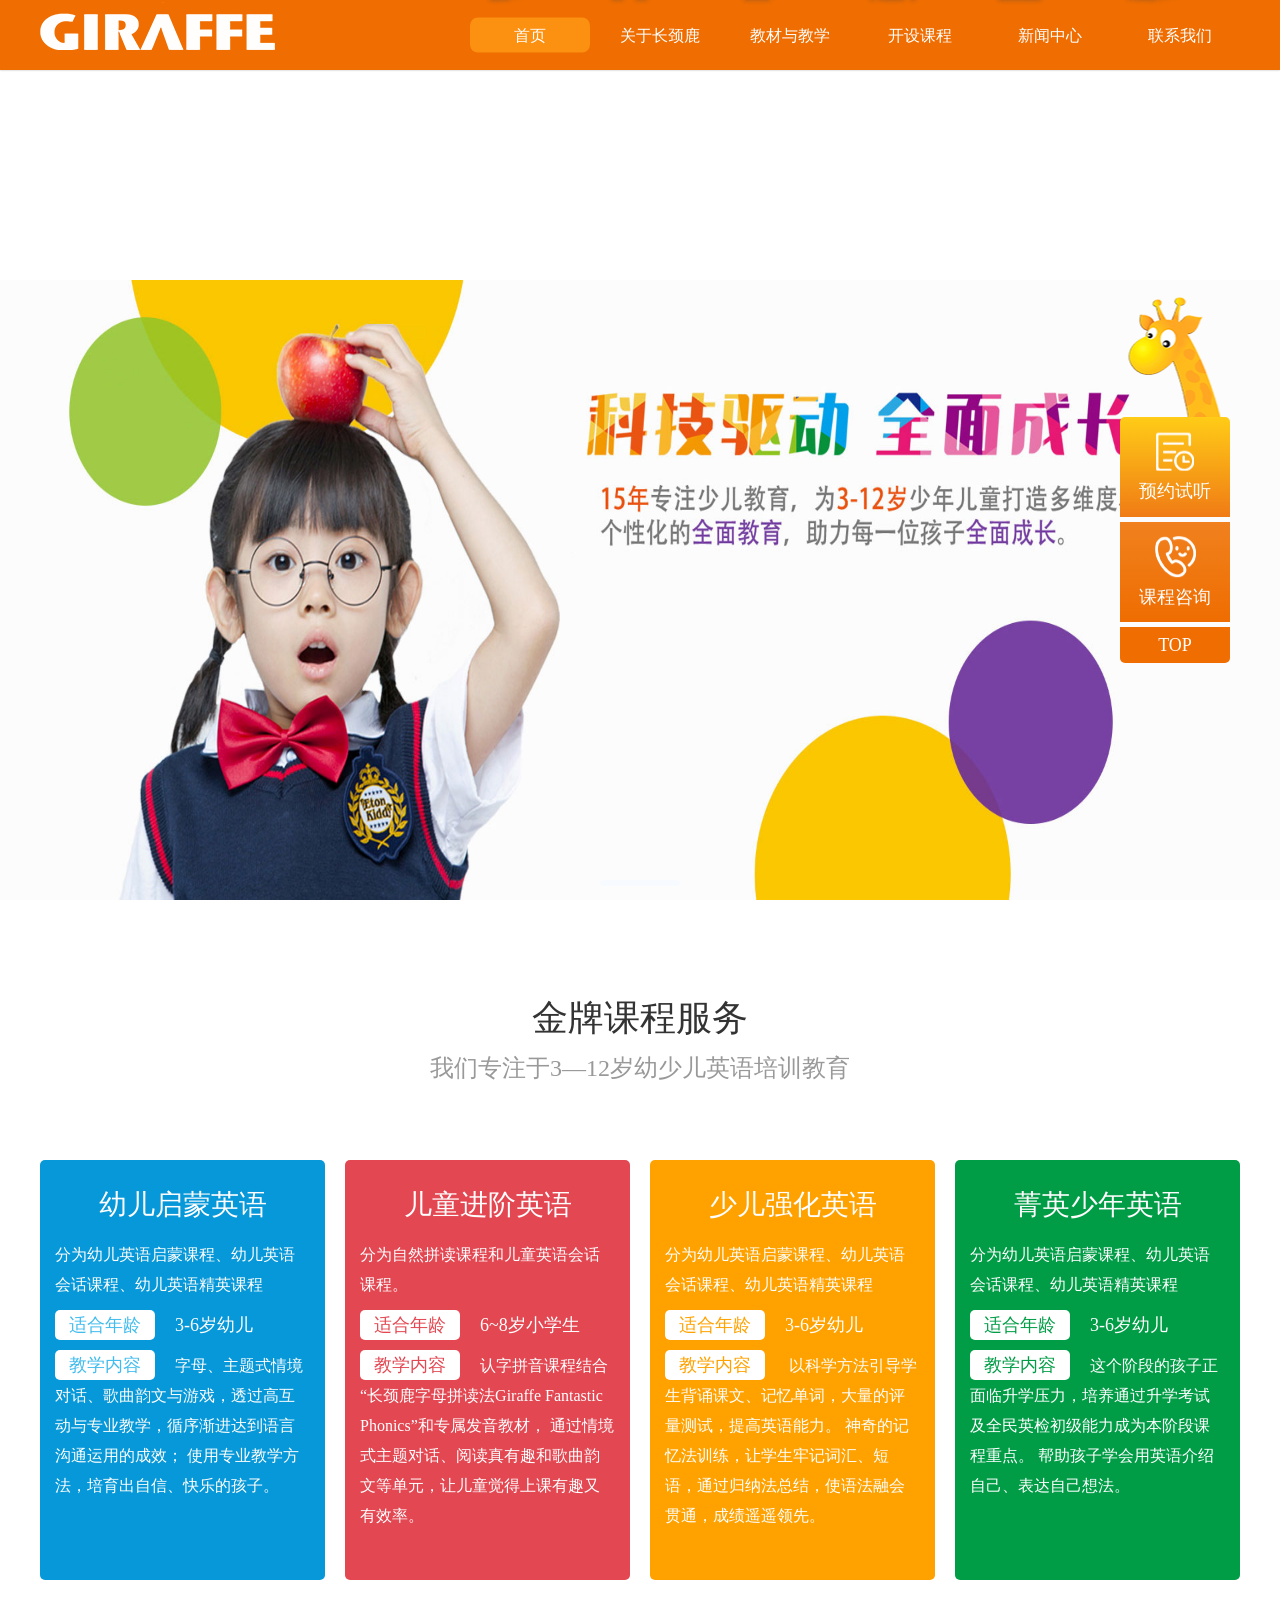
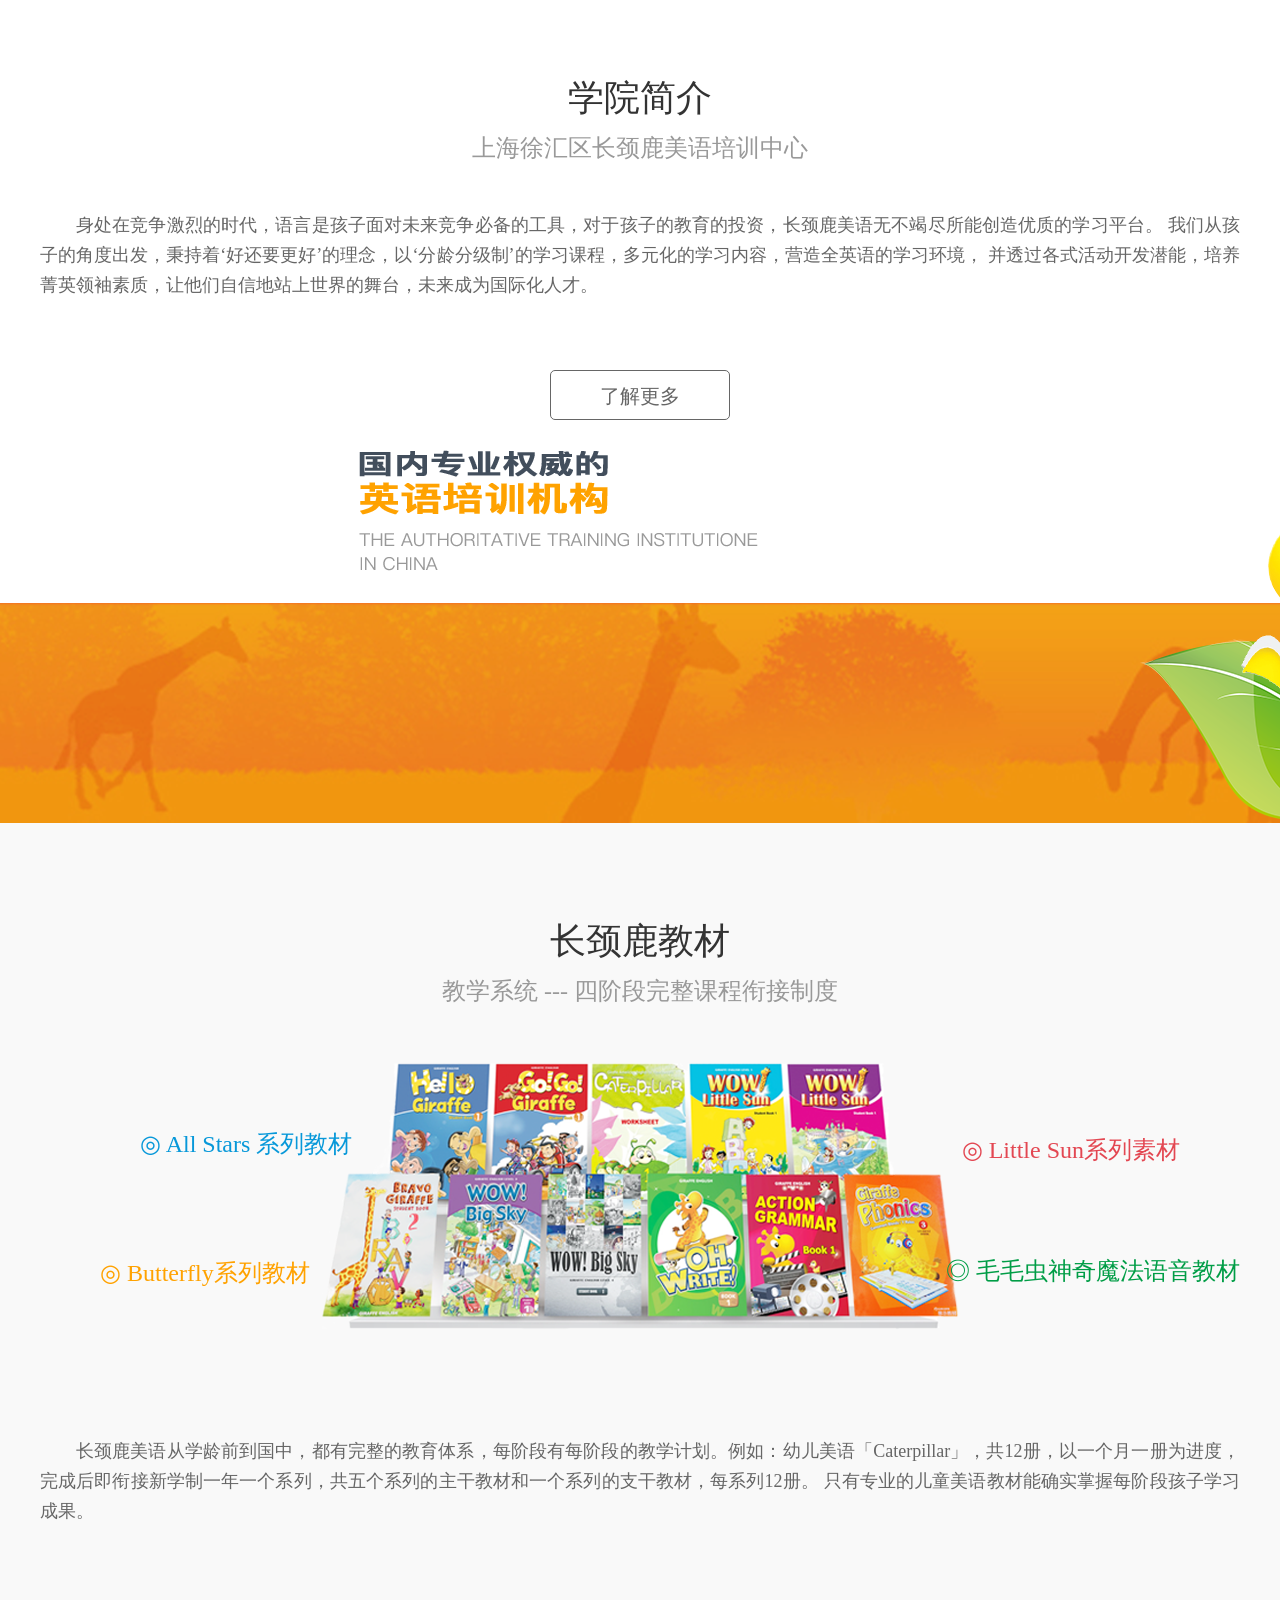
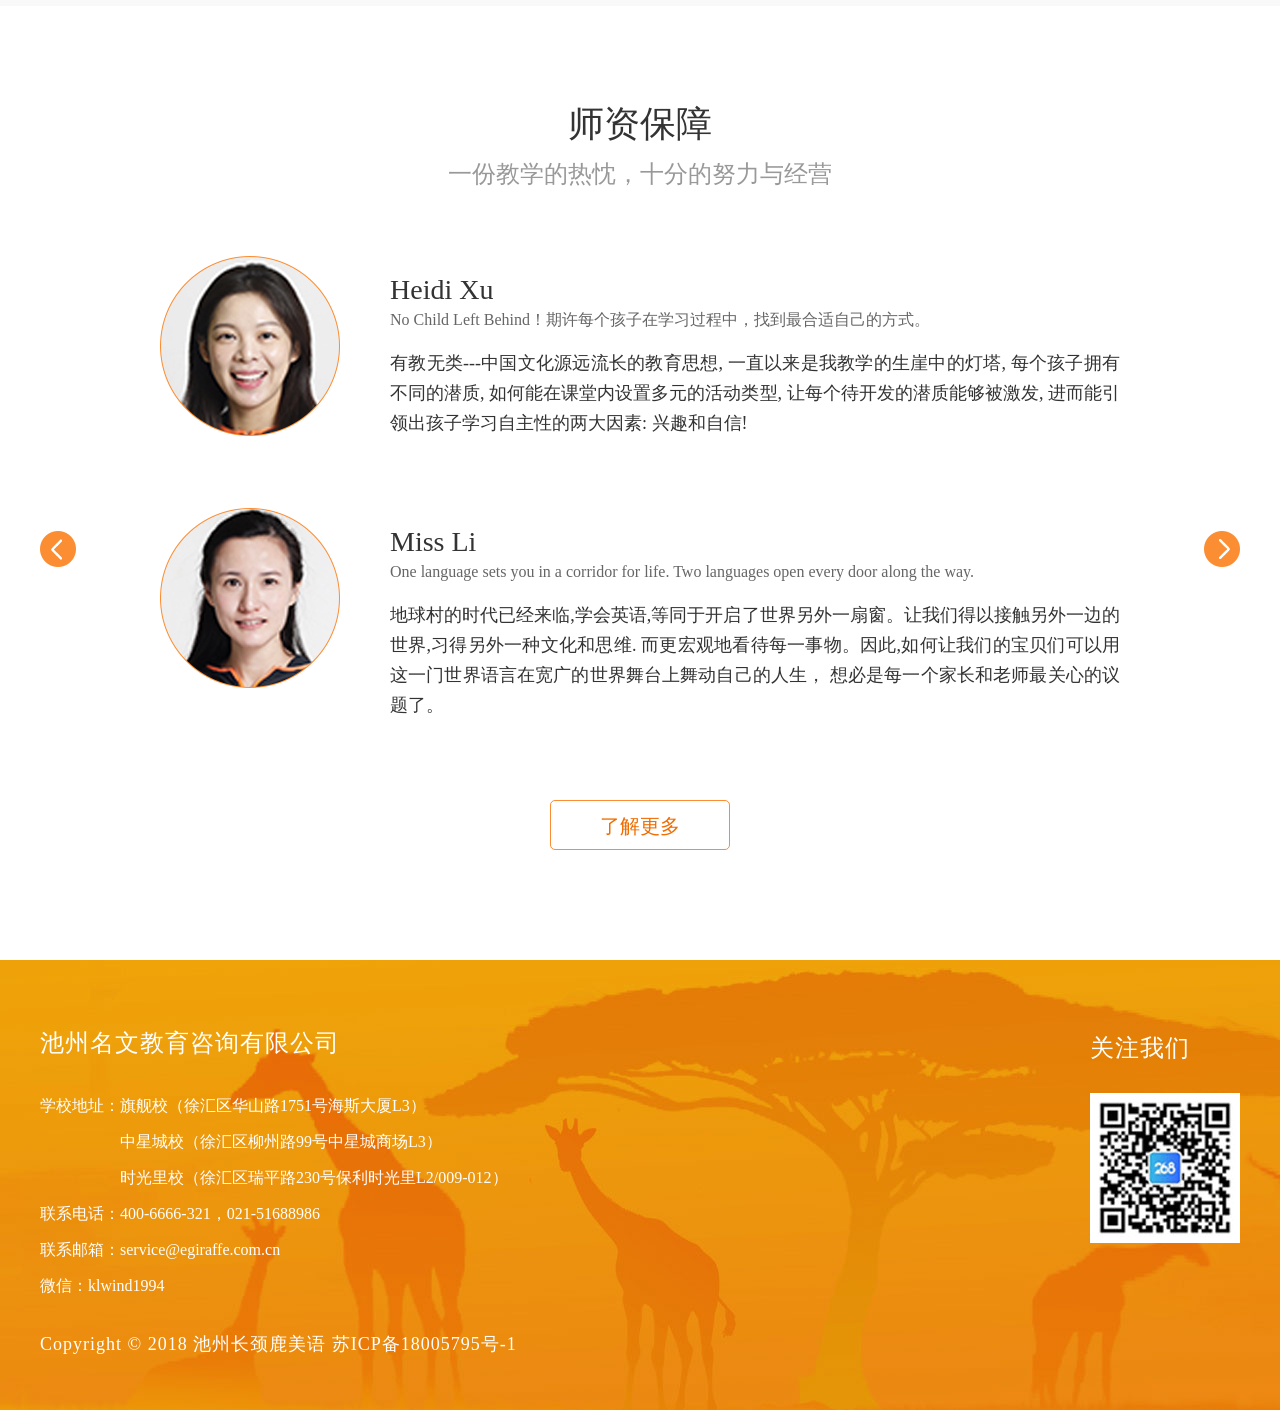
<file: index.html>
<!DOCTYPE html>
<html lang="zh">

<head>
    <meta charset="UTF-8">
    <!-- 为了保持移动端打开pc端网页能正常显示，这段适配代码需要注释掉 -->
    <!-- <meta name="viewport" content="width=device-width,initial-scale=1,minimum-scale=1,maximum-scale=1,user-scalable=no"> -->
    <meta http-equiv="X-UA-Compatible" content="ie=edge">
    <title>长颈鹿美语--首页</title>
    <link rel="stylesheet" href="css/reset.css">
    <link rel="stylesheet" href="css/common.css">
    <link rel="stylesheet" href="css/index.css">
    <link rel="stylesheet" href="css/swiper.min.css">
    <link rel="stylesheet" href="css/hover.css">
    <!-- <link rel="stylesheet" href="css/hover-min.css"> -->
    <script src="js/jquery.js"></script>
    <script src="js/swiper.min.js"></script>
    <script src="js/common.js"></script>
    <script src="js/index.js"></script>
</head>

<body>
    <div class="top-container">
        <div class="bg" style="background-image:url('img/head.jpg')">
            <!-- <img src="img/head.jpg" alt=""> -->
        </div>
        <div class="top-nav">
            <div class="w1200 nav-bar">
                <div class="logo">
                    <img src="img/logo2.png" alt="">
                </div>
                <div class="r-nav">
                    <ul class="web-nav clearfix">
                        <li class="nav-item item-current">
                            <a href="index.html" class="item_link">首页</a>
                            <div class="item-pic">
                                <img src="img/animal1.png" alt="">
                            </div>
                        </li>
                        <li class="nav-item">
                            <a href="about_us.html" class="item_link">关于长颈鹿</a>
                            <div class="item-pic">
                                <img src="img/animal2.png" alt="">
                            </div>
                        </li>
                        <li class="nav-item nav-item-jx">
                            <a href="teach_textbook.html" class="item_link">教材与教学</a>
                            <div class="item-pic">
                                <img src="img/animal3.png" alt="">
                            </div>
                            <div class="menu jx_menu">
                                <ul>
                                    <li class="menu_item jx_item menu_item_cur"><a class="menu_item_link" href="teach_textbook.html">长颈鹿教材</a></li>
                                    <li class="menu_item jx_item"><a class="menu_item_link" href="teach_feature.html">特色教学法</a></li>
                                    <li class="menu_item jx_item"><a class="menu_item_link" href="teach_diversification.html">多元化教学</a></li>
                                </ul>
                            </div>
                        </li>
                        <li class="nav-item nav-item-kc">
                            <a href="course_child.html" class="item_link">开设课程</a>
                            <div class="item-pic">
                                <img src="img/animal4.png" alt="">
                            </div>
                            <div class="menu kc_menu">
                                <ul>
                                    <li class="menu_item kc_item menu_item_cur"><a class="menu_item_link kc_item_link"
                                            href="course_child.html">幼儿启蒙英语</a></li>
                                    <li class="menu_item kc_item"><a class="menu_item_link kc_item_link" href="course_children.html">儿童进阶英语</a></li>
                                    <li class="menu_item kc_item"><a class="menu_item_link kc_item_link" href="course_juvenile.html">少儿强化英语</a></li>
                                    <li class="menu_item kc_item"><a class="menu_item_link kc_item_link" href="course_essence.html">菁英少年英语</a></li>
                                </ul>
                            </div>
                        </li>
                        <li class="nav-item">
                            <a href="news.html" class="item_link">新闻中心</a>
                            <div class="item-pic">
                                <img src="img/animal5.png" alt="">
                            </div>
                        </li>
                        <li class="nav-item nav-item-contact">
                            <a href="contact_us.html" class="item_link">联系我们</a>
                            <div class="item-pic">
                                <img src="img/animal6.png" alt="">
                            </div>
                            <div class="menu contact_menu">
                                <ul>
                                    <li class="menu_item contact_item menu_item_cur"><a class="menu_item_link" href="contact_us.html">联系我们</a></li>
                                    <li class="menu_item contact_item"><a class="menu_item_link" href="contact_job.html">工作机会</a></li>
                                </ul>
                            </div>
                        </li>
                    </ul>
                </div>
            </div>
        </div>
    </div>
    <div class="firstPage">
        <div class="banner bannerSwiper">
            <div class="swiper-container" id="swiper1">
                <div class="swiper-wrapper">
                    <div class="swiper-slide">
                        <div class="slide">
                            <img src="img/banner8.jpg" alt="">
                            <!-- <div class="home-banner-desc">
                                <a class="zy-btn" href="#">
                                    了解我们
                                </a>
                            </div> -->
                        </div>
                    </div>
                </div>
                <!-- 如果需要分页器 -->
                <div class="swiper-pagination" id="swiper-pagination"></div>
                <!-- Add Arrows -->
                <div class="swiper-button-next"></div>
                <div class="swiper-button-prev"></div>
            </div>
        </div>
    </div>

    <div class="index-aside-nav">
        <img src="img/img52.png" alt="" class="bg">
        <ul class="tab-list">
            <li class="tab">
                <div class="tab-content">
                    <img src="img/icon10.png" alt="" class="tab-icon">
                    <p class="tab-name">预约试听</p>
                </div>
            </li>
            <li class="tab">
                <div class="tab-content">
                    <img src="img/icon11.png" alt="" class="tab-icon">
                    <p class="tab-name">课程咨询</p>
                </div>
            </li>
            <li class="tab">
                <div class="tab-content">
                    <p class="tab-name">TOP</p>
                </div>
            </li>
        </ul>
        <div class="form-container">
            <h3 class="form-title">预约试听</h3>
            <form action="" class="audition-form">
                <div class="input-item">
                    <input type="text" placeholder="孩子姓名" id="nameInput">
                </div>
                <div class="input-item clearfix">
                    <select name="" id="sexSelect">
                        <option value="孩子性别" class="fontColor9">孩子性别</option>
                        <option value="男">男</option>
                        <option value="女">女</option>
                    </select>
                    <select name="" id="relationSelect">
                        <option value="与孩子关系" class="fontColor9">与孩子关系</option>
                        <option value="父母">父母</option>
                        <option value="祖父/祖母">祖父/祖母</option>
                        <option value="姑姑/阿姨">姑姑/阿姨</option>
                        <option value="叔叔/舅舅">叔叔/舅舅</option>
                        <option value="其他">其他</option>
                    </select>
                </div>
                <div class="input-item">
                    <input type="tel" name="" id="telInput" placeholder="手机号码">
                </div>
                <div class="input-item">
                    <input type="email" name="" id="emailInput" placeholder="邮箱地址">
                </div>
                <div class="input-item clearfix">
                    <select name="" id="campusSelect">
                        <option value="请选择校区" class="fontColor9">请选择校区</option>
                        <option value="华山校区">华山校区</option>
                        <option value="中星城校区">中星城校区</option>
                        <option value="时光里校区">时光里校区</option>
                    </select>
                </div>
                <a class="btn-submit special-font">提交</a>
            </form>
            <div class="close_tc">
                <img src="img/close_tc.png" alt="">
            </div>
        </div>
        <div class="kczy-container">
            <h3 class="form-title">课程咨询</h3>
            <div class="inner-box special-font">
                <div class="qrcode">
                    <img src="img/img38.jpg" alt="">
                </div>
                <p class="desc">扫一扫，联系我们</p>
                <p class="tel">联系电话：1472583693</p>
            </div>
            <div class="close_tc">
                <img src="img/close_tc.png" alt="">
            </div>
        </div>
    </div>
    <div class="main index_main">
        <div class="column-wrapper">
            <div class="w1200 column column1">
                <h3 class="title">金牌课程服务</h3>
                <p class="subtitle">我们专注于3—12岁幼少儿英语培训教育</p>
                <div class="column-content">
                    <ul class="kcList clearfix">
                        <li class="kcItem special-font hvr-float-shadow hvr-pulse-grow">
                            <h3 class="kcName">幼儿启蒙英语</h3>
                            <p class="kcClass">分为幼儿英语启蒙课程、幼儿英语会话课程、幼儿英语精英课程</p>
                            <p class="age item"><span class="key">适合年龄</span><span class="value">3-6岁幼儿</span></p>
                            <p class="courses item">
                                <span class="key">教学内容</span><span class="value">字母、主题式情境对话、歌曲韵文与游戏，透过高互动与专业教学，循序渐进达到语言沟通运用的成效；
                                    使用专业教学方法，培育出自信、快乐的孩子。</span>
                            </p>
                        </li>
                        <li class="kcItem special-font hvr-float-shadow hvr-pulse-grow">
                            <h3 class="kcName">儿童进阶英语</h3>
                            <p class="kcClass">分为自然拼读课程和儿童英语会话课程。</p>
                            <p class="age item"><span class="key">适合年龄</span><span class="value">6~8岁小学生</span></p>
                            <p class="courses item">
                                <span class="key">教学内容</span><span class="value">认字拼音课程结合“长颈鹿字母拼读法Giraffe Fantastic
                                    Phonics”和专属发音教材，
                                    通过情境式主题对话、阅读真有趣和歌曲韵文等单元，让儿童觉得上课有趣又有效率。</span>
                            </p>
                        </li>
                        <li class="kcItem special-font hvr-float-shadow hvr-pulse-grow">
                            <h3 class="kcName">少儿强化英语</h3>
                            <p class="kcClass">分为幼儿英语启蒙课程、幼儿英语会话课程、幼儿英语精英课程</p>
                            <p class="age item"><span class="key">适合年龄</span><span class="value">3-6岁幼儿</span></p>
                            <p class="courses item">
                                <span class="key">教学内容</span><span class="value"> 以科学方法引导学生背诵课文、记忆单词，大量的评量测试，提高英语能力。
                                    神奇的记忆法训练，让学生牢记词汇、短语，通过归纳法总结，使语法融会贯通，成绩遥遥领先。</span>
                            </p>
                        </li>
                        <li class="kcItem special-font hvr-float-shadow hvr-pulse-grow">
                            <h3 class="kcName">菁英少年英语</h3>
                            <p class="kcClass">分为幼儿英语启蒙课程、幼儿英语会话课程、幼儿英语精英课程</p>
                            <p class="age item"><span class="key">适合年龄</span><span class="value">3-6岁幼儿</span></p>
                            <p class="courses item">
                                <span class="key">教学内容</span><span class="value">这个阶段的孩子正面临升学压力，培养通过升学考试及全民英检初级能力成为本阶段课程重点。
                                    帮助孩子学会用英语介绍自己、表达自己想法。</span>
                            </p>
                        </li>
                    </ul>
                    <!-- <a href="#" class="btn-audition">预约试听课程</a> -->
                </div>
            </div>
        </div>
        <div class="column-wrapper">
            <div class="w1200 column column2">
                <h3 class="title">学院简介</h3>
                <p class="subtitle">上海徐汇区长颈鹿美语培训中心</p>
                <div class="column-content">
                    <p class="intro special-font">
                        身处在竞争激烈的时代，语言是孩子面对未来竞争必备的工具，对于孩子的教育的投资，长颈鹿美语无不竭尽所能创造优质的学习平台。
                        我们从孩子的角度出发，秉持着‘好还要更好’的理念，以‘分龄分级制’的学习课程，多元化的学习内容，营造全英语的学习环境，
                        并透过各式活动开发潜能，培养菁英领袖素质，让他们自信地站上世界的舞台，未来成为国际化人才。
                    </p>
                    <a href="about_us.html" class="btn-more">了解更多</a>
                </div>
            </div>
        </div>
        <div class="banner2">
            <img src="img/img35.png" alt="">
        </div>
        <div class="column-wrapper shallow-bg">
            <div class="w1200 column column3">
                <h3 class="title">长颈鹿教材</h3>
                <p class="subtitle">教学系统 --- 四阶段完整课程衔接制度</p>
                <div class="column-content">
                    <div class="series special-font">
                        <img src="img/img36.png" alt="">
                        <span class="textbook textbook1">◎ All Stars 系列教材</span>
                        <span class="textbook textbook2">◎ Little Sun系列素材</span>
                        <span class="textbook textbook3">◎ Butterfly系列教材</span>
                        <span class="textbook textbook4">◎ 毛毛虫神奇魔法语音教材</span>
                    </div>
                    <p class="desc special-font">
                        长颈鹿美语从学龄前到国中，都有完整的教育体系，每阶段有每阶段的教学计划。例如：幼儿美语「Caterpillar」，共12册，以一个月一册为进度，
                        完成后即衔接新学制一年一个系列，共五个系列的主干教材和一个系列的支干教材，每系列12册。
                        只有专业的儿童美语教材能确实掌握每阶段孩子学习成果。
                    </p>
                </div>
            </div>
        </div>
        <div class="column-wrapper">
            <div class="w1200 column column4">
                <h3 class="title">师资保障</h3>
                <p class="subtitle">一份教学的热忱，十分的努力与经营</p>
                <div class="column-content">
                    <div class="swiper-container teacher-swiper" id="teacherSwiper">
                        <div class="swiper-wrapper">
                            <div class="swiper-slide">
                                <div class="slide">
                                    <div class="item-teacher clearfix">
                                        <div class="teacher-photo">
                                            <img src="img/img4.png" alt="">
                                        </div>
                                        <div class="teacher-profile special-font">
                                            <h3 class="name">
                                                Heidi Xu
                                            </h3>
                                            <p class="slogan">
                                                No Child Left Behind！期许每个孩子在学习过程中，找到最合适自己的方式。
                                            </p>
                                            <p class="motto">
                                                有教无类---中国文化源远流长的教育思想, 一直以来是我教学的生崖中的灯塔, 每个孩子拥有不同的潜质, 如何能在课堂内设置多元的活动类型,
                                                让每个待开发的潜质能够被激发, 进而能引领出孩子学习自主性的两大因素: 兴趣和自信!
                                            </p>
                                        </div>
                                    </div>
                                    <div class="item-teacher clearfix">
                                        <div class="teacher-photo">
                                            <img src="img/img3.png" alt="">
                                        </div>
                                        <div class="teacher-profile special-font">
                                            <h3 class="name">
                                                Miss Li
                                            </h3>
                                            <p class="slogan">
                                                One language sets you in a corridor for life. Two languages open every
                                                door along the way.
                                            </p>
                                            <p class="motto">
                                                地球村的时代已经来临,学会英语,等同于开启了世界另外一扇窗。让我们得以接触另外一边的世界,习得另外一种文化和思维.
                                                而更宏观地看待每一事物。因此,如何让我们的宝贝们可以用这一门世界语言在宽广的世界舞台上舞动自己的人生，
                                                想必是每一个家长和老师最关心的议题了。

                                            </p>
                                        </div>
                                    </div>
                                </div>
                            </div>
                        </div>
                    </div>
                    <!-- Add Arrows -->
                    <div class="swiper-button-next"></div>
                    <div class="swiper-button-prev"></div>
                    <a href="about_us.html" class="btn-more">了解更多</a>
                </div>
            </div>
        </div>
    </div>
    <div class="footer">
        <div class="w1200 content  special-font clearfix">
            <div class="left">
                <div class="contact-info">
                    <h3 class="company">池州名文教育咨询有限公司</h3>
                    <div class="company-info">
                        <div class="info-item school-addr clearfix">
                            <div class="name">
                                学校地址：
                            </div>
                            <div class="addr">
                                <p>旗舰校（徐汇区华山路1751号海斯大厦L3）</p>
                                <p>中星城校（徐汇区柳州路99号中星城商场L3）</p>
                                <p>时光里校（徐汇区瑞平路230号保利时光里L2/009-012）</p>
                            </div>
                        </div>
                        <p class="info-item tel">联系电话：400-6666-321，021-51688986</p>
                        <p class="info-item email">联系邮箱：service@egiraffe.com.cn</p>
                        <p class="info-item wexin">微信：klwind1994</p>
                    </div>
                </div>
                <div class="copyright">
                    Copyright © 2018 池州长颈鹿美语 <a href="#">苏ICP备18005795号-1</a>
                </div>
            </div>
            <div class="right-qrcode">
                <h3 class="title">关注我们</h3>
                <div class="qrcode">
                    <img src="img/img38.jpg" alt="">
                </div>
            </div>
        </div>
    </div>
</body>

</html>
</file>
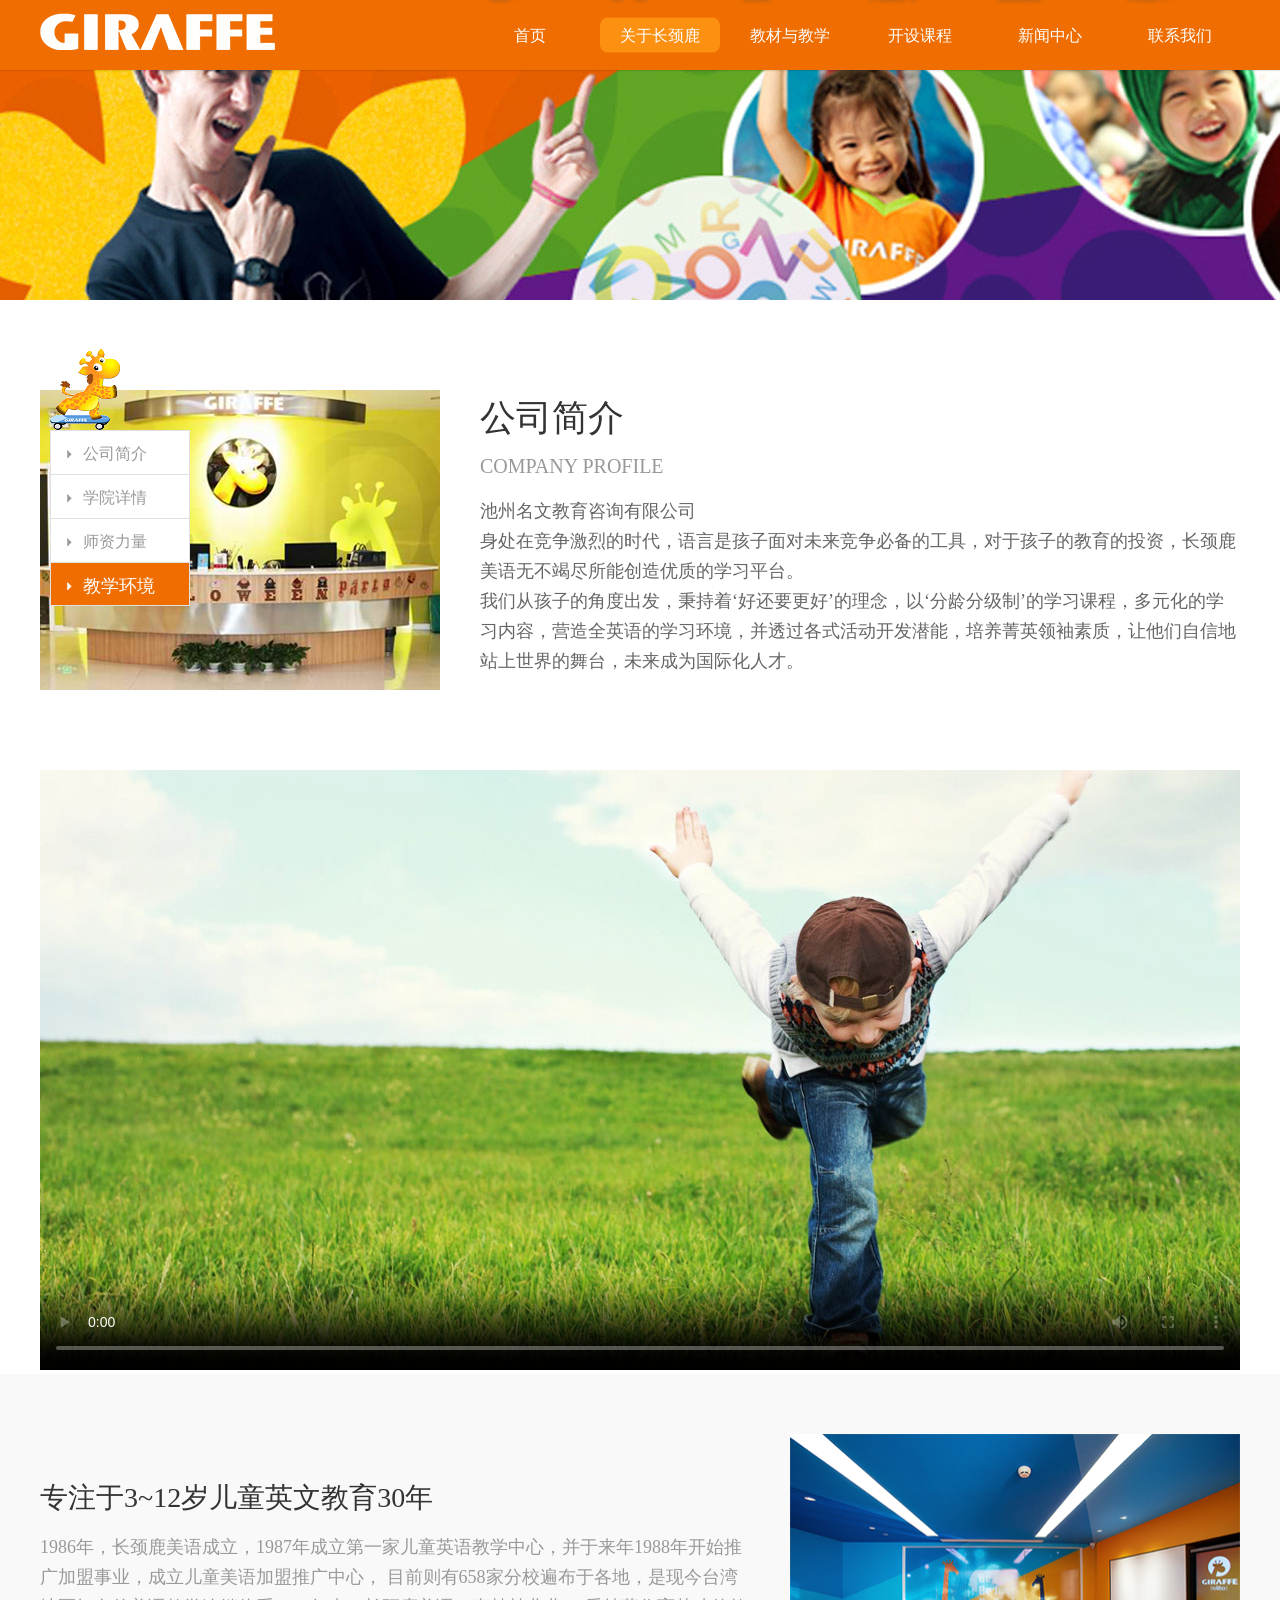
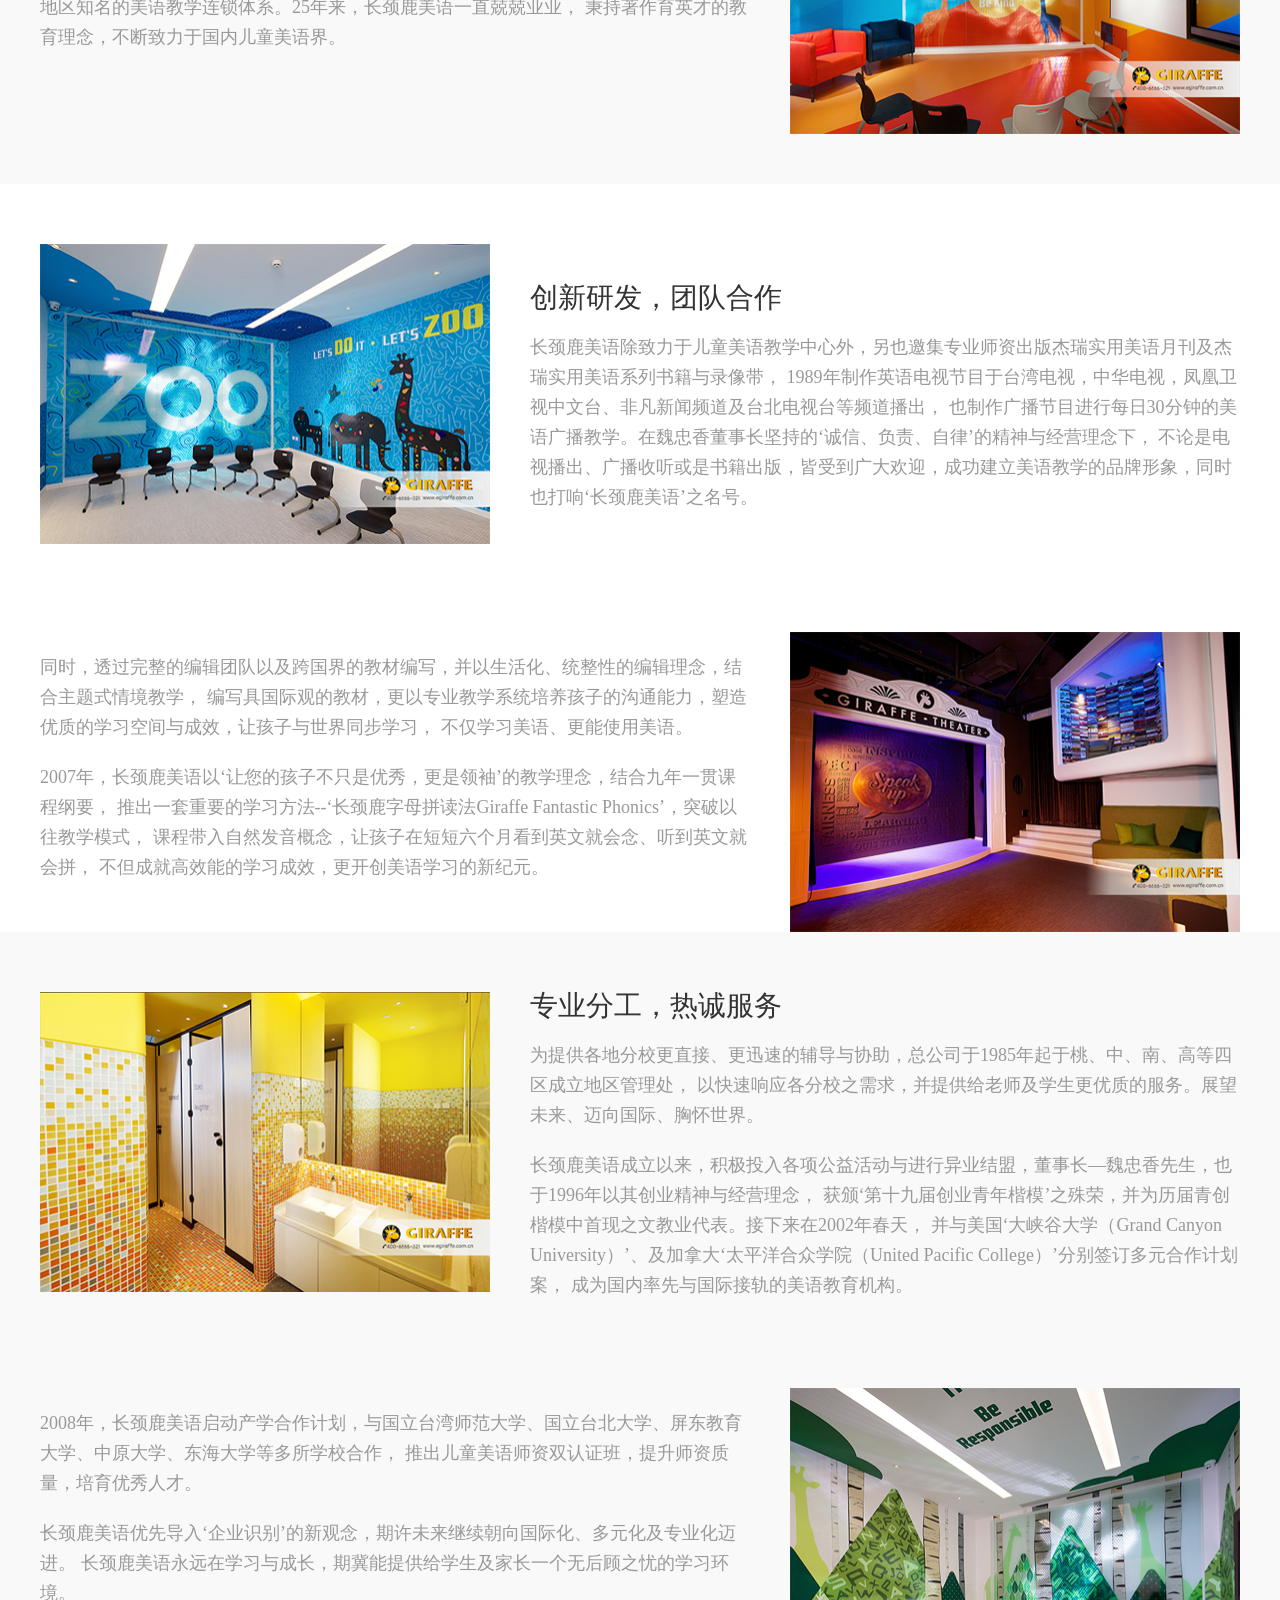
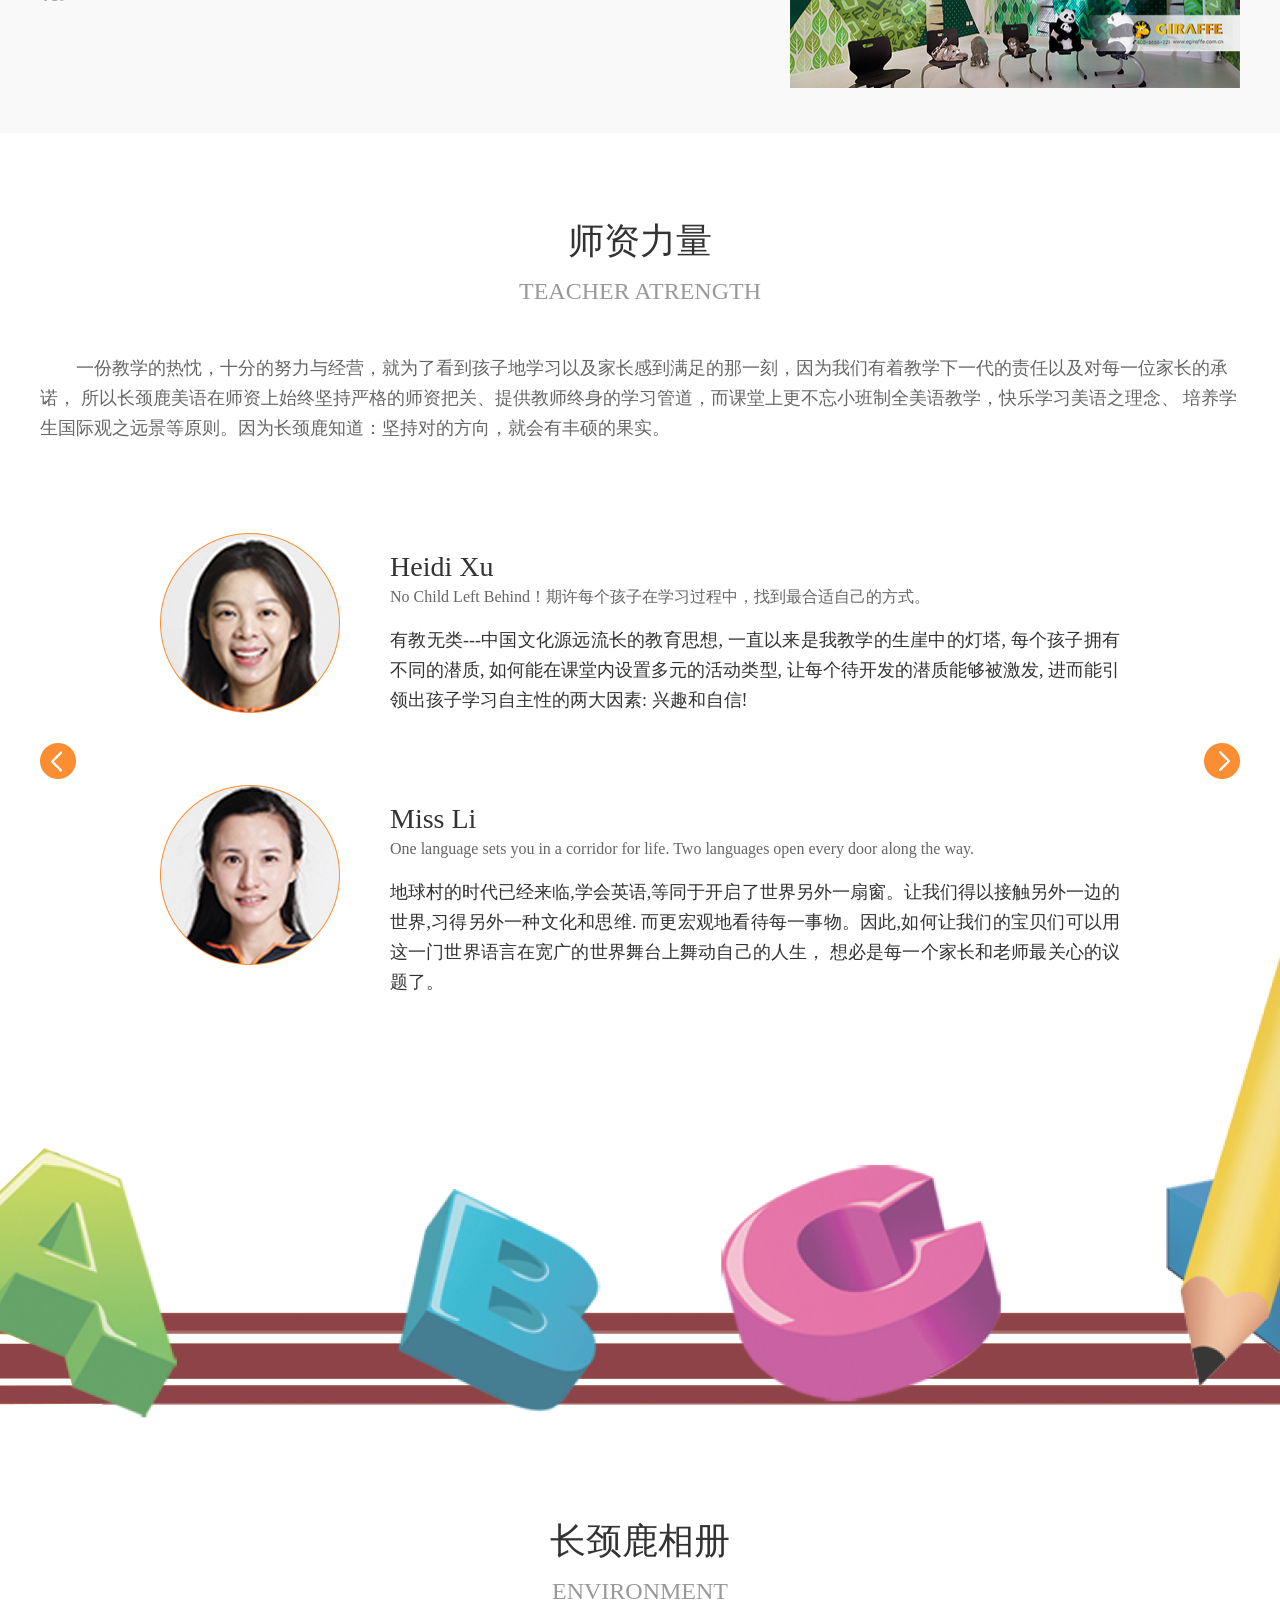
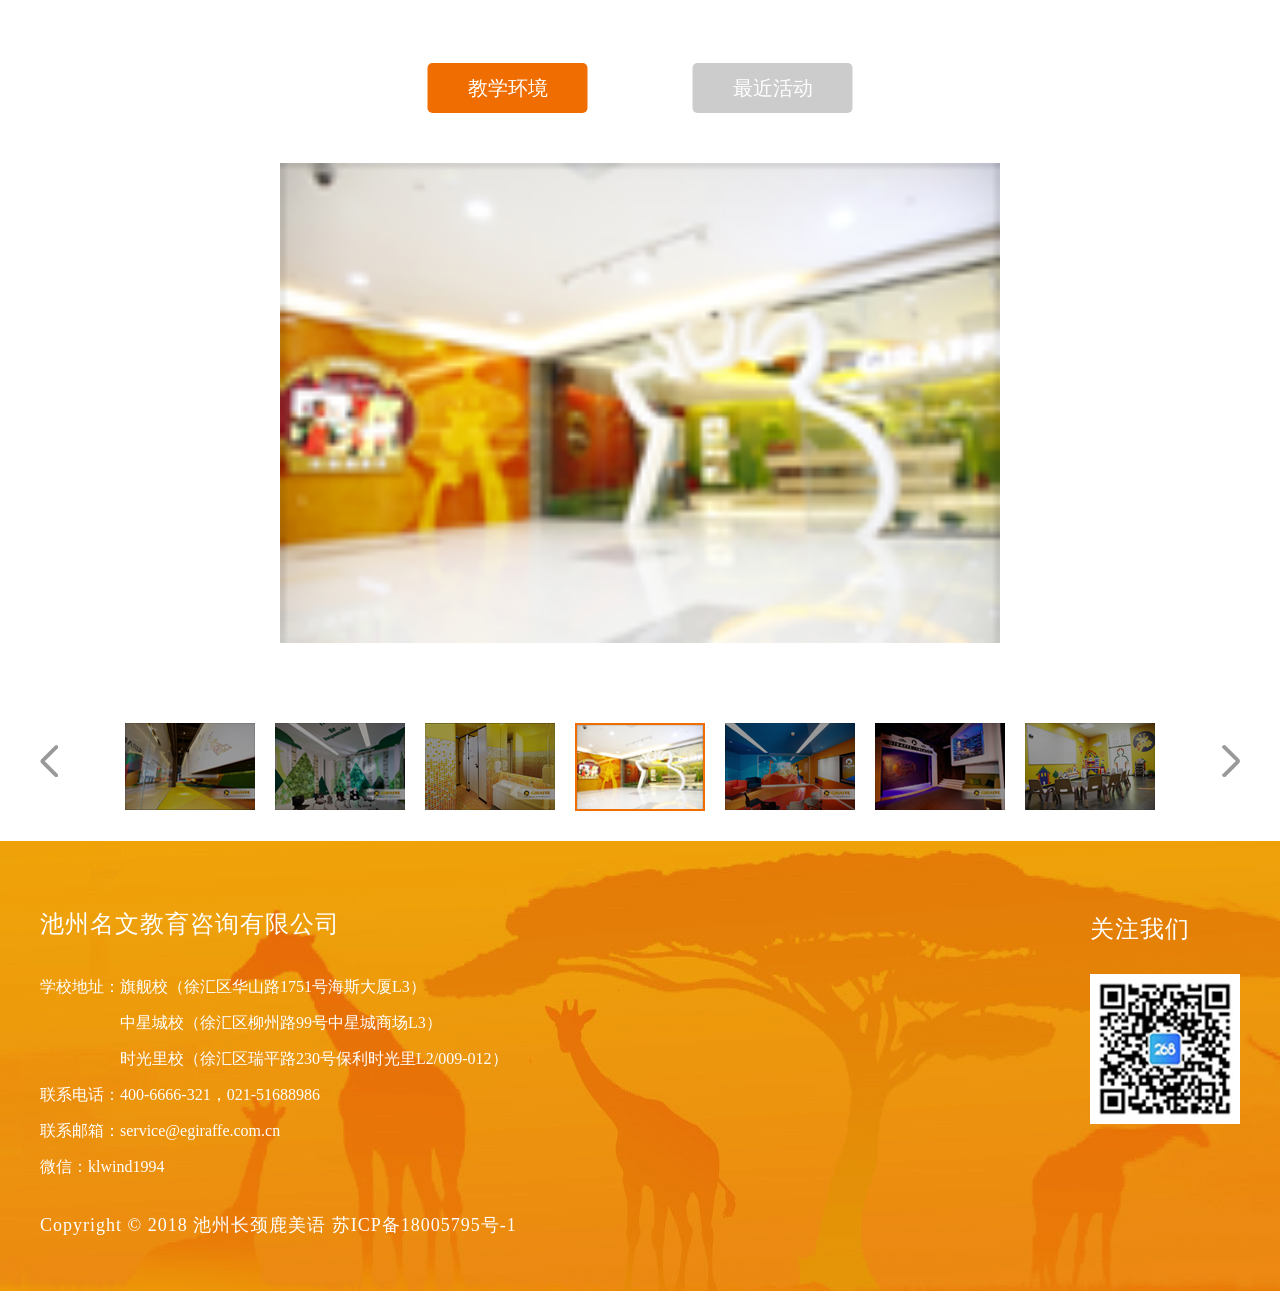
<file: about_us.html>
<!DOCTYPE html>
<html lang="zh">

<head>
    <meta charset="UTF-8">
    <!-- <meta name="viewport" content="width=device-width,initial-scale=1,minimum-scale=1,maximum-scale=1,user-scalable=no"> -->
    <meta http-equiv="X-UA-Compatible" content="ie=edge">
    <title>长颈鹿美语--关于长颈鹿</title>
    <link rel="stylesheet" href="css/reset.css">
    <link rel="stylesheet" href="css/common.css">
    <!-- <link rel="stylesheet" href="css/index.css"> -->
    <link rel="stylesheet" href="css/about_us.css">
    <link rel="stylesheet" href="css/swiper.min.css">
    <!-- <link rel="stylesheet" href="css/hover-min.css"> -->
    <script src="js/jquery.js"></script>
    <script src="js/swiper.min.js"></script>
    <script src="js/common.js"></script>
    <script src="js/index.js"></script>
    <script src="js/about_us.js"></script>
</head>

<body>
    <div class="top-container">
        <div class="bg" style="background-image:url('img/head.jpg')">
            <!-- <img src="img/head.jpg" alt=""> -->
        </div>
        <div class="top-nav">
            <div class="w1200 nav-bar">
                <div class="logo">
                    <img src="img/logo2.png" alt="">
                </div>
                <div class="r-nav">
                    <ul class="web-nav clearfix">
                        <li class="nav-item">
                            <a href="index.html" class="item_link">首页</a>
                            <div class="item-pic">
                                <img src="img/animal1.png" alt="">
                            </div>
                        </li>
                        <li class="nav-item item-current">
                            <a href="about_us.html" class="item_link">关于长颈鹿</a>
                            <div class="item-pic">
                                <img src="img/animal2.png" alt="">
                            </div>
                        </li>
                        <li class="nav-item nav-item-jx">
                            <a href="teach_textbook.html" class="item_link">教材与教学</a>
                            <div class="item-pic">
                                <img src="img/animal3.png" alt="">
                            </div>
                            <div class="menu jx_menu">
                                <ul>
                                    <li class="menu_item jx_item menu_item_cur"><a class="menu_item_link" href="teach_textbook.html">长颈鹿教材</a></li>
                                    <li class="menu_item jx_item"><a class="menu_item_link" href="teach_feature.html">特色教学法</a></li>
                                    <li class="menu_item jx_item"><a class="menu_item_link" href="teach_diversification.html">多元化教学</a></li>
                                </ul>
                            </div>
                        </li>
                        <li class="nav-item nav-item-kc">
                            <a href="course_child.html" class="item_link">开设课程</a>
                            <div class="item-pic">
                                <img src="img/animal4.png" alt="">
                            </div>
                            <div class="menu kc_menu">
                                <ul>
                                    <li class="menu_item kc_item menu_item_cur"><a class="menu_item_link kc_item_link"
                                            href="course_child.html">幼儿启蒙英语</a></li>
                                    <li class="menu_item kc_item"><a class="menu_item_link kc_item_link" href="course_children.html">儿童进阶英语</a></li>
                                    <li class="menu_item kc_item"><a class="menu_item_link kc_item_link" href="course_juvenile.html">少儿强化英语</a></li>
                                    <li class="menu_item kc_item"><a class="menu_item_link kc_item_link" href="course_essence.html">菁英少年英语</a></li>
                                </ul>
                            </div>
                        </li>
                        <li class="nav-item">
                            <a href="news.html" class="item_link">新闻中心</a>
                            <div class="item-pic">
                                <img src="img/animal5.png" alt="">
                            </div>
                        </li>
                        <li class="nav-item nav-item-contact">
                            <a href="contact_us.html" class="item_link">联系我们</a>
                            <div class="item-pic">
                                <img src="img/animal6.png" alt="">
                            </div>
                            <div class="menu contact_menu">
                                <ul>
                                    <li class="menu_item contact_item menu_item_cur"><a class="menu_item_link" href="contact_us.html">联系我们</a></li>
                                    <li class="menu_item contact_item"><a class="menu_item_link" href="contact_job.html">工作机会</a></li>
                                </ul>
                            </div>
                        </li>
                    </ul>
                </div>
            </div>
        </div>
    </div>
    <div class="banner banner-pic">
        <img src="img/banner9.jpg" alt="">
        <!-- <h3 class="title special-font">长颈鹿美语</h3> -->
    </div>
    <div class="main about_main">
        <ul class="aside-nav">
            <li class="nav-tab nav-tab-cur">
                <span class="sjx"></span>
                <span class="tab">公司简介</span>
            </li>
            <li class="nav-tab">
                <span class="sjx"></span>
                <span class="tab">学院详情</span>
            </li>
            <li class="nav-tab">
                <span class="sjx"></span>
                <span class="tab">师资力量</span>
            </li>
            <li class="nav-tab">
                <span class="sjx"></span>
                <span class="tab">教学环境</span>
            </li>
            <div class="pic">
                <img src="img/img40.png" alt="">
            </div>
        </ul>
        <div class="gsjj">
            <div class="column-wrapper">
                <div class="w1200 column column1 clearfix">
                    <div class="company-pic">
                        <img src="img/img5.png" alt="">
                    </div>
                    <div class="company-intro special-font">
                        <h3 class="name">公司简介</h3>
                        <p class="english">COMPANY PROFILE</p>
                        <p class="introduction">
                            池州名文教育咨询有限公司<br />
                            身处在竞争激烈的时代，语言是孩子面对未来竞争必备的工具，对于孩子的教育的投资，长颈鹿美语无不竭尽所能创造优质的学习平台。<br />
                            我们从孩子的角度出发，秉持着‘好还要更好’的理念，以‘分龄分级制’的学习课程，多元化的学习内容，营造全英语的学习环境，并透过各式活动开发潜能，培养菁英领袖素质，让他们自信地站上世界的舞台，未来成为国际化人才。
                        </p>
                    </div>
                </div>
                <div class="w1200 company-video">
                    <video src="" poster="img/img39.jpg" controls></video>
                </div>
            </div>
        </div>
        <div class="xyxq">
            <div class="column-wrapper shallow-bg">
                <div class="w1200 column column2 clearfix">
                    <div class="pic f_r">
                        <img src="img/img6.png" alt="">
                    </div>
                    <div class="intro special-font">
                        <h4 class="intro-title">
                            专注于3~12岁儿童英文教育30年
                        </h4>
                        <p class="intro-desc">
                            1986年，长颈鹿美语成立，1987年成立第一家儿童英语教学中心，并于来年1988年开始推广加盟事业，成立儿童美语加盟推广中心，
                            目前则有658家分校遍布于各地，是现今台湾地区知名的美语教学连锁体系。25年来，长颈鹿美语一直兢兢业业，
                            秉持著作育英才的教育理念，不断致力于国内儿童美语界。
                        </p>
                    </div>
                </div>
            </div>
            <div class="column-wrapper">
                <div class="w1200 column column3">
                    <div class="cloumn-row clearfix">
                        <div class="pic f_l">
                            <img src="img/img7.png" alt="">
                        </div>
                        <div class="intro special-font">
                            <h4 class="intro-title">
                                创新研发，团队合作
                            </h4>
                            <p class="intro-desc">
                                长颈鹿美语除致力于儿童美语教学中心外，另也邀集专业师资出版杰瑞实用美语月刊及杰瑞实用美语系列书籍与录像带，
                                1989年制作英语电视节目于台湾电视，中华电视，凤凰卫视中文台、非凡新闻频道及台北电视台等频道播出，
                                也制作广播节目进行每日30分钟的美语广播教学。在魏忠香董事长坚持的‘诚信、负责、自律’的精神与经营理念下，
                                不论是电视播出、广播收听或是书籍出版，皆受到广大欢迎，成功建立美语教学的品牌形象，同时也打响‘长颈鹿美语’之名号。
                            </p>
                        </div>
                    </div>
                    <div class="cloumn-row clearfix">
                        <div class="pic f_r">
                            <img src="img/img8.png" alt="">
                        </div>
                        <div class="intro special-font">
                            <p class="intro-desc">
                                同时，透过完整的编辑团队以及跨国界的教材编写，并以生活化、统整性的编辑理念，结合主题式情境教学，
                                编写具国际观的教材，更以专业教学系统培养孩子的沟通能力，塑造优质的学习空间与成效，让孩子与世界同步学习，
                                不仅学习美语、更能使用美语。
                            </p>
                            <p class="intro-desc">
                                2007年，长颈鹿美语以‘让您的孩子不只是优秀，更是领袖’的教学理念，结合九年一贯课程纲要，
                                推出一套重要的学习方法--‘长颈鹿字母拼读法Giraffe Fantastic Phonics’，突破以往教学模式，
                                课程带入自然发音概念，让孩子在短短六个月看到英文就会念、听到英文就会拼，
                                不但成就高效能的学习成效，更开创美语学习的新纪元。
                            </p>
                        </div>
                    </div>

                </div>
            </div>
            <div class="column-wrapper shallow-bg">
                <div class="w1200 column column3 column4">
                    <div class="cloumn-row clearfix">
                        <div class="pic f_l">
                            <img src="img/img9.png" alt="">
                        </div>
                        <div class="intro special-font">
                            <h4 class="intro-title">
                                专业分工，热诚服务
                            </h4>
                            <p class="intro-desc">
                                为提供各地分校更直接、更迅速的辅导与协助，总公司于1985年起于桃、中、南、高等四区成立地区管理处，
                                以快速响应各分校之需求，并提供给老师及学生更优质的服务。展望未来、迈向国际、胸怀世界。
                            </p>
                            <p class="intro-desc">
                                长颈鹿美语成立以来，积极投入各项公益活动与进行异业结盟，董事长—魏忠香先生，也于1996年以其创业精神与经营理念，
                                获颁‘第十九届创业青年楷模’之殊荣，并为历届青创楷模中首现之文教业代表。接下来在2002年春天，
                                并与美国‘大峡谷大学（Grand Canyon University）’、及加拿大‘太平洋合众学院（United Pacific College）’分别签订多元合作计划案，
                                成为国内率先与国际接轨的美语教育机构。
                            </p>
                        </div>
                    </div>
                    <div class="cloumn-row clearfix">
                        <div class="pic f_r">
                            <img src="img/img10.png" alt="">
                        </div>
                        <div class="intro special-font">
                            <p class="intro-desc">
                                2008年，长颈鹿美语启动产学合作计划，与国立台湾师范大学、国立台北大学、屏东教育大学、中原大学、东海大学等多所学校合作，
                                推出儿童美语师资双认证班，提升师资质量，培育优秀人才。
                            </p>
                            <p class="intro-desc">
                                长颈鹿美语优先导入‘企业识别’的新观念，期许未来继续朝向国际化、多元化及专业化迈进。
                                长颈鹿美语永远在学习与成长，期冀能提供给学生及家长一个无后顾之忧的学习环境。
                            </p>
                        </div>
                    </div>

                </div>
            </div>
        </div>
        <div class="szll">
            <div class="column-wrapper">
                <div class="w1200 column column5">
                    <h3 class="title">师资力量</h3>
                    <p class="subtitle">TEACHER ATRENGTH</p>
                    <div class="column-content">
                        <p class="special-font column5-desc">
                            一份教学的热忱，十分的努力与经营，就为了看到孩子地学习以及家长感到满足的那一刻，因为我们有着教学下一代的责任以及对每一位家长的承诺，
                            所以长颈鹿美语在师资上始终坚持严格的师资把关、提供教师终身的学习管道，而课堂上更不忘小班制全美语教学，快乐学习美语之理念、
                            培养学生国际观之远景等原则。因为长颈鹿知道：坚持对的方向，就会有丰硕的果实。
                        </p>
                        <div class="teacher-swiper-box">
                            <div class="swiper-container teacher-swiper" id="teacherSwiper">
                                <div class="swiper-wrapper">
                                    <div class="swiper-slide">
                                        <div class="slide">
                                            <div class="item-teacher clearfix">
                                                <div class="teacher-photo">
                                                    <img src="img/img4.png" alt="">
                                                </div>
                                                <div class="teacher-profile special-font">
                                                    <h3 class="name">
                                                        Heidi Xu
                                                    </h3>
                                                    <p class="slogan">
                                                        No Child Left Behind！期许每个孩子在学习过程中，找到最合适自己的方式。
                                                    </p>
                                                    <p class="motto">
                                                        有教无类---中国文化源远流长的教育思想, 一直以来是我教学的生崖中的灯塔, 每个孩子拥有不同的潜质,
                                                        如何能在课堂内设置多元的活动类型,
                                                        让每个待开发的潜质能够被激发, 进而能引领出孩子学习自主性的两大因素: 兴趣和自信!
                                                    </p>
                                                </div>
                                            </div>
                                            <div class="item-teacher clearfix">
                                                <div class="teacher-photo">
                                                    <img src="img/img3.png" alt="">
                                                </div>
                                                <div class="teacher-profile special-font">
                                                    <h3 class="name">
                                                        Miss Li
                                                    </h3>
                                                    <p class="slogan">
                                                        One language sets you in a corridor for life. Two languages
                                                        open
                                                        every
                                                        door along the way.
                                                    </p>
                                                    <p class="motto">
                                                        地球村的时代已经来临,学会英语,等同于开启了世界另外一扇窗。让我们得以接触另外一边的世界,习得另外一种文化和思维.
                                                        而更宏观地看待每一事物。因此,如何让我们的宝贝们可以用这一门世界语言在宽广的世界舞台上舞动自己的人生，
                                                        想必是每一个家长和老师最关心的议题了。
                                                    </p>
                                                </div>
                                            </div>
                                        </div>
                                    </div>
                                </div>
                            </div>
                            <!-- Add Arrows -->
                            <div class="swiper-button-next"></div>
                            <div class="swiper-button-prev"></div>
                            <!-- <a class="btn-more">了解更多</a> -->
                        </div>
                    </div>
                </div>
            </div>
        </div>
        <div class="jxhj">
            <div class="column-wrapper">
                <div class="w1200 column column6">
                    <h3 class="title">长颈鹿相册</h3>
                    <p class="subtitle">ENVIRONMENT</p>
                    <div class="column-content">
                        <div class="tab-hd clearfix">
                            <div class="tab tab-cur">教学环境</div>
                            <div class="tab">最近活动</div>
                        </div>
                        <div class="tab-bd">
                            <div class="tab-item tab-item-cur">
                                <div class="swiper-container gallery-top gallery-top1 big-pic">
                                    <div class="swiper-wrapper">
                                        <div class="swiper-slide" style="background-image:url(img/img12.png)"></div>
                                        <div class="swiper-slide" style="background-image:url(img/img13.png)"></div>
                                        <div class="swiper-slide" style="background-image:url(img/img14.png)"></div>
                                        <div class="swiper-slide" style="background-image:url(img/img15.png)"></div>
                                        <div class="swiper-slide" style="background-image:url(img/img16.png)"></div>
                                        <div class="swiper-slide" style="background-image:url(img/img17.png)"></div>
                                        <div class="swiper-slide" style="background-image:url(img/img18.png)"></div>
                                    </div>
                                </div>
                                <div class="thumbs-container">
                                    <div class="swiper-container gallery-thumbs gallery-thumbs1">
                                        <div class="swiper-wrapper">
                                            <div class="swiper-slide">
                                                <img src="img/img12.png" alt="">
                                            </div>
                                            <div class="swiper-slide">
                                                <img src="img/img13.png" alt="">
                                            </div>
                                            <div class="swiper-slide">
                                                <img src="img/img14.png" alt="">
                                            </div>
                                            <div class="swiper-slide">
                                                <img src="img/img15.png" alt="">
                                            </div>
                                            <div class="swiper-slide">
                                                <img src="img/img16.png" alt="">
                                            </div>
                                            <div class="swiper-slide">
                                                <img src="img/img17.png" alt="">
                                            </div>
                                            <div class="swiper-slide">
                                                <img src="img/img18.png" alt="">
                                            </div>
                                        </div>
                                    </div>
                                    <!-- Add Arrows -->
                                    <div class="swiper-button-next"></div>
                                    <div class="swiper-button-prev"></div>
                                </div>
                            </div>
                            <div class="tab-item">
                                <div class="swiper-container gallery-top gallery-top2 big-pic">
                                    <div class="swiper-wrapper">
                                        <div class="swiper-slide" style="background-image:url(img/img18.png)"></div>
                                        <div class="swiper-slide" style="background-image:url(img/img17.png)"></div>
                                        <div class="swiper-slide" style="background-image:url(img/img16.png)"></div>
                                        <div class="swiper-slide" style="background-image:url(img/img15.png)"></div>
                                        <div class="swiper-slide" style="background-image:url(img/img14.png)"></div>
                                        <div class="swiper-slide" style="background-image:url(img/img13.png)"></div>
                                        <div class="swiper-slide" style="background-image:url(img/img12.png)"></div>
                                    </div>
                                </div>
                                <div class="thumbs-container">
                                    <div class="swiper-container gallery-thumbs gallery-thumbs2">
                                        <div class="swiper-wrapper">
                                            <div class="swiper-slide">
                                                <img src="img/img18.png" alt="">
                                            </div>
                                            <div class="swiper-slide">
                                                <img src="img/img17.png" alt="">
                                            </div>
                                            <div class="swiper-slide">
                                                <img src="img/img16.png" alt="">
                                            </div>
                                            <div class="swiper-slide">
                                                <img src="img/img15.png" alt="">
                                            </div>
                                            <div class="swiper-slide">
                                                <img src="img/img14.png" alt="">
                                            </div>
                                            <div class="swiper-slide">
                                                <img src="img/img13.png" alt="">
                                            </div>
                                            <div class="swiper-slide">
                                                <img src="img/img12.png" alt="">
                                            </div>
                                        </div>
                                    </div>
                                    <!-- Add Arrows -->
                                    <div class="swiper-button-next"></div>
                                    <div class="swiper-button-prev"></div>
                                </div>
                            </div>
                        </div>
                    </div>
                </div>
            </div>
        </div>

    </div>
    <div class="footer">
        <div class="w1200 content  special-font clearfix">
            <div class="left">
                <div class="contact-info">
                    <h3 class="company">池州名文教育咨询有限公司</h3>
                    <div class="company-info">
                        <div class="info-item school-addr clearfix">
                            <div class="name">
                                学校地址：
                            </div>
                            <div class="addr">
                                <p>旗舰校（徐汇区华山路1751号海斯大厦L3）</p>
                                <p>中星城校（徐汇区柳州路99号中星城商场L3）</p>
                                <p>时光里校（徐汇区瑞平路230号保利时光里L2/009-012）</p>
                            </div>
                        </div>
                        <p class="info-item tel">联系电话：400-6666-321，021-51688986</p>
                        <p class="info-item email">联系邮箱：service@egiraffe.com.cn</p>
                        <p class="info-item wexin">微信：klwind1994</p>
                    </div>
                </div>
                <div class="copyright">
                    Copyright © 2018 池州长颈鹿美语 <a href="#">苏ICP备18005795号-1</a>
                </div>
            </div>
            <div class="right-qrcode">
                <h3 class="title">关注我们</h3>
                <div class="qrcode">
                    <img src="img/img38.jpg" alt="">
                </div>
            </div>
        </div>
    </div>
</body>

</html>
</file>
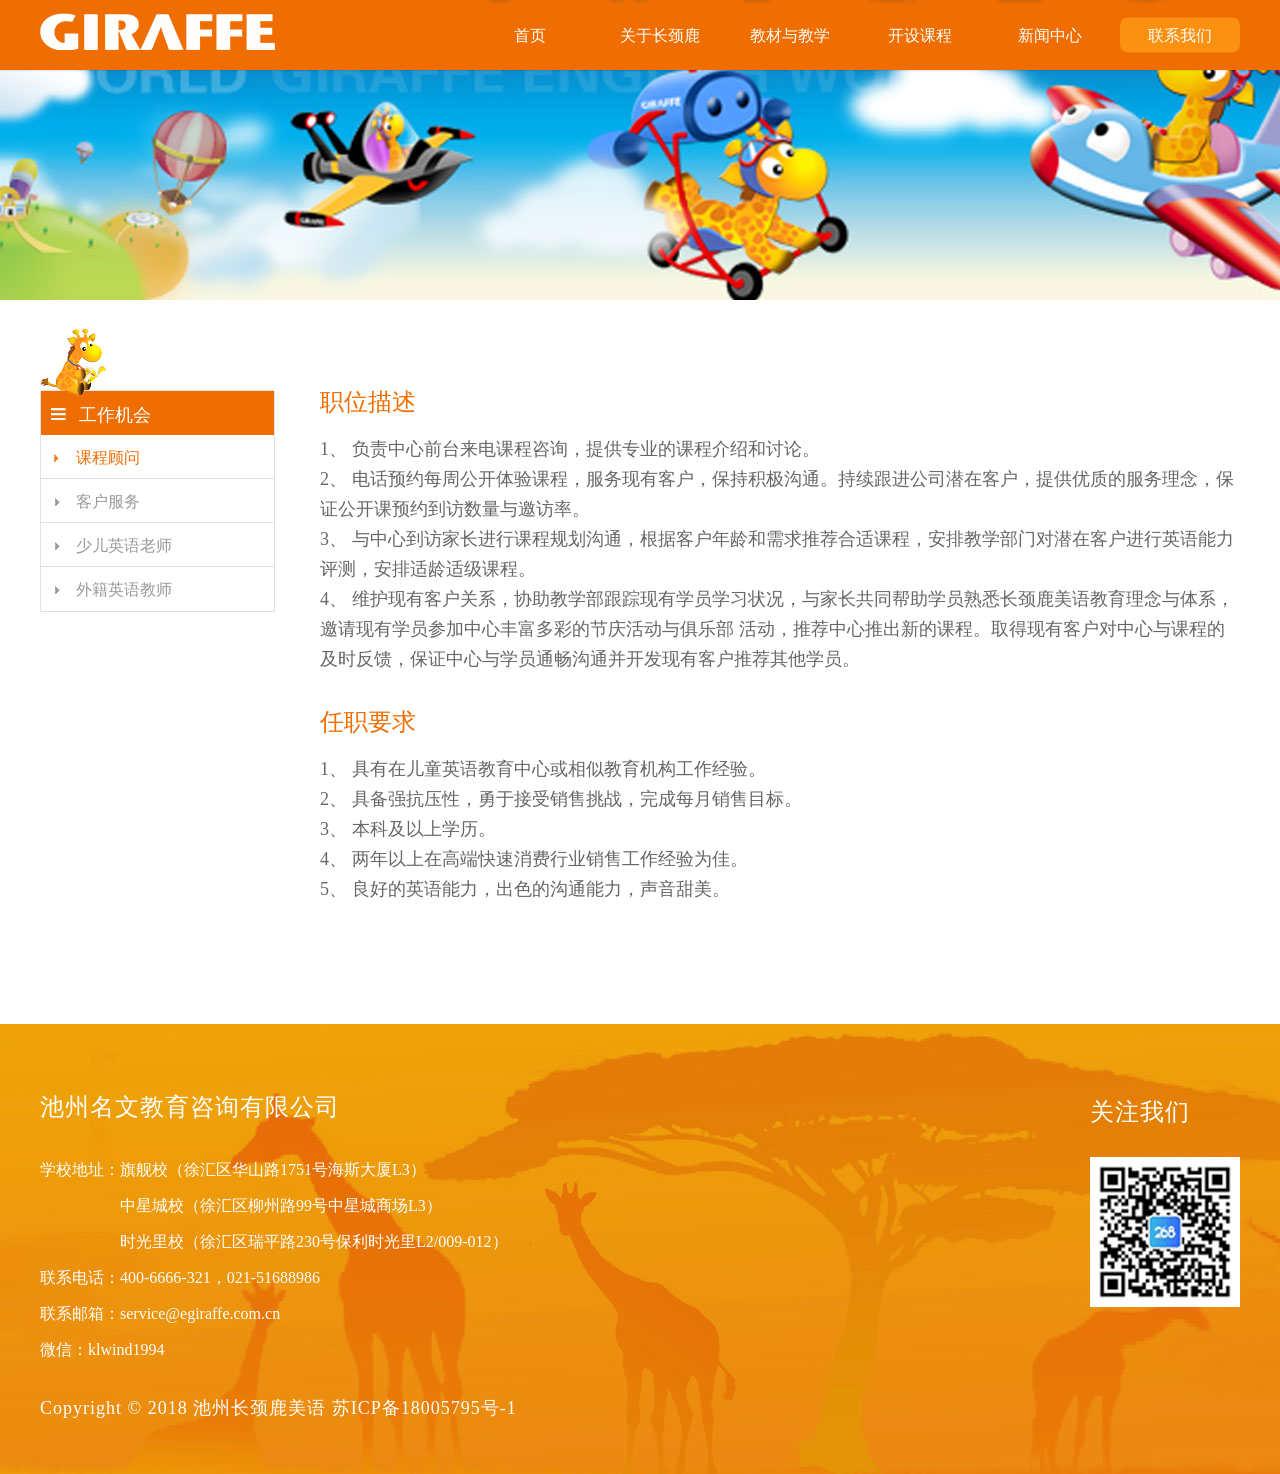
<file: contact_job.html>
<!DOCTYPE html>
<html lang="zh">

<head>
    <meta charset="UTF-8">
    <!-- <meta name="viewport" content="width=device-width,initial-scale=1,minimum-scale=1,maximum-scale=1,user-scalable=no"> -->
    <meta http-equiv="X-UA-Compatible" content="ie=edge">
    <title>长颈鹿美语--联系我们</title>
    <link rel="stylesheet" href="css/reset.css">
    <link rel="stylesheet" href="css/common.css">
    <link rel="stylesheet" href="css/contact.css">
    <!-- <link rel="stylesheet" href="css/hover-min.css"> -->
    <script src="js/jquery.js"></script>
    <script src="js/swiper.min.js"></script>
    <script src="js/common.js"></script>
    <script src="js/contact.js"></script>
</head>

<body>
    <div class="top-container">
        <div class="bg" style="background-image:url('img/head.jpg')">
            <!-- <img src="img/head.jpg" alt=""> -->
        </div>
        <div class="top-nav">
            <div class="w1200 nav-bar">
                <div class="logo">
                    <img src="img/logo2.png" alt="">
                </div>
                <div class="r-nav">
                    <ul class="web-nav clearfix">
                        <li class="nav-item">
                            <a href="index.html" class="item_link">首页</a>
                            <div class="item-pic">
                                <img src="img/animal1.png" alt="">
                            </div>
                        </li>
                        <li class="nav-item">
                            <a href="about_us.html" class="item_link">关于长颈鹿</a>
                            <div class="item-pic">
                                <img src="img/animal2.png" alt="">
                            </div>
                        </li>
                        <li class="nav-item nav-item-jx">
                            <a href="teach_textbook.html" class="item_link">教材与教学</a>
                            <div class="item-pic">
                                <img src="img/animal3.png" alt="">
                            </div>
                            <div class="menu jx_menu">
                                <ul>
                                    <li class="menu_item jx_item menu_item_cur"><a class="menu_item_link" href="teach_textbook.html">长颈鹿教材</a></li>
                                    <li class="menu_item jx_item"><a class="menu_item_link" href="teach_feature.html">特色教学法</a></li>
                                    <li class="menu_item jx_item"><a class="menu_item_link" href="teach_diversification.html">多元化教学</a></li>
                                </ul>
                            </div>
                        </li>
                        <li class="nav-item nav-item-kc">
                            <a href="course_child.html" class="item_link">开设课程</a>
                            <div class="item-pic">
                                <img src="img/animal4.png" alt="">
                            </div>
                            <div class="menu kc_menu">
                                <ul>
                                    <li class="menu_item kc_item menu_item_cur"><a class="menu_item_link kc_item_link"
                                            href="course_child.html">幼儿启蒙英语</a></li>
                                    <li class="menu_item kc_item"><a class="menu_item_link kc_item_link" href="course_children.html">儿童进阶英语</a></li>
                                    <li class="menu_item kc_item"><a class="menu_item_link kc_item_link" href="course_juvenile.html">少儿强化英语</a></li>
                                    <li class="menu_item kc_item"><a class="menu_item_link kc_item_link" href="course_essence.html">菁英少年英语</a></li>
                                </ul>
                            </div>
                        </li>
                        <li class="nav-item">
                            <a href="news.html" class="item_link">新闻中心</a>
                            <div class="item-pic">
                                <img src="img/animal5.png" alt="">
                            </div>
                        </li>
                        <li class="nav-item nav-item-contact item-current">
                            <a href="contact_us.html" class="item_link">联系我们</a>
                            <div class="item-pic">
                                <img src="img/animal6.png" alt="">
                            </div>
                            <div class="menu contact_menu">
                                <ul>
                                    <li class="menu_item contact_item"><a class="menu_item_link" href="contact_us.html">联系我们</a></li>
                                    <li class="menu_item contact_item menu_item_cur"><a class="menu_item_link" href="contact_job.html">工作机会</a></li>
                                </ul>
                            </div>
                        </li>
                    </ul>
                </div>
            </div>
        </div>
    </div>
    <div class="banner banner-pic">
        <img src="img/banner14.jpg" alt="">
        <!-- <h3 class="title special-font">长颈鹿动态</h3> -->
    </div>
    <div class="main contact_main">
        <div class="w1200 contact-container clearfix">
            <div class="left-nav special-font">
                <h3 class="title">
                    <img src="img/icon7.png" alt="">
                    <span class="txt">工作机会</span>
                </h3>
                <ul class="nav-hd">
                    <li class="nav-tab nav-tab-cur">
                        <span class="tab-icon"></span>
                        <span class="tab-txt">课程顾问</span>
                    </li>
                    <li class="nav-tab">
                        <span class="tab-icon"></span>
                        <span class="tab-txt">客户服务</span>
                    </li>
                    <li class="nav-tab">
                        <span class="tab-icon"></span>
                        <span class="tab-txt">少儿英语老师</span>
                    </li>
                    <li class="nav-tab">
                        <span class="tab-icon"></span>
                        <span class="tab-txt">外籍英语教师</span>
                    </li>
                </ul>
                <div class="pic">
                    <img src="img/img51.png" alt="">
                </div>
            </div>
            <div class="nav-bd">
                <div class="bd-item bd-item-cur">
                    <h3 class="title special-font">职位描述</h3>
                    <p class="job-desc special-font">
                        1、 负责中心前台来电课程咨询，提供专业的课程介绍和讨论。<br>
                        2、 电话预约每周公开体验课程，服务现有客户，保持积极沟通。持续跟进公司潜在客户，提供优质的服务理念，保证公开课预约到访数量与邀访率。<br>
                        3、 与中心到访家长进行课程规划沟通，根据客户年龄和需求推荐合适课程，安排教学部门对潜在客户进行英语能力评测，安排适龄适级课程。<br>
                        4、 维护现有客户关系，协助教学部跟踪现有学员学习状况，与家长共同帮助学员熟悉长颈鹿美语教育理念与体系，邀请现有学员参加中心丰富多彩的节庆活动与俱乐部
                        活动，推荐中心推出新的课程。取得现有客户对中心与课程的及时反馈，保证中心与学员通畅沟通并开发现有客户推荐其他学员。<br>
                    </p>
                    <h3 class="title special-font m_t">任职要求</h3>
                    <p class="job-desc special-font">
                        1、 具有在儿童英语教育中心或相似教育机构工作经验。<br>
                        2、 具备强抗压性，勇于接受销售挑战，完成每月销售目标。<br>
                        3、 本科及以上学历。<br>
                        4、 两年以上在高端快速消费行业销售工作经验为佳。<br>
                        5、 良好的英语能力，出色的沟通能力，声音甜美。<br>
                    </p>
                </div>
                <div class="bd-item">
                    <h3 class="title special-font">职位描述</h3>
                    <p class="job-desc special-font">
                        1、向家长进行英语培训课程的咨询介绍；<br>
                        2、负责客服接待及电话接听；<br>
                        3、对学员的管理及辅导进行追踪确认；<br>
                        4、学员资料数据库的建立及相应外联工作；<br>
                        5、学员费用的收取及每日帐目的上报；<br>
                        6、其它相关事务性工作的执行。
                    </p>
                    <h3 class="title special-font m_t">任职要求</h3>
                    <p class="job-desc special-font">
                        1、大专以上学历，教育、英语等教育背景者佳；<br>
                        2、工作细心、态度积极主动、反应灵敏；<br>
                        3、懂沪语，声音甜美，形象佳且极具亲和力；<br>
                        4、具备优秀的团队意识，良好的中英文表达沟通能力；<br>
                        5、熟练操作Word、Excel、 Outlook等办公软件；<br>
                        6、身高：165cm左右。<br>
                        注：请应聘者上传个人近期彩色相片，否则将不列入候选，谢谢配合
                    </p>
                </div>
                <div class="bd-item">
                    <h3 class="title special-font">职位描述</h3>
                    <p class="job-desc special-font">
                        1、 负责课程的教授及公开课的支持； <br>
                        2、 制定教学计划、准备教案，保证教学质量；<br>
                        3、 协助教学主管处理各类教学事务； <br>
                        4、 帮助学生制定合适的学习计划；<br>
                        5、 对学生的学习进行持续的跟踪；<br>
                        6、 积极配合学校其他部门的工作；
                    </p>
                    <h3 class="title special-font m_t">任职要求</h3>
                    <p class="job-desc special-font">
                        1、 大学本科或以上学历，英语专业，一年以上幼教或少儿英语授课经验； <br>
                        2、 流利的英语听说读写能力，具有良好的和外教沟通协调的能力； <br>
                        3、 富有亲和力、爱心、责任心，通晓少儿心理；善于调动儿童学习积极性； <br>
                        4、 能吃苦耐劳，具有敬业精神及团队合作精神和组织协调能力；<br>
                        5、 具备一定主持、表演和大型活动策划能力； <br>
                        6、 热爱教育事业，接受学校各项规章制度和考核； <br>
                        7、 本岗位工作性质为全职，采用轮班制，能适应周六、周日上班。
                    </p>
                </div>
                <div class="bd-item">
                    <h3 class="title special-font">Requirements:</h3>
                    <p class="job-desc special-font">
                        Giraffe English is looking for both part time and full time
                        teachers. The main qualifications for working
                        at Giraffe English are a love of children and a desire to see them grow and learn. Teachers
                        should be patient
                        and willing to develop their teaching skills according to the requirements of the students they
                        teach.
                        We believe that learning a language is also an approach to a culture. </p>
                    <p>
                        1、Native English speakers with North American accent<br>
                        2、A four-year bachelor's degree or a master degree from an accredited college or university<br>
                        3、TEFL, TESL or equivalent certifications <br>
                        4、Good communication skills and presentation of demo classes, activities...etc.<br>
                        5、Good command of story telling in English <br>
                        6、Available to work evening hours and work on weekends <br>
                        7、One-year of contract with Giraffe English <br>
                        8、Teaching experience at English centers in Shanghai or in Taiwan would be a plus<br>
                        9、Initial training and orientation is required before teaching.
                    </p>
                    <h3 class="title special-font m_t">Responsibilities：</h3>
                    <p class="job-desc special-font">
                        1、Chinese and foreign teachers have an equal share of the teaching
                        responsibilities<br>
                        2、Both teachers have equal status and are expected to coordinate their lesson plans and discuss
                        student progress and performance prior to class<br>
                        3、Chinese teachers have the additional responsibilities of giving and correcting student's
                        homework, giving regular quizzes, giving recording assignments and conducting telephone
                        teaching.
                    </p>
                </div>
            </div>
        </div>
    </div>
    <div class="footer">
        <div class="w1200 content  special-font clearfix">
            <div class="left">
                <div class="contact-info">
                    <h3 class="company">池州名文教育咨询有限公司</h3>
                    <div class="company-info">
                        <div class="info-item school-addr clearfix">
                            <div class="name">
                                学校地址：
                            </div>
                            <div class="addr">
                                <p>旗舰校（徐汇区华山路1751号海斯大厦L3）</p>
                                <p>中星城校（徐汇区柳州路99号中星城商场L3）</p>
                                <p>时光里校（徐汇区瑞平路230号保利时光里L2/009-012）</p>
                            </div>
                        </div>
                        <p class="info-item tel">联系电话：400-6666-321，021-51688986</p>
                        <p class="info-item email">联系邮箱：service@egiraffe.com.cn</p>
                        <p class="info-item wexin">微信：klwind1994</p>
                    </div>
                </div>
                <div class="copyright">
                    Copyright © 2018 池州长颈鹿美语 <a href="#">苏ICP备18005795号-1</a>
                </div>
            </div>
            <div class="right-qrcode">
                <h3 class="title">关注我们</h3>
                <div class="qrcode">
                    <img src="img/img38.jpg" alt="">
                </div>
            </div>
        </div>
    </div>
    <script>

    </script>
</body>

</html>
</file>
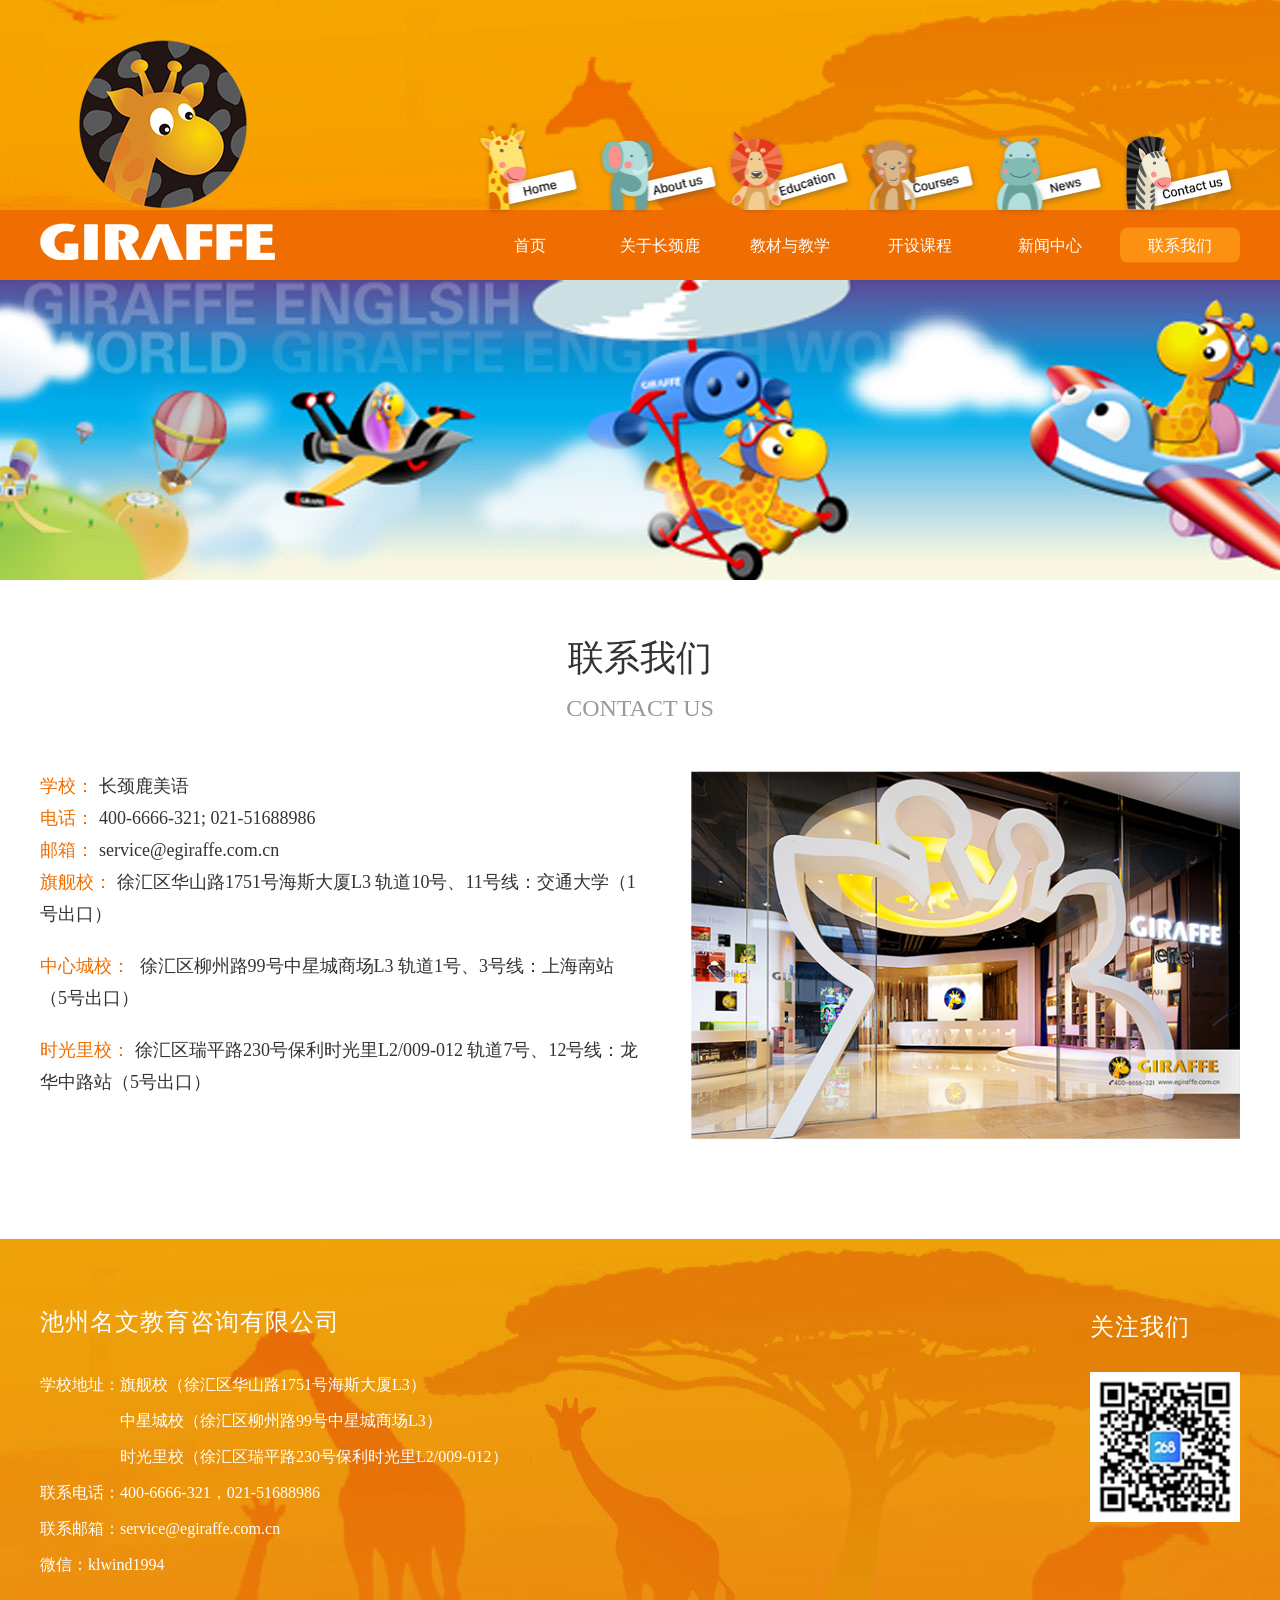
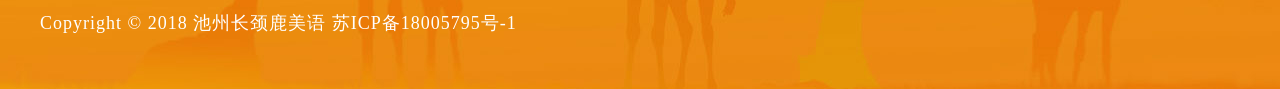
<file: contact_us.html>
<!DOCTYPE html>
<html lang="zh">

<head>
    <meta charset="UTF-8">
    <meta name="viewport" content="width=device-width,initial-scale=1,minimum-scale=1,maximum-scale=1,user-scalable=no">
    <meta http-equiv="X-UA-Compatible" content="ie=edge">
    <title>长颈鹿美语--联系我们</title>
    <link rel="stylesheet" href="css/reset.css">
    <link rel="stylesheet" href="css/common.css">
    <link rel="stylesheet" href="css/contact.css">
    <!-- <link rel="stylesheet" href="css/hover-min.css"> -->
    <script src="js/jquery.js"></script>
    <script src="js/swiper.min.js"></script>
    <script src="js/common.js"></script>
    <script src="js/contact.js"></script>
</head>

<body>
    <div class="top-container">
        <div class="bg">
            <img src="img/head.jpg" alt="">
        </div>
        <div class="top-nav">
            <div class="w1200 nav-bar">
                <div class="logo">
                    <img src="img/logo2.png" alt="">
                </div>
                <div class="r-nav">
                    <ul class="web-nav clearfix">
                        <li class="nav-item">
                            <a href="index.html" class="item_link">首页</a>
                            <div class="item-pic">
                                <img src="img/animal1.png" alt="">
                            </div>
                        </li>
                        <li class="nav-item">
                            <a href="about_us.html" class="item_link">关于长颈鹿</a>
                            <div class="item-pic">
                                <img src="img/animal2.png" alt="">
                            </div>
                        </li>
                        <li class="nav-item nav-item-jx">
                            <a href="teach_textbook.html" class="item_link">教材与教学</a>
                            <div class="item-pic">
                                <img src="img/animal3.png" alt="">
                            </div>
                            <div class="menu jx_menu">
                                <ul>
                                    <li class="menu_item jx_item menu_item_cur"><a class="menu_item_link" href="teach_textbook.html">长颈鹿教材</a></li>
                                    <li class="menu_item jx_item"><a class="menu_item_link" href="teach_feature.html">特色教学法</a></li>
                                    <li class="menu_item jx_item"><a class="menu_item_link" href="teach_diversification.html">多元化教学</a></li>
                                </ul>
                            </div>
                        </li>
                        <li class="nav-item nav-item-kc">
                            <a href="course_child.html" class="item_link">开设课程</a>
                            <div class="item-pic">
                                <img src="img/animal4.png" alt="">
                            </div>
                            <div class="menu kc_menu">
                                <ul>
                                    <li class="menu_item kc_item menu_item_cur"><a class="menu_item_link kc_item_link"
                                            href="course_child.html">幼儿启蒙英语</a></li>
                                    <li class="menu_item kc_item"><a class="menu_item_link kc_item_link" href="course_children.html">儿童进阶英语</a></li>
                                    <li class="menu_item kc_item"><a class="menu_item_link kc_item_link" href="course_juvenile.html">少儿强化英语</a></li>
                                    <li class="menu_item kc_item"><a class="menu_item_link kc_item_link" href="course_essence.html">菁英少年英语</a></li>
                                </ul>
                            </div>
                        </li>
                        <li class="nav-item">
                            <a href="news.html" class="item_link">新闻中心</a>
                            <div class="item-pic">
                                <img src="img/animal5.png" alt="">
                            </div>
                        </li>
                        <li class="nav-item nav-item-contact item-current">
                            <a href="contact_us.html" class="item_link">联系我们</a>
                            <div class="item-pic">
                                <img src="img/animal6.png" alt="">
                            </div>
                            <div class="menu contact_menu">
                                <ul>
                                    <li class="menu_item contact_item menu_item_cur"><a class="menu_item_link" href="contact_us.html">联系我们</a></li>
                                    <li class="menu_item contact_item"><a class="menu_item_link" href="contact_job.html">工作机会</a></li>
                                </ul>
                            </div>
                        </li>
                    </ul>
                </div>
            </div>
        </div>
    </div>
    <div class="banner banner-pic">
        <img src="img/banner14.jpg" alt="">
        <!-- <h3 class="title special-font">长颈鹿动态</h3> -->
    </div>
    <div class="main contact_main">
        <div class="w1200 info-container clearfix">
            <h3 class="title">联系我们</h3>
            <p class="subtitle special-font">CONTACT US</p>
            <div class="contact-info clearfix special-font">
                <div class="left-info">
                    <p>
                        <span class="key">学校：</span>长颈鹿美语<br>
                        <span class="key">电话：</span>400-6666-321; 021-51688986 <br>
                        <span class="key">邮箱：</span>service@egiraffe.com.cn <br>
                        <span class="key">旗舰校：</span>徐汇区华山路1751号海斯大厦L3
                        轨道10号、11号线：交通大学（1号出口）
                    </p>
                    <p class="m_t">
                        <span class="key">中心城校：</span> 徐汇区柳州路99号中星城商场L3
                        轨道1号、3号线：上海南站（5号出口）
                    </p>
                    <p class="m_t">
                        <span class="key">时光里校：</span>徐汇区瑞平路230号保利时光里L2/009-012
                        轨道7号、12号线：龙华中路站（5号出口）
                    </p>
                </div>
                <div class="right-pic">
                    <img src="img/contact.png" alt="">
                </div>
            </div>
        </div>
    </div>
    <div class="footer">
        <div class="w1200 content  special-font clearfix">
            <div class="left">
                <div class="contact-info">
                    <h3 class="company">池州名文教育咨询有限公司</h3>
                    <div class="company-info">
                        <div class="info-item school-addr clearfix">
                            <div class="name">
                                学校地址：
                            </div>
                            <div class="addr">
                                <p>旗舰校（徐汇区华山路1751号海斯大厦L3）</p>
                                <p>中星城校（徐汇区柳州路99号中星城商场L3）</p>
                                <p>时光里校（徐汇区瑞平路230号保利时光里L2/009-012）</p>
                            </div>
                        </div>
                        <p class="info-item tel">联系电话：400-6666-321，021-51688986</p>
                        <p class="info-item email">联系邮箱：service@egiraffe.com.cn</p>
                        <p class="info-item wexin">微信：klwind1994</p>
                    </div>
                </div>
                <div class="copyright">
                    Copyright © 2018 池州长颈鹿美语 <a href="#">苏ICP备18005795号-1</a>
                </div>
            </div>
            <div class="right-qrcode">
                <h3 class="title">关注我们</h3>
                <div class="qrcode">
                    <img src="img/img38.jpg" alt="">
                </div>
            </div>
        </div>
    </div>
    <script>

    </script>
</body>

</html>
</file>
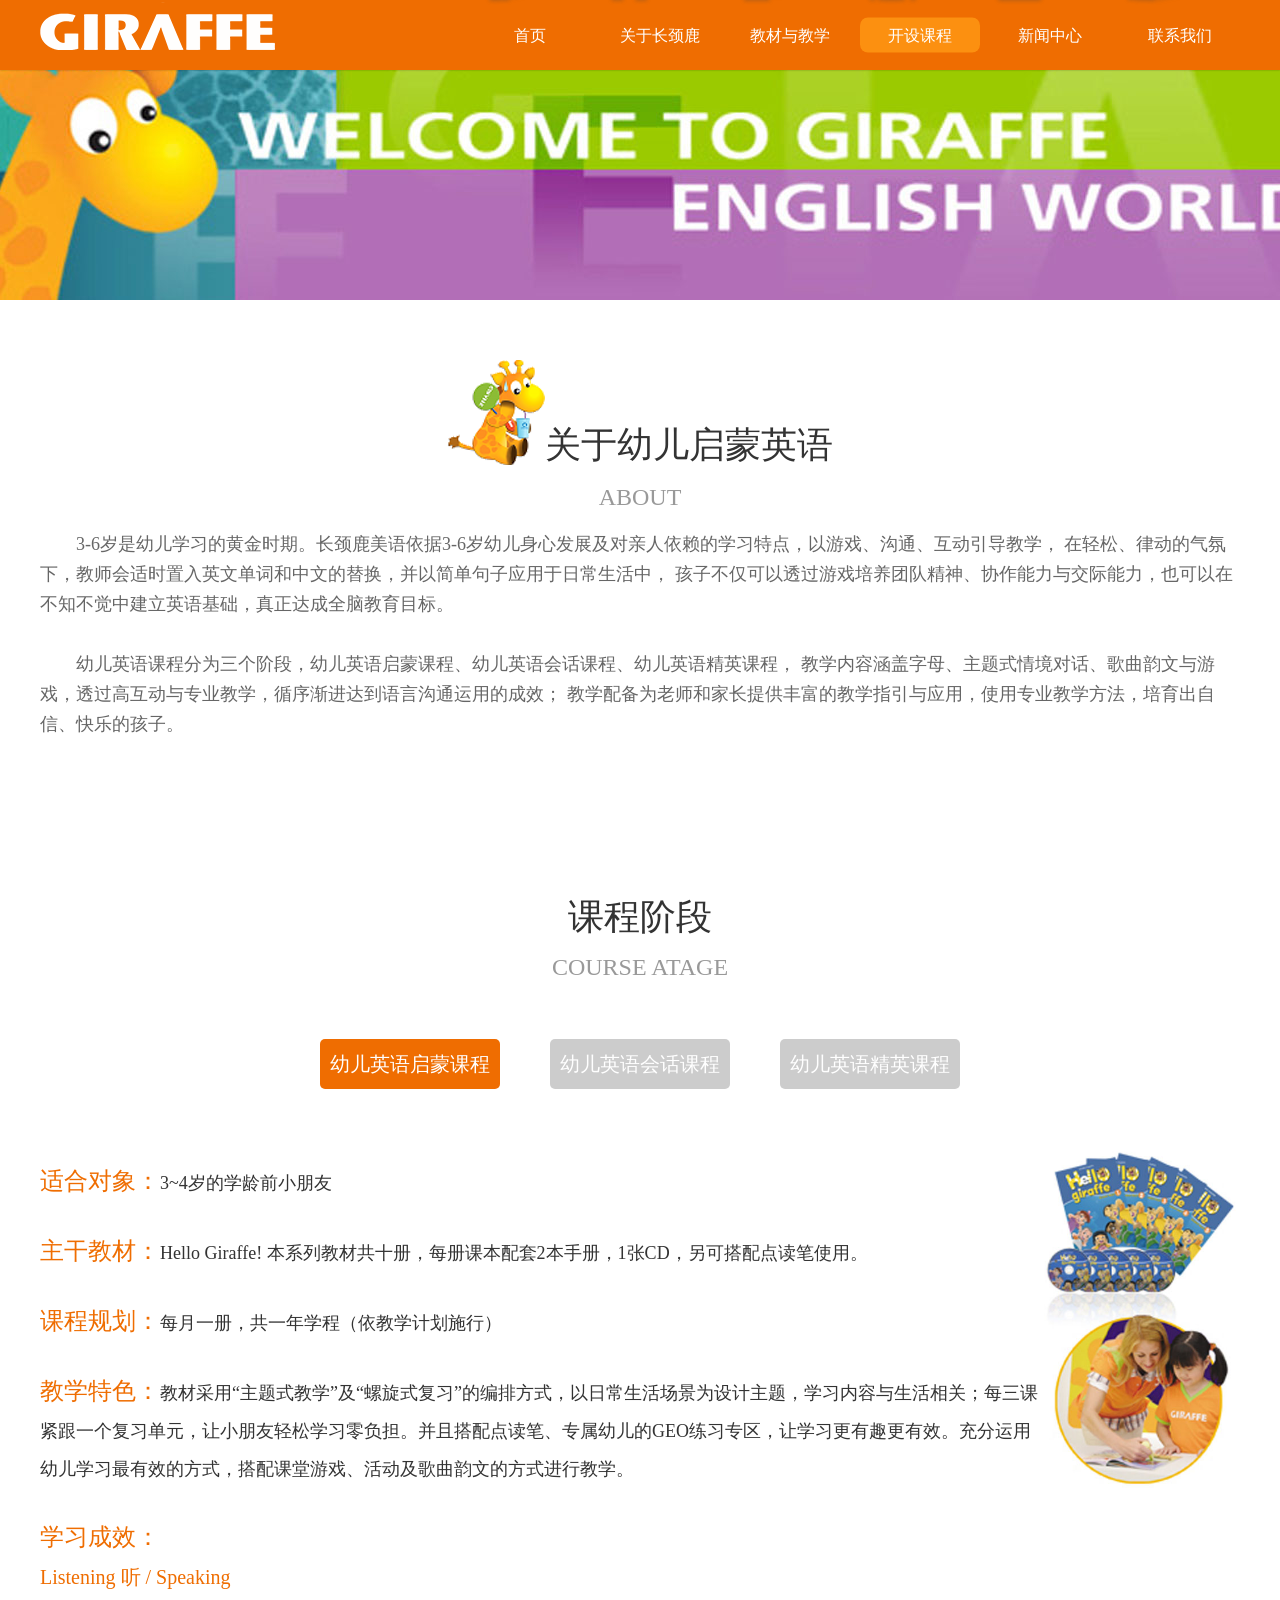
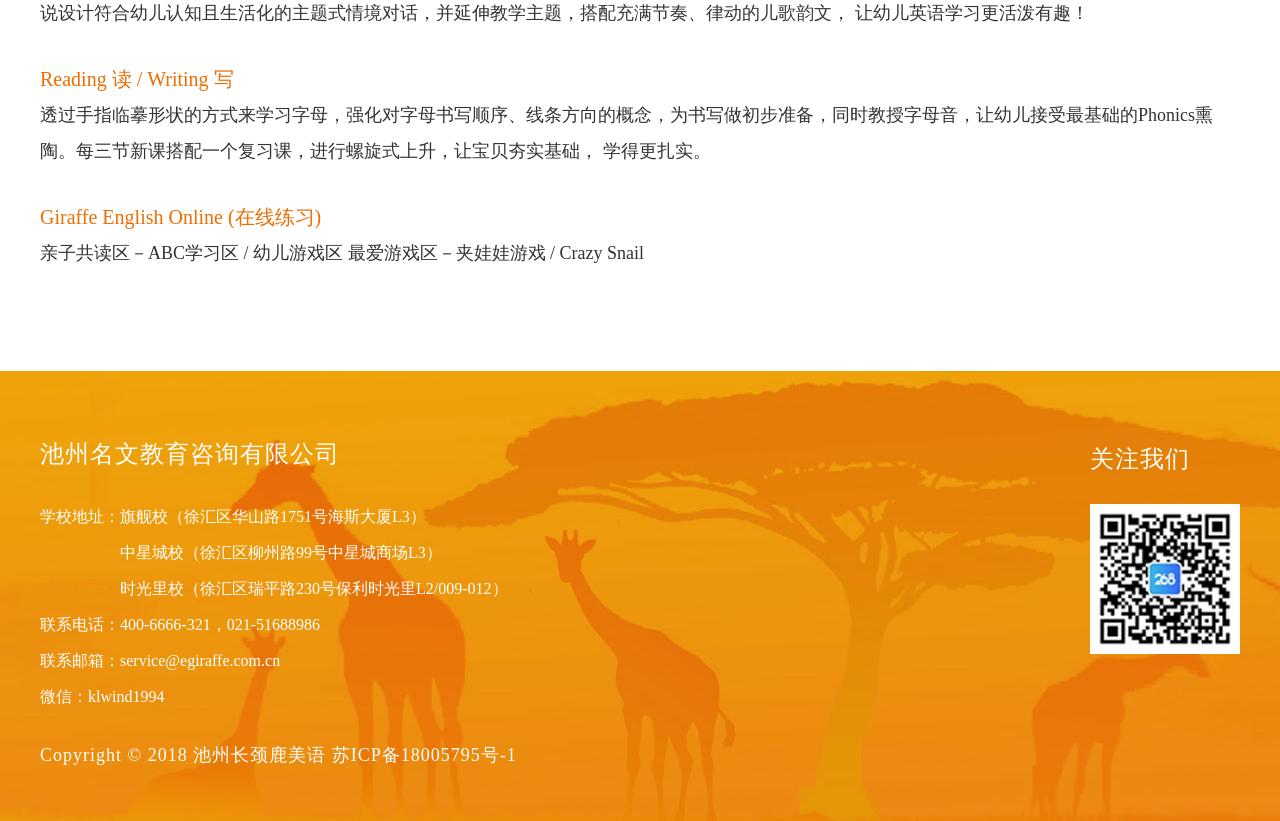
<file: course_child.html>
<!DOCTYPE html>
<html lang="zh">

<head>
    <meta charset="UTF-8">
    <!-- <meta name="viewport" content="width=device-width,initial-scale=1,minimum-scale=1,maximum-scale=1,user-scalable=no"> -->
    <meta http-equiv="X-UA-Compatible" content="ie=edge">
    <title>长颈鹿美语--开设课程-幼儿启蒙英语</title>
    <link rel="stylesheet" href="css/reset.css">
    <link rel="stylesheet" href="css/common.css">
    <link rel="stylesheet" href="css/course.css">
    <link rel="stylesheet" href="css/swiper.min.css">
    <!-- <link rel="stylesheet" href="css/hover-min.css"> -->
    <script src="js/jquery.js"></script>
    <script src="js/swiper.min.js"></script>
    <script src="js/common.js"></script>
    <script src="js/course.js"></script>
</head>

<body>
    <div class="top-container">
        <div class="bg" style="background-image:url('img/head.jpg')">
            <!-- <img src="img/head.jpg" alt=""> -->
        </div>
        <div class="top-nav">
            <div class="w1200 nav-bar">
                <div class="logo">
                    <img src="img/logo2.png" alt="">
                </div>
                <div class="r-nav">
                    <ul class="web-nav clearfix">
                        <li class="nav-item">
                            <a href="index.html" class="item_link">首页</a>
                            <div class="item-pic">
                                <img src="img/animal1.png" alt="">
                            </div>
                        </li>
                        <li class="nav-item">
                            <a href="about_us.html" class="item_link">关于长颈鹿</a>
                            <div class="item-pic">
                                <img src="img/animal2.png" alt="">
                            </div>
                        </li>
                        <li class="nav-item nav-item-jx">
                            <a href="teach_textbook.html" class="item_link">教材与教学</a>
                            <div class="item-pic">
                                <img src="img/animal3.png" alt="">
                            </div>
                            <div class="menu jx_menu">
                                <ul>
                                    <li class="menu_item jx_item menu_item_cur"><a class="menu_item_link" href="teach_textbook.html">长颈鹿教材</a></li>
                                    <li class="menu_item jx_item"><a class="menu_item_link" href="teach_feature.html">特色教学法</a></li>
                                    <li class="menu_item jx_item"><a class="menu_item_link" href="teach_diversification.html">多元化教学</a></li>
                                </ul>
                            </div>
                        </li>
                        <li class="nav-item nav-item-kc item-current">
                            <a href="course_child.html" class="item_link">开设课程</a>
                            <div class="item-pic">
                                <img src="img/animal4.png" alt="">
                            </div>
                            <div class="menu kc_menu">
                                <ul>
                                    <li class="menu_item kc_item menu_item_cur"><a class="menu_item_link kc_item_link"
                                            href="course_child.html">幼儿启蒙英语</a></li>
                                    <li class="menu_item kc_item"><a class="menu_item_link kc_item_link" href="course_children.html">儿童进阶英语</a></li>
                                    <li class="menu_item kc_item"><a class="menu_item_link kc_item_link" href="course_juvenile.html">少儿强化英语</a></li>
                                    <li class="menu_item kc_item"><a class="menu_item_link kc_item_link" href="course_essence.html">菁英少年英语</a></li>
                                </ul>
                            </div>
                        </li>
                        <li class="nav-item">
                            <a href="news.html" class="item_link">新闻中心</a>
                            <div class="item-pic">
                                <img src="img/animal5.png" alt="">
                            </div>
                        </li>
                        <li class="nav-item nav-item-contact">
                            <a href="contact_us.html" class="item_link">联系我们</a>
                            <div class="item-pic">
                                <img src="img/animal6.png" alt="">
                            </div>
                            <div class="menu contact_menu">
                                <ul>
                                    <li class="menu_item contact_item menu_item_cur"><a class="menu_item_link" href="contact_us.html">联系我们</a></li>
                                    <li class="menu_item contact_item"><a class="menu_item_link" href="contact_job.html">工作机会</a></li>
                                </ul>
                            </div>
                        </li>
                    </ul>
                </div>
            </div>
        </div>
    </div>
    <div class="banner banner-pic">
        <img src="img/banner10.jpg" alt="">
        <!-- <h3 class="title special-font">幼儿启蒙英语</h3> -->
    </div>
    <div class="main course_main course_child">
        <div class="column-wrapper">
            <div class="w1200 column column1">
                <h3 class="title"><img src="img/img42.png" class="title-pic" />关于幼儿启蒙英语</h3>
                <p class="subtitle">ABOUT</p>
                <div class="column-content special-font">
                    <p>
                        3-6岁是幼儿学习的黄金时期。长颈鹿美语依据3-6岁幼儿身心发展及对亲人依赖的学习特点，以游戏、沟通、互动引导教学，
                        在轻松、律动的气氛下，教师会适时置入英文单词和中文的替换，并以简单句子应用于日常生活中，
                        孩子不仅可以透过游戏培养团队精神、协作能力与交际能力，也可以在不知不觉中建立英语基础，真正达成全脑教育目标。
                    </p>
                    <p>
                        幼儿英语课程分为三个阶段，幼儿英语启蒙课程、幼儿英语会话课程、幼儿英语精英课程，
                        教学内容涵盖字母、主题式情境对话、歌曲韵文与游戏，透过高互动与专业教学，循序渐进达到语言沟通运用的成效；
                        教学配备为老师和家长提供丰富的教学指引与应用，使用专业教学方法，培育出自信、快乐的孩子。
                    </p>
                </div>
            </div>
        </div>
        <div class="column-wrapper">
            <div class="w1200 column column2">
                <h3 class="title">课程阶段</h3>
                <p class="subtitle">COURSE ATAGE</p>
                <div class="column-content special-font">
                    <div class="tab-hd clearfix">
                        <div class="tab tab-cur">幼儿英语启蒙课程</div>
                        <div class="tab">幼儿英语会话课程</div>
                        <div class="tab">幼儿英语精英课程</div>
                    </div>
                    <div class="tab-bd">
                        <div class="swiper-container course-swiper">
                            <div class="swiper-wrapper">
                                <div class="swiper-slide">
                                    <div class="tab-item clearfix special-font">
                                        <img src="img/img19.jpg" alt="">
                                        <div class="item">
                                            <span class="item-name">适合对象：</span><span class="item-value">3~4岁的学龄前小朋友</span>
                                        </div>
                                        <div class="item">
                                            <span class="item-name">主干教材：</span><span class="item-value">Hello Giraffe!
                                                本系列教材共十册，每册课本配套2本手册，1张CD，另可搭配点读笔使用。</span>
                                        </div>
                                        <div class="item">
                                            <span class="item-name">课程规划：</span><span class="item-value">每月一册，共一年学程（依教学计划施行）</span>
                                        </div>
                                        <div class="item">
                                            <span class="item-name">教学特色：</span><span class="item-value">教材采用“主题式教学”及“螺旋式复习”的编排方式，以日常生活场景为设计主题，学习内容与生活相关；每三课紧跟一个复习单元，让小朋友轻松学习零负担。并且搭配点读笔、专属幼儿的GEO练习专区，让学习更有趣更有效。充分运用幼儿学习最有效的方式，搭配课堂游戏、活动及歌曲韵文的方式进行教学。</span>
                                        </div>
                                        <div class="item">
                                            <span class="item-name">学习成效：</span><br />
                                            <span class="item-subname">
                                                Listening 听 / Speaking
                                            </span>
                                            <p class="desc">
                                                说设计符合幼儿认知且生活化的主题式情境对话，并延伸教学主题，搭配充满节奏、律动的儿歌韵文，
                                                让幼儿英语学习更活泼有趣！
                                            </p>
                                            <span class="item-subname m_t">
                                                Reading 读 / Writing 写
                                            </span>
                                            <p class="desc">
                                                透过手指临摹形状的方式来学习字母，强化对字母书写顺序、线条方向的概念，为书写做初步准备，同时教授字母音，让幼儿接受最基础的Phonics熏陶。每三节新课搭配一个复习课，进行螺旋式上升，让宝贝夯实基础，
                                                学得更扎实。
                                            </p>
                                            <span class="item-subname m_t">
                                                Giraffe English Online (在线练习)
                                            </span>
                                            <p class="desc">
                                                亲子共读区－ABC学习区 / 幼儿游戏区 最爱游戏区－夹娃娃游戏 / Crazy Snail
                                            </p>
                                        </div>
                                    </div>
                                </div>
                                <div class="swiper-slide">
                                    <div class="tab-item clearfix special-font">
                                        <img src="img/img19.jpg" alt="">
                                        <div class="item">
                                            <span class="item-name">适合对象：</span><span class="item-value">4~5岁幼儿园小班的小朋友</span>
                                        </div>
                                        <div class="item">
                                            <span class="item-name">主干教材：</span><span class="item-value">Hello Giraffe!
                                                本系列教材共十册，每册课本配套2本手册，1张CD，另可搭配点读笔使用。</span>
                                        </div>
                                        <div class="item">
                                            <span class="item-name">课程规划：</span><span class="item-value">每月一册，共一年学程（依教学计划施行）</span>
                                        </div>
                                        <div class="item">
                                            <span class="item-name">教学特色：</span><span class="item-value">教材采用“主题式教学”及“螺旋式复习”的编排方式，以日常生活场景为设计主题，学习内容与生活相关；每三课紧跟一个复习单元，让小朋友轻松学习零负担。并且搭配点读笔、专属幼儿的GEO练习专区，让学习更有趣更有效。充分运用幼儿学习最有效的方式，搭配课堂游戏、活动及歌曲韵文的方式进行教学。</span>
                                        </div>
                                        <div class="item">
                                            <span class="item-name">学习成效：</span><br />
                                            <span class="item-subname">
                                                Listening 听 / Speaking
                                            </span>
                                            <p class="desc">
                                                说设计符合幼儿认知且生活化的主题式情境对话，并延伸教学主题，搭配充满节奏、律动的儿歌韵文，
                                                让幼儿英语学习更活泼有趣！
                                            </p>
                                            <span class="item-subname m_t">
                                                Reading 读 / Writing 写
                                            </span>
                                            <p class="desc">
                                                透过手指临摹形状的方式来学习字母，强化对字母书写顺序、线条方向的概念，为书写做初步准备，同时教授字母音，让幼儿接受最基础的Phonics熏陶。每三节新课搭配一个复习课，进行螺旋式上升，让宝贝夯实基础，
                                                学得更扎实。
                                            </p>
                                            <span class="item-subname m_t">
                                                Giraffe English Online (在线练习)
                                            </span>
                                            <p class="desc">
                                                亲子共读区－ABC学习区 / 幼儿游戏区 最爱游戏区－夹娃娃游戏 / Crazy Snail
                                            </p>
                                        </div>
                                    </div>
                                </div>
                                <div class="swiper-slide">
                                    <div class="tab-item clearfix special-font">
                                        <img src="img/img19.jpg" alt="">
                                        <div class="item">
                                            <span class="item-name">适合对象：</span><span class="item-value">5~6岁幼儿园大班阶段小朋友</span>
                                        </div>
                                        <div class="item">
                                            <span class="item-name">主干教材：</span><span class="item-value">Hello Giraffe!
                                                本系列教材共十册，每册课本配套2本手册，1张CD，另可搭配点读笔使用。</span>
                                        </div>
                                        <div class="item">
                                            <span class="item-name">课程规划：</span><span class="item-value">每月一册，共一年学程（依教学计划施行）</span>
                                        </div>
                                        <div class="item">
                                            <span class="item-name">教学特色：</span><span class="item-value">教材采用“主题式教学”及“螺旋式复习”的编排方式，以日常生活场景为设计主题，学习内容与生活相关；每三课紧跟一个复习单元，让小朋友轻松学习零负担。并且搭配点读笔、专属幼儿的GEO练习专区，让学习更有趣更有效。充分运用幼儿学习最有效的方式，搭配课堂游戏、活动及歌曲韵文的方式进行教学。</span>
                                        </div>
                                        <div class="item">
                                            <span class="item-name">学习成效：</span><br />
                                            <span class="item-subname">
                                                Listening 听 / Speaking
                                            </span>
                                            <p class="desc">
                                                说设计符合幼儿认知且生活化的主题式情境对话，并延伸教学主题，搭配充满节奏、律动的儿歌韵文，
                                                让幼儿英语学习更活泼有趣！
                                            </p>
                                            <span class="item-subname m_t">
                                                Reading 读 / Writing 写
                                            </span>
                                            <p class="desc">
                                                透过手指临摹形状的方式来学习字母，强化对字母书写顺序、线条方向的概念，为书写做初步准备，同时教授字母音，让幼儿接受最基础的Phonics熏陶。每三节新课搭配一个复习课，进行螺旋式上升，让宝贝夯实基础，
                                                学得更扎实。
                                            </p>
                                            <span class="item-subname m_t">
                                                Giraffe English Online (在线练习)
                                            </span>
                                            <p class="desc">
                                                亲子共读区－ABC学习区 / 幼儿游戏区 最爱游戏区－夹娃娃游戏 / Crazy Snail
                                            </p>
                                        </div>
                                    </div>
                                </div>
                            </div>
                        </div>
                    </div>
                </div>
            </div>
        </div>

    </div>
    <div class="footer">
        <div class="w1200 content  special-font clearfix">
            <div class="left">
                <div class="contact-info">
                    <h3 class="company">池州名文教育咨询有限公司</h3>
                    <div class="company-info">
                        <div class="info-item school-addr clearfix">
                            <div class="name">
                                学校地址：
                            </div>
                            <div class="addr">
                                <p>旗舰校（徐汇区华山路1751号海斯大厦L3）</p>
                                <p>中星城校（徐汇区柳州路99号中星城商场L3）</p>
                                <p>时光里校（徐汇区瑞平路230号保利时光里L2/009-012）</p>
                            </div>
                        </div>
                        <p class="info-item tel">联系电话：400-6666-321，021-51688986</p>
                        <p class="info-item email">联系邮箱：service@egiraffe.com.cn</p>
                        <p class="info-item wexin">微信：klwind1994</p>
                    </div>
                </div>
                <div class="copyright">
                    Copyright © 2018 池州长颈鹿美语 <a href="#">苏ICP备18005795号-1</a>
                </div>
            </div>
            <div class="right-qrcode">
                <h3 class="title">关注我们</h3>
                <div class="qrcode">
                    <img src="img/img38.jpg" alt="">
                </div>
            </div>
        </div>
    </div>
</body>

</html>
</file>
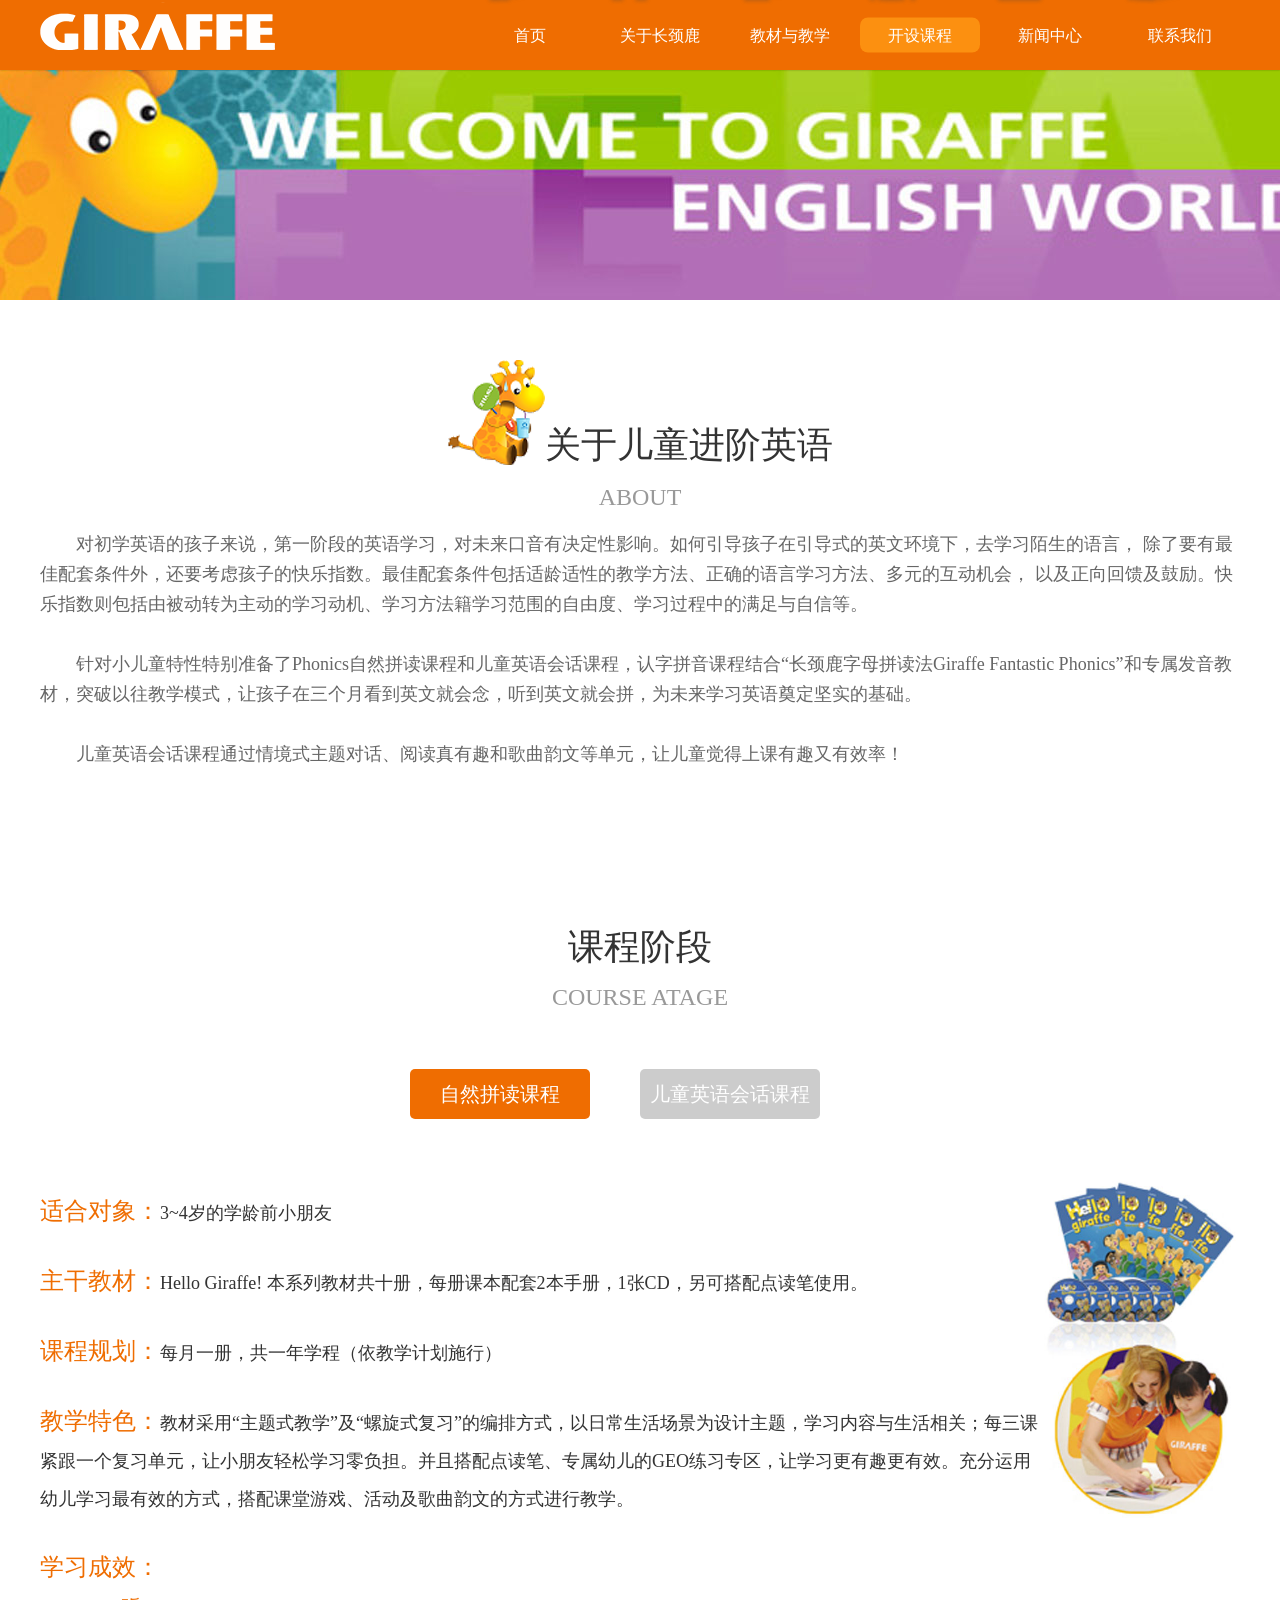
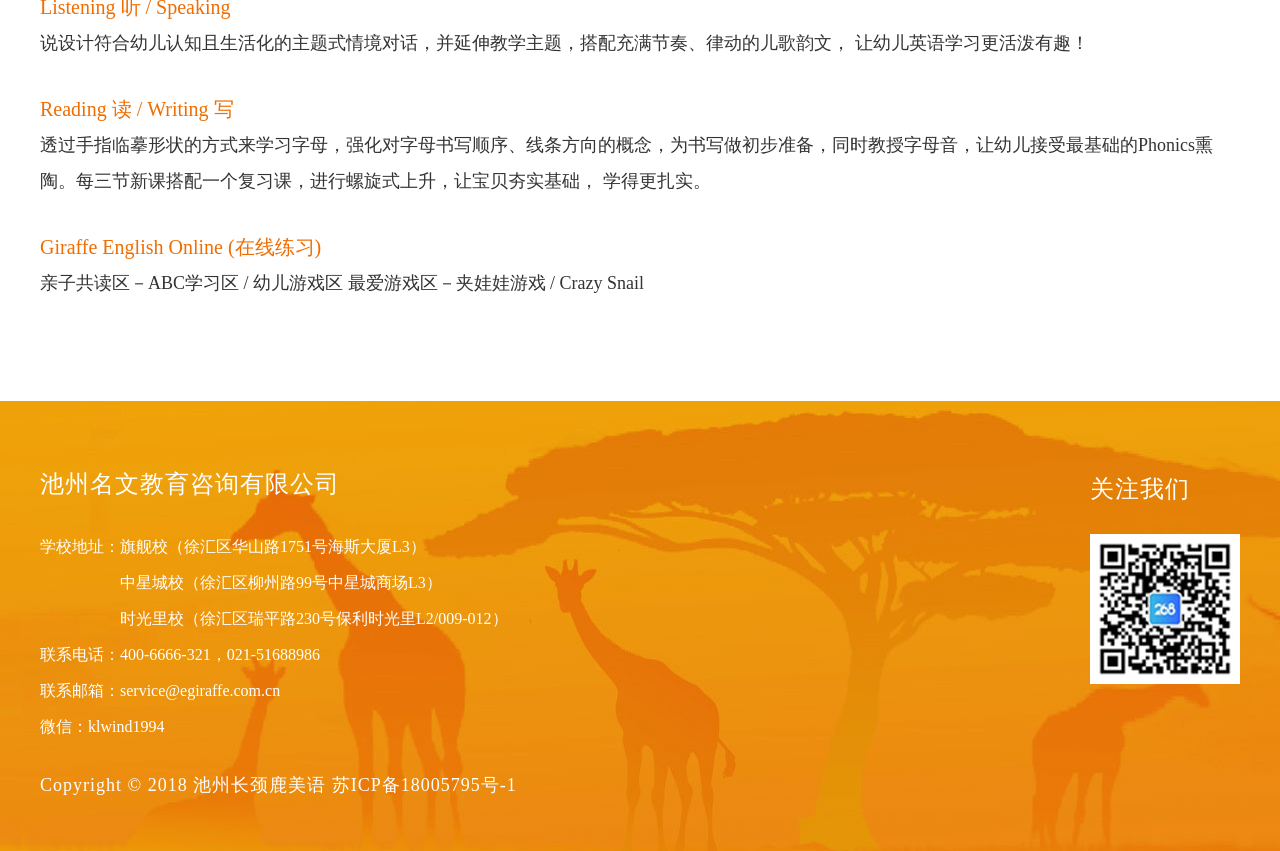
<file: course_children.html>
<!DOCTYPE html>
<html lang="zh">

<head>
    <meta charset="UTF-8">
    <!-- <meta name="viewport" content="width=device-width,initial-scale=1,minimum-scale=1,maximum-scale=1,user-scalable=no"> -->
    <meta http-equiv="X-UA-Compatible" content="ie=edge">
    <title>长颈鹿美语--开设课程-儿童进阶英语</title>
    <link rel="stylesheet" href="css/reset.css">
    <link rel="stylesheet" href="css/common.css">
    <link rel="stylesheet" href="css/course.css">
    <link rel="stylesheet" href="css/swiper.min.css">
    <!-- <link rel="stylesheet" href="css/hover-min.css"> -->
    <script src="js/jquery.js"></script>
    <script src="js/swiper.min.js"></script>
    <script src="js/common.js"></script>
    <script src="js/course.js"></script>
</head>

<body>
    <div class="top-container">
        <div class="bg" style="background-image:url('img/head.jpg')">
            <!-- <img src="img/head.jpg" alt=""> -->
        </div>
        <div class="top-nav">
            <div class="w1200 nav-bar">
                <div class="logo">
                    <img src="img/logo2.png" alt="">
                </div>
                <div class="r-nav">
                    <ul class="web-nav clearfix">
                        <li class="nav-item">
                            <a href="index.html" class="item_link">首页</a>
                            <div class="item-pic">
                                <img src="img/animal1.png" alt="">
                            </div>
                        </li>
                        <li class="nav-item">
                            <a href="about_us.html" class="item_link">关于长颈鹿</a>
                            <div class="item-pic">
                                <img src="img/animal2.png" alt="">
                            </div>
                        </li>
                        <li class="nav-item nav-item-jx">
                            <a href="teach_textbook.html" class="item_link">教材与教学</a>
                            <div class="item-pic">
                                <img src="img/animal3.png" alt="">
                            </div>
                            <div class="menu jx_menu">
                                <ul>
                                    <li class="menu_item jx_item menu_item_cur"><a class="menu_item_link" href="teach_textbook.html">长颈鹿教材</a></li>
                                    <li class="menu_item jx_item"><a class="menu_item_link" href="teach_feature.html">特色教学法</a></li>
                                    <li class="menu_item jx_item"><a class="menu_item_link" href="teach_diversification.html">多元化教学</a></li>
                                </ul>
                            </div>
                        </li>
                        <li class="nav-item nav-item-kc item-current">
                            <a href="course_child.html" class="item_link">开设课程</a>
                            <div class="item-pic">
                                <img src="img/animal4.png" alt="">
                            </div>
                            <div class="menu kc_menu">
                                <ul>
                                    <li class="menu_item kc_item"><a class="menu_item_link kc_item_link" href="course_child.html">幼儿启蒙英语</a></li>
                                    <li class="menu_item kc_item menu_item_cur"><a class="menu_item_link kc_item_link"
                                            href="course_children.html">儿童进阶英语</a></li>
                                    <li class="menu_item kc_item"><a class="menu_item_link kc_item_link" href="course_juvenile.html">少儿强化英语</a></li>
                                    <li class="menu_item kc_item"><a class="menu_item_link kc_item_link" href="course_essence.html">菁英少年英语</a></li>
                                </ul>
                            </div>
                        </li>
                        <li class="nav-item">
                            <a href="news.html" class="item_link">新闻中心</a>
                            <div class="item-pic">
                                <img src="img/animal5.png" alt="">
                            </div>
                        </li>
                        <li class="nav-item nav-item-contact">
                            <a href="contact_us.html" class="item_link">联系我们</a>
                            <div class="item-pic">
                                <img src="img/animal6.png" alt="">
                            </div>
                            <div class="menu contact_menu">
                                <ul>
                                    <li class="menu_item contact_item menu_item_cur"><a class="menu_item_link" href="contact_us.html">联系我们</a></li>
                                    <li class="menu_item contact_item"><a class="menu_item_link" href="contact_job.html">工作机会</a></li>
                                </ul>
                            </div>
                        </li>
                    </ul>
                </div>
            </div>
        </div>
    </div>
    <div class="banner banner-pic">
        <img src="img/banner10.jpg" alt="">
        <!-- <h3 class="title special-font">儿童进阶英语</h3> -->
    </div>
    <div class="main course_main course_child">
        <div class="column-wrapper">
            <div class="w1200 column column1">
                <h3 class="title"><img src="img/img42.png" class="title-pic" />关于儿童进阶英语</h3>
                <p class="subtitle">ABOUT</p>
                <div class="column-content special-font">
                    <p>
                        对初学英语的孩子来说，第一阶段的英语学习，对未来口音有决定性影响。如何引导孩子在引导式的英文环境下，去学习陌生的语言，
                        除了要有最佳配套条件外，还要考虑孩子的快乐指数。最佳配套条件包括适龄适性的教学方法、正确的语言学习方法、多元的互动机会，
                        以及正向回馈及鼓励。快乐指数则包括由被动转为主动的学习动机、学习方法籍学习范围的自由度、学习过程中的满足与自信等。
                    </p>
                    <p>
                        针对小儿童特性特别准备了Phonics自然拼读课程和儿童英语会话课程，认字拼音课程结合“长颈鹿字母拼读法Giraffe Fantastic
                        Phonics”和专属发音教材，突破以往教学模式，让孩子在三个月看到英文就会念，听到英文就会拼，为未来学习英语奠定坚实的基础。
                    </p>
                    <p>
                        儿童英语会话课程通过情境式主题对话、阅读真有趣和歌曲韵文等单元，让儿童觉得上课有趣又有效率！
                    </p>
                </div>
            </div>
        </div>
        <div class="column-wrapper">
            <div class="w1200 column column2">
                <h3 class="title">课程阶段</h3>
                <p class="subtitle">COURSE ATAGE</p>
                <div class="column-content special-font">
                    <div class="tab-hd clearfix">
                        <div class="tab tab-cur">自然拼读课程</div>
                        <div class="tab">儿童英语会话课程</div>
                    </div>
                    <div class="tab-bd">
                        <div class="swiper-container course-swiper">
                            <div class="swiper-wrapper">
                                <div class="swiper-slide">
                                    <div class="tab-item clearfix special-font">
                                        <img src="img/img19.jpg" alt="">
                                        <div class="item">
                                            <span class="item-name">适合对象：</span><span class="item-value">3~4岁的学龄前小朋友</span>
                                        </div>
                                        <div class="item">
                                            <span class="item-name">主干教材：</span><span class="item-value">Hello Giraffe!
                                                本系列教材共十册，每册课本配套2本手册，1张CD，另可搭配点读笔使用。</span>
                                        </div>
                                        <div class="item">
                                            <span class="item-name">课程规划：</span><span class="item-value">每月一册，共一年学程（依教学计划施行）</span>
                                        </div>
                                        <div class="item">
                                            <span class="item-name">教学特色：</span><span class="item-value">教材采用“主题式教学”及“螺旋式复习”的编排方式，以日常生活场景为设计主题，学习内容与生活相关；每三课紧跟一个复习单元，让小朋友轻松学习零负担。并且搭配点读笔、专属幼儿的GEO练习专区，让学习更有趣更有效。充分运用幼儿学习最有效的方式，搭配课堂游戏、活动及歌曲韵文的方式进行教学。</span>
                                        </div>
                                        <div class="item">
                                            <span class="item-name">学习成效：</span><br />
                                            <span class="item-subname">
                                                Listening 听 / Speaking
                                            </span>
                                            <p class="desc">
                                                说设计符合幼儿认知且生活化的主题式情境对话，并延伸教学主题，搭配充满节奏、律动的儿歌韵文，
                                                让幼儿英语学习更活泼有趣！
                                            </p>
                                            <span class="item-subname m_t">
                                                Reading 读 / Writing 写
                                            </span>
                                            <p class="desc">
                                                透过手指临摹形状的方式来学习字母，强化对字母书写顺序、线条方向的概念，为书写做初步准备，同时教授字母音，让幼儿接受最基础的Phonics熏陶。每三节新课搭配一个复习课，进行螺旋式上升，让宝贝夯实基础，
                                                学得更扎实。
                                            </p>
                                            <span class="item-subname m_t">
                                                Giraffe English Online (在线练习)
                                            </span>
                                            <p class="desc">
                                                亲子共读区－ABC学习区 / 幼儿游戏区 最爱游戏区－夹娃娃游戏 / Crazy Snail
                                            </p>
                                        </div>
                                    </div>
                                </div>
                                <div class="swiper-slide">
                                    <div class="tab-item clearfix special-font">
                                        <img src="img/img19.jpg" alt="">
                                        <div class="item">
                                            <span class="item-name">适合对象：</span><span class="item-value">4~5岁幼儿园小班的小朋友</span>
                                        </div>
                                        <div class="item">
                                            <span class="item-name">主干教材：</span><span class="item-value">Hello Giraffe!
                                                本系列教材共十册，每册课本配套2本手册，1张CD，另可搭配点读笔使用。</span>
                                        </div>
                                        <div class="item">
                                            <span class="item-name">课程规划：</span><span class="item-value">每月一册，共一年学程（依教学计划施行）</span>
                                        </div>
                                        <div class="item">
                                            <span class="item-name">教学特色：</span><span class="item-value">教材采用“主题式教学”及“螺旋式复习”的编排方式，以日常生活场景为设计主题，学习内容与生活相关；每三课紧跟一个复习单元，让小朋友轻松学习零负担。并且搭配点读笔、专属幼儿的GEO练习专区，让学习更有趣更有效。充分运用幼儿学习最有效的方式，搭配课堂游戏、活动及歌曲韵文的方式进行教学。</span>
                                        </div>
                                        <div class="item">
                                            <span class="item-name">学习成效：</span><br />
                                            <span class="item-subname">
                                                Listening 听 / Speaking
                                            </span>
                                            <p class="desc">
                                                说设计符合幼儿认知且生活化的主题式情境对话，并延伸教学主题，搭配充满节奏、律动的儿歌韵文，
                                                让幼儿英语学习更活泼有趣！
                                            </p>
                                            <span class="item-subname m_t">
                                                Reading 读 / Writing 写
                                            </span>
                                            <p class="desc">
                                                透过手指临摹形状的方式来学习字母，强化对字母书写顺序、线条方向的概念，为书写做初步准备，同时教授字母音，让幼儿接受最基础的Phonics熏陶。每三节新课搭配一个复习课，进行螺旋式上升，让宝贝夯实基础，
                                                学得更扎实。
                                            </p>
                                            <span class="item-subname m_t">
                                                Giraffe English Online (在线练习)
                                            </span>
                                            <p class="desc">
                                                亲子共读区－ABC学习区 / 幼儿游戏区 最爱游戏区－夹娃娃游戏 / Crazy Snail
                                            </p>
                                        </div>
                                    </div>
                                </div>
                            </div>
                        </div>
                    </div>
                </div>
            </div>
        </div>

    </div>
    <div class="footer">
        <div class="w1200 content  special-font clearfix">
            <div class="left">
                <div class="contact-info">
                    <h3 class="company">池州名文教育咨询有限公司</h3>
                    <div class="company-info">
                        <div class="info-item school-addr clearfix">
                            <div class="name">
                                学校地址：
                            </div>
                            <div class="addr">
                                <p>旗舰校（徐汇区华山路1751号海斯大厦L3）</p>
                                <p>中星城校（徐汇区柳州路99号中星城商场L3）</p>
                                <p>时光里校（徐汇区瑞平路230号保利时光里L2/009-012）</p>
                            </div>
                        </div>
                        <p class="info-item tel">联系电话：400-6666-321，021-51688986</p>
                        <p class="info-item email">联系邮箱：service@egiraffe.com.cn</p>
                        <p class="info-item wexin">微信：klwind1994</p>
                    </div>
                </div>
                <div class="copyright">
                    Copyright © 2018 池州长颈鹿美语 <a href="#">苏ICP备18005795号-1</a>
                </div>
            </div>
            <div class="right-qrcode">
                <h3 class="title">关注我们</h3>
                <div class="qrcode">
                    <img src="img/img38.jpg" alt="">
                </div>
            </div>
        </div>
    </div>
</body>

</html>
</file>
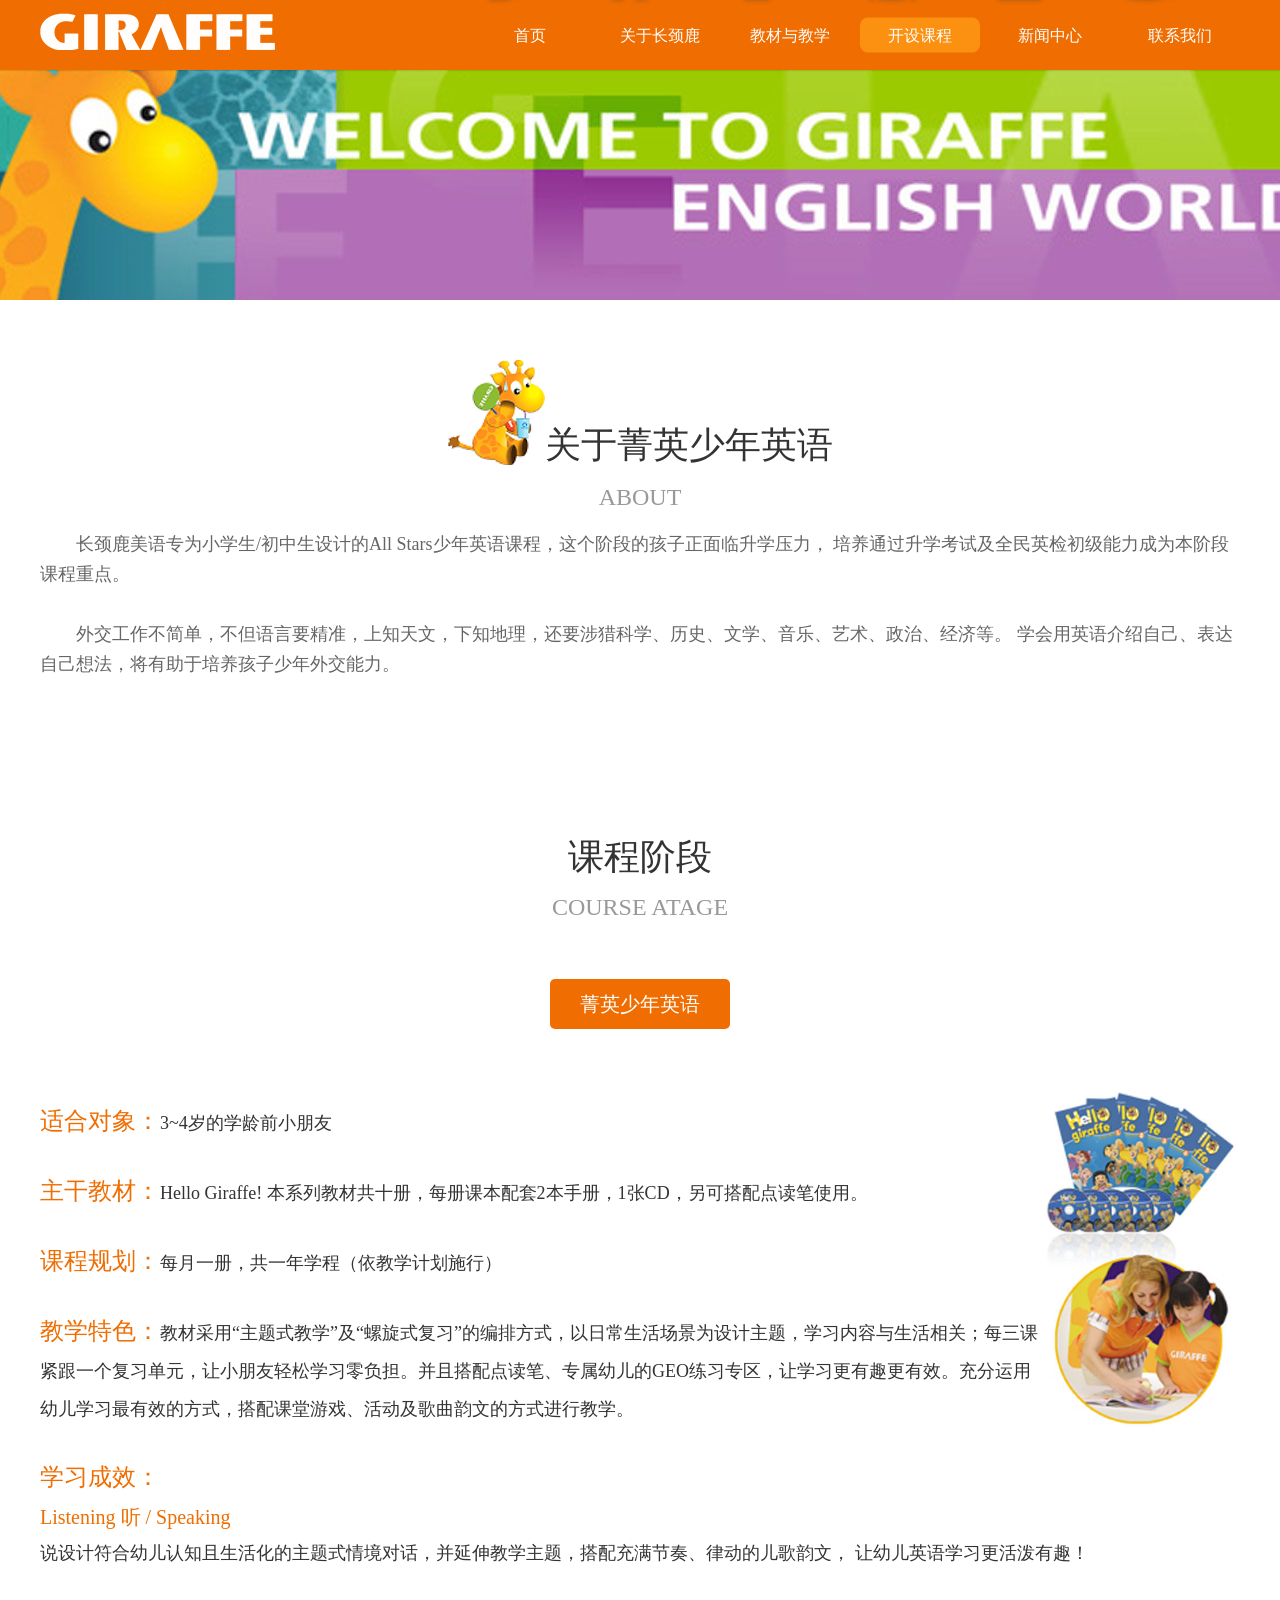
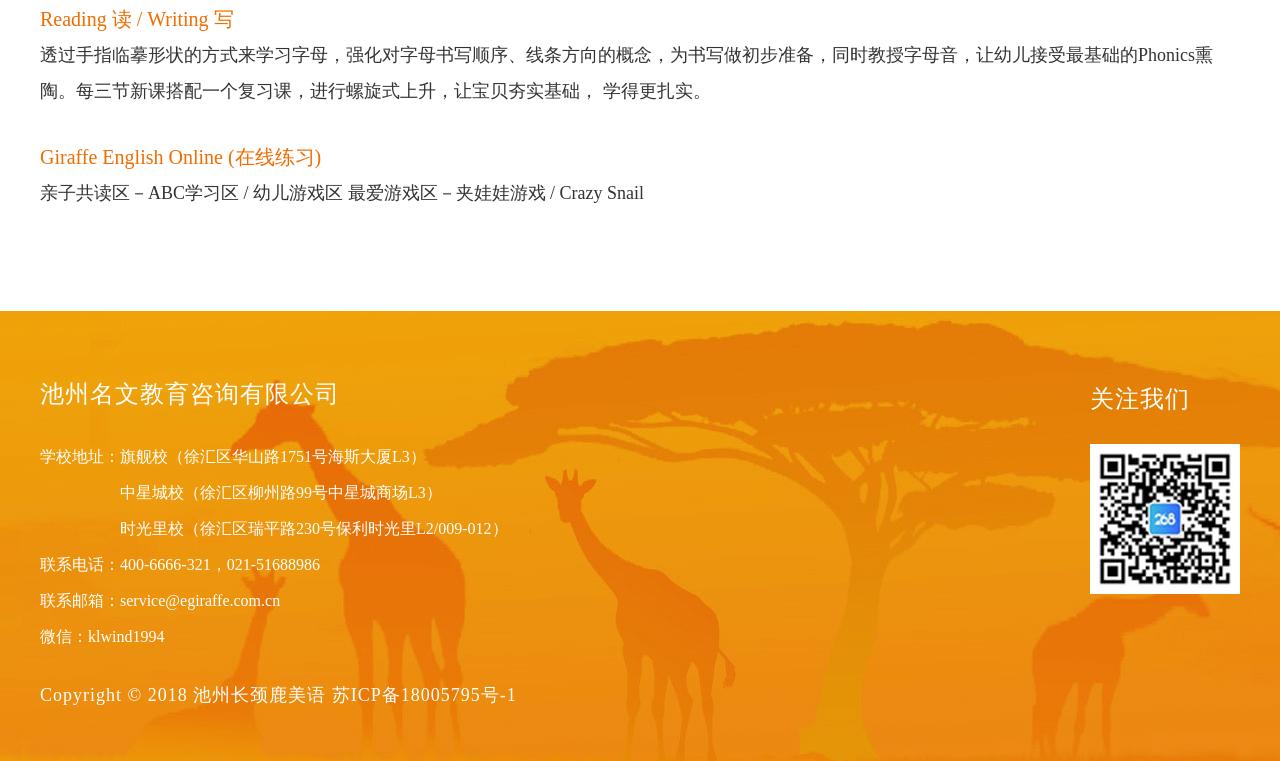
<file: course_essence.html>
<!DOCTYPE html>
<html lang="zh">

<head>
    <meta charset="UTF-8">
    <!-- <meta name="viewport" content="width=device-width,initial-scale=1,minimum-scale=1,maximum-scale=1,user-scalable=no"> -->
    <meta http-equiv="X-UA-Compatible" content="ie=edge">
    <title>长颈鹿美语--开设课程-菁英少年英语</title>
    <link rel="stylesheet" href="css/reset.css">
    <link rel="stylesheet" href="css/common.css">
    <link rel="stylesheet" href="css/course.css">
    <link rel="stylesheet" href="css/swiper.min.css">
    <!-- <link rel="stylesheet" href="css/hover-min.css"> -->
    <script src="js/jquery.js"></script>
    <script src="js/swiper.min.js"></script>
    <script src="js/common.js"></script>
    <script src="js/course.js"></script>
</head>

<body>
    <div class="top-container">
        <div class="bg" style="background-image:url('img/head.jpg')">
            <!-- <img src="img/head.jpg" alt=""> -->
        </div>
        <div class="top-nav">
            <div class="w1200 nav-bar">
                <div class="logo">
                    <img src="img/logo2.png" alt="">
                </div>
                <div class="r-nav">
                    <ul class="web-nav clearfix">
                        <li class="nav-item">
                            <a href="index.html" class="item_link">首页</a>
                            <div class="item-pic">
                                <img src="img/animal1.png" alt="">
                            </div>
                        </li>
                        <li class="nav-item">
                            <a href="about_us.html" class="item_link">关于长颈鹿</a>
                            <div class="item-pic">
                                <img src="img/animal2.png" alt="">
                            </div>
                        </li>
                        <li class="nav-item nav-item-jx">
                            <a href="teach_textbook.html" class="item_link">教材与教学</a>
                            <div class="item-pic">
                                <img src="img/animal3.png" alt="">
                            </div>
                            <div class="menu jx_menu">
                                <ul>
                                    <li class="menu_item jx_item menu_item_cur"><a class="menu_item_link" href="teach_textbook.html">长颈鹿教材</a></li>
                                    <li class="menu_item jx_item"><a class="menu_item_link" href="teach_feature.html">特色教学法</a></li>
                                    <li class="menu_item jx_item"><a class="menu_item_link" href="teach_diversification.html">多元化教学</a></li>
                                </ul>
                            </div>
                        </li>
                        <li class="nav-item nav-item-kc item-current">
                            <a href="course_child.html" class="item_link">开设课程</a>
                            <div class="item-pic">
                                <img src="img/animal4.png" alt="">
                            </div>
                            <div class="menu kc_menu">
                                <ul>
                                    <li class="menu_item kc_item"><a class="menu_item_link kc_item_link" href="course_child.html">幼儿启蒙英语</a></li>
                                    <li class="menu_item kc_item"><a class="menu_item_link kc_item_link" href="course_children.html">儿童进阶英语</a></li>
                                    <li class="menu_item kc_item"><a class="menu_item_link kc_item_link" href="course_juvenile.html">少儿强化英语</a></li>
                                    <li class="menu_item kc_item menu_item_cur"><a class="menu_item_link kc_item_link"
                                            href="course_essence.html">菁英少年英语</a></li>
                                </ul>
                            </div>
                        </li>
                        <li class="nav-item">
                            <a href="news.html" class="item_link">新闻中心</a>
                            <div class="item-pic">
                                <img src="img/animal5.png" alt="">
                            </div>
                        </li>
                        <li class="nav-item nav-item-contact">
                            <a href="contact_us.html" class="item_link">联系我们</a>
                            <div class="item-pic">
                                <img src="img/animal6.png" alt="">
                            </div>
                            <div class="menu contact_menu">
                                <ul>
                                    <li class="menu_item contact_item menu_item_cur"><a class="menu_item_link" href="contact_us.html">联系我们</a></li>
                                    <li class="menu_item contact_item"><a class="menu_item_link" href="contact_job.html">工作机会</a></li>
                                </ul>
                            </div>
                        </li>
                    </ul>
                </div>
            </div>
        </div>
    </div>
    <div class="banner banner-pic">
        <img src="img/banner10.jpg" alt="">
        <!-- <h3 class="title special-font">菁英少年英语</h3> -->
    </div>
    <div class="main course_main course_child">
        <div class="column-wrapper">
            <div class="w1200 column column1">
                <h3 class="title"><img src="img/img42.png" class="title-pic" />关于菁英少年英语</h3>
                <p class="subtitle">ABOUT</p>
                <div class="column-content special-font">
                    <p>
                        长颈鹿美语专为小学生/初中生设计的All Stars少年英语课程，这个阶段的孩子正面临升学压力，
                        培养通过升学考试及全民英检初级能力成为本阶段课程重点。
                    </p>
                    <p>
                        外交工作不简单，不但语言要精准，上知天文，下知地理，还要涉猎科学、历史、文学、音乐、艺术、政治、经济等。
                        学会用英语介绍自己、表达自己想法，将有助于培养孩子少年外交能力。
                    </p>
                </div>
            </div>
        </div>
        <div class="column-wrapper">
            <div class="w1200 column column2">
                <h3 class="title">课程阶段</h3>
                <p class="subtitle">COURSE ATAGE</p>
                <div class="column-content special-font">
                    <div class="tab-hd clearfix">
                        <div class="tab tab-cur" style="margin-right: 0;">菁英少年英语</div>
                    </div>
                    <div class="tab-bd">
                        <div class="swiper-container course-swiper">
                            <div class="swiper-wrapper">
                                <div class="swiper-slide">
                                    <div class="tab-item clearfix special-font">
                                        <img src="img/img19.jpg" alt="">
                                        <div class="item">
                                            <span class="item-name">适合对象：</span><span class="item-value">3~4岁的学龄前小朋友</span>
                                        </div>
                                        <div class="item">
                                            <span class="item-name">主干教材：</span><span class="item-value">Hello Giraffe!
                                                本系列教材共十册，每册课本配套2本手册，1张CD，另可搭配点读笔使用。</span>
                                        </div>
                                        <div class="item">
                                            <span class="item-name">课程规划：</span><span class="item-value">每月一册，共一年学程（依教学计划施行）</span>
                                        </div>
                                        <div class="item">
                                            <span class="item-name">教学特色：</span><span class="item-value">教材采用“主题式教学”及“螺旋式复习”的编排方式，以日常生活场景为设计主题，学习内容与生活相关；每三课紧跟一个复习单元，让小朋友轻松学习零负担。并且搭配点读笔、专属幼儿的GEO练习专区，让学习更有趣更有效。充分运用幼儿学习最有效的方式，搭配课堂游戏、活动及歌曲韵文的方式进行教学。</span>
                                        </div>
                                        <div class="item">
                                            <span class="item-name">学习成效：</span><br />
                                            <span class="item-subname">
                                                Listening 听 / Speaking
                                            </span>
                                            <p class="desc">
                                                说设计符合幼儿认知且生活化的主题式情境对话，并延伸教学主题，搭配充满节奏、律动的儿歌韵文，
                                                让幼儿英语学习更活泼有趣！
                                            </p>
                                            <span class="item-subname m_t">
                                                Reading 读 / Writing 写
                                            </span>
                                            <p class="desc">
                                                透过手指临摹形状的方式来学习字母，强化对字母书写顺序、线条方向的概念，为书写做初步准备，同时教授字母音，让幼儿接受最基础的Phonics熏陶。每三节新课搭配一个复习课，进行螺旋式上升，让宝贝夯实基础，
                                                学得更扎实。
                                            </p>
                                            <span class="item-subname m_t">
                                                Giraffe English Online (在线练习)
                                            </span>
                                            <p class="desc">
                                                亲子共读区－ABC学习区 / 幼儿游戏区 最爱游戏区－夹娃娃游戏 / Crazy Snail
                                            </p>
                                        </div>
                                    </div>
                                </div>
                            </div>
                        </div>
                    </div>
                </div>
            </div>
        </div>
    </div>
    <div class="footer">
        <div class="w1200 content  special-font clearfix">
            <div class="left">
                <div class="contact-info">
                    <h3 class="company">池州名文教育咨询有限公司</h3>
                    <div class="company-info">
                        <div class="info-item school-addr clearfix">
                            <div class="name">
                                学校地址：
                            </div>
                            <div class="addr">
                                <p>旗舰校（徐汇区华山路1751号海斯大厦L3）</p>
                                <p>中星城校（徐汇区柳州路99号中星城商场L3）</p>
                                <p>时光里校（徐汇区瑞平路230号保利时光里L2/009-012）</p>
                            </div>
                        </div>
                        <p class="info-item tel">联系电话：400-6666-321，021-51688986</p>
                        <p class="info-item email">联系邮箱：service@egiraffe.com.cn</p>
                        <p class="info-item wexin">微信：klwind1994</p>
                    </div>
                </div>
                <div class="copyright">
                    Copyright © 2018 池州长颈鹿美语 <a href="#">苏ICP备18005795号-1</a>
                </div>
            </div>
            <div class="right-qrcode">
                <h3 class="title">关注我们</h3>
                <div class="qrcode">
                    <img src="img/img38.jpg" alt="">
                </div>
            </div>
        </div>
    </div>
</body>

</html>
</file>
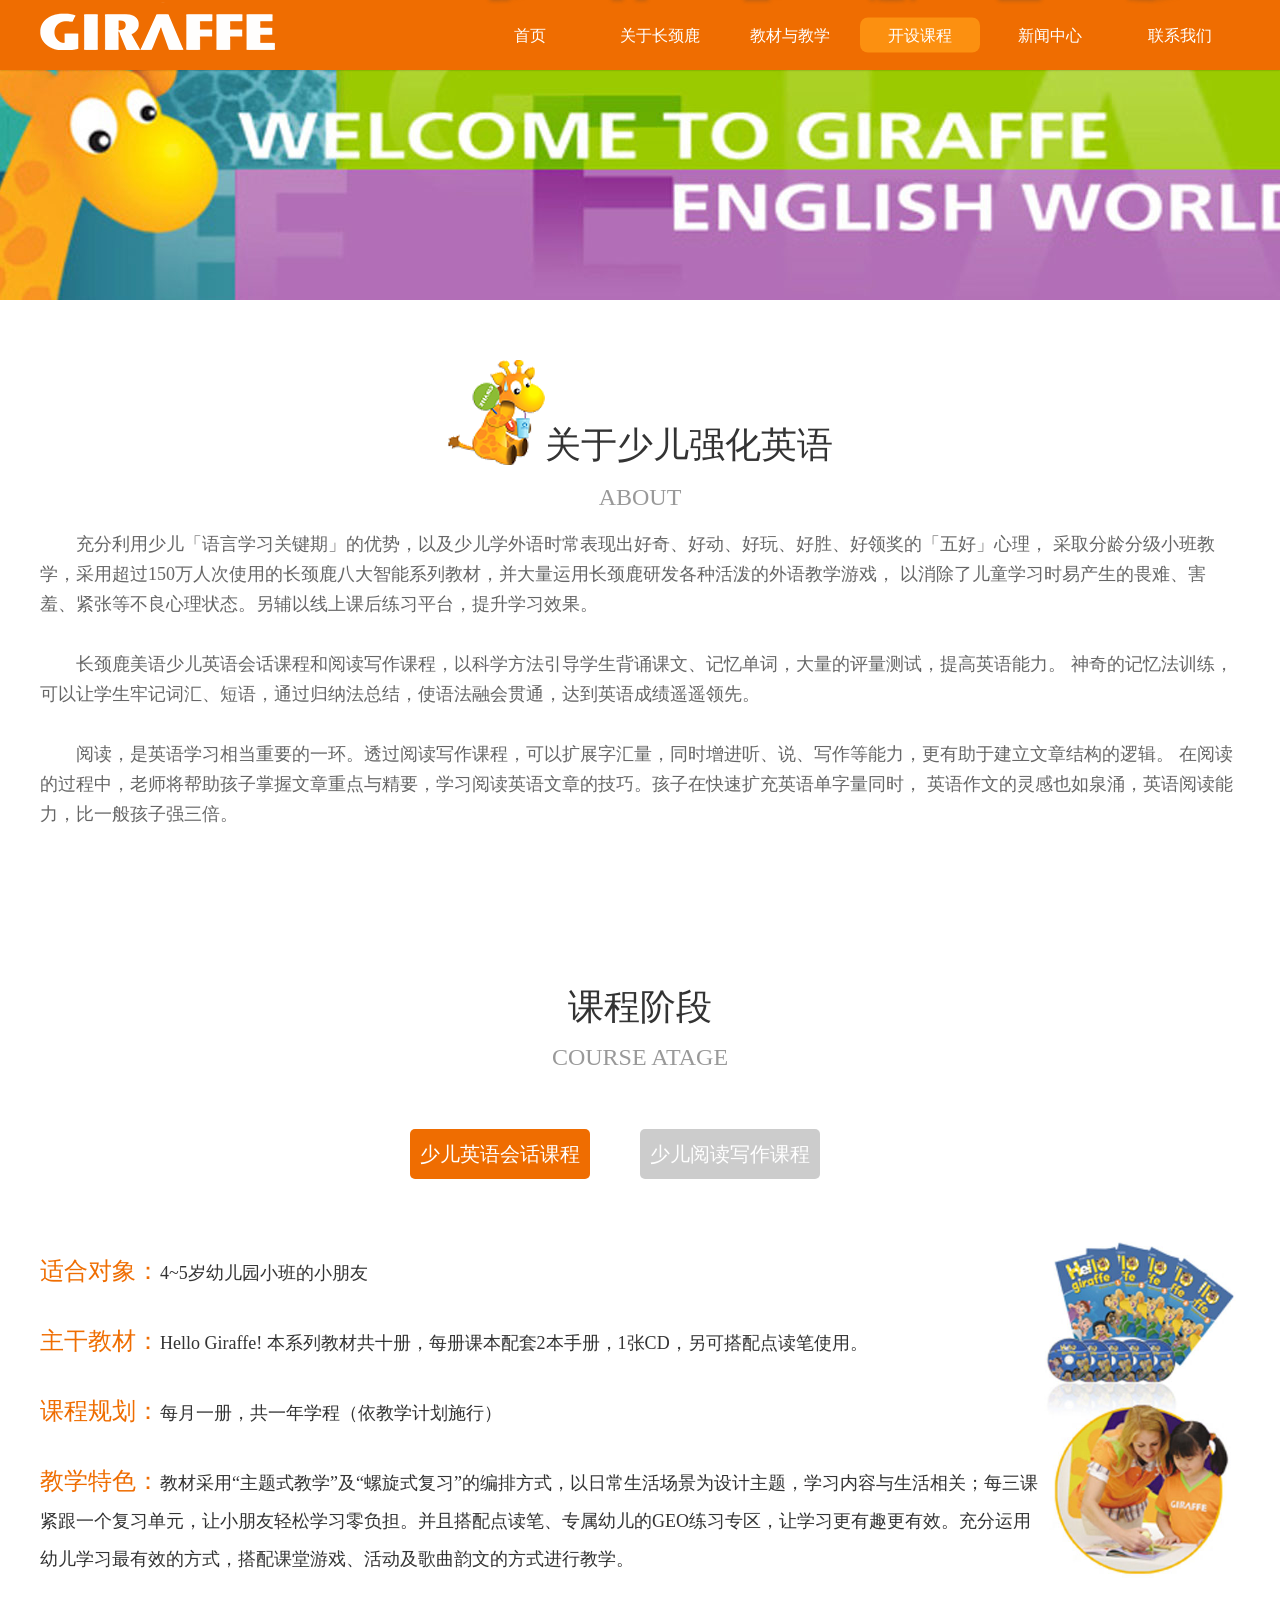
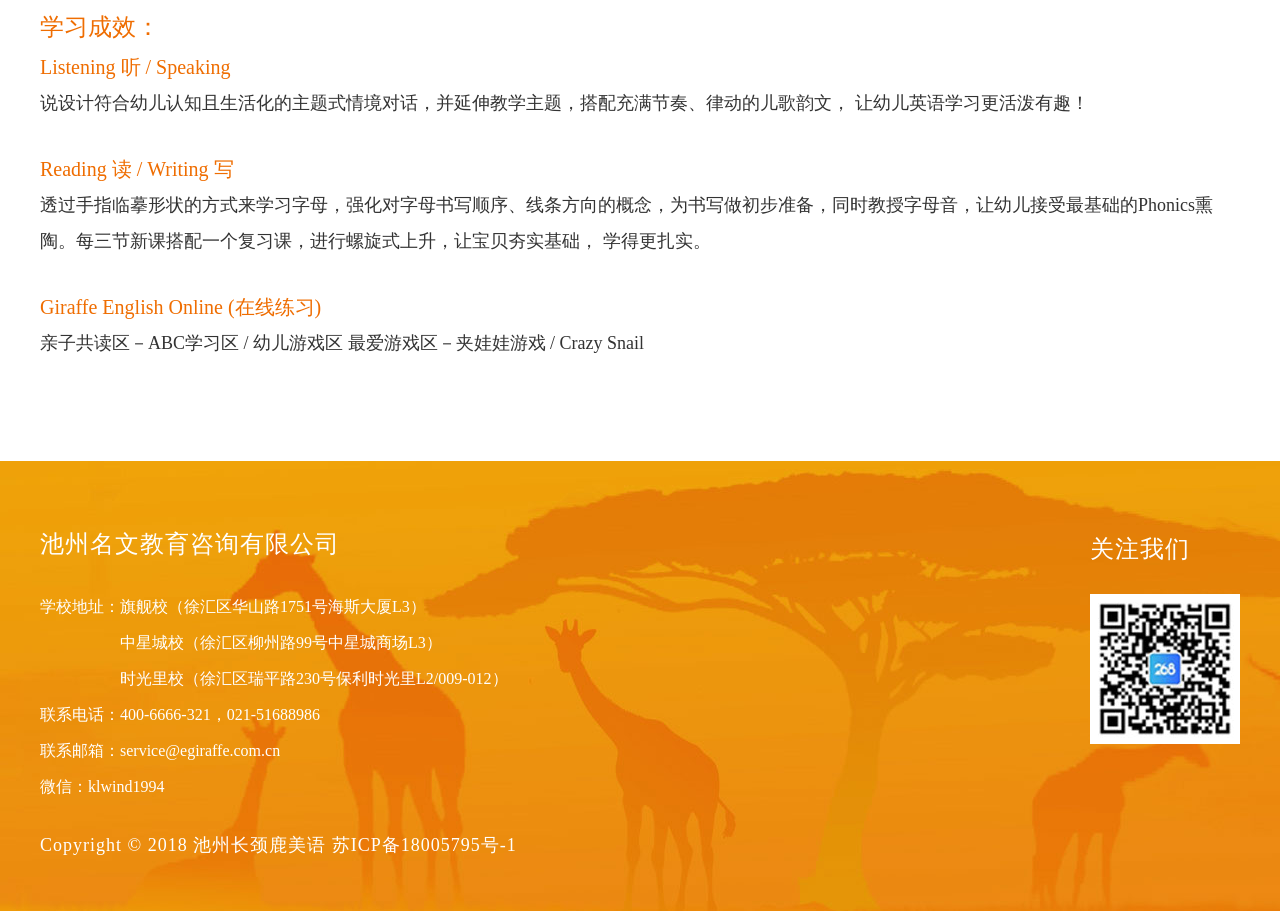
<file: course_juvenile.html>
<!DOCTYPE html>
<html lang="zh">

<head>
    <meta charset="UTF-8">
    <!-- <meta name="viewport" content="width=device-width,initial-scale=1,minimum-scale=1,maximum-scale=1,user-scalable=no"> -->
    <meta http-equiv="X-UA-Compatible" content="ie=edge">
    <title>长颈鹿美语--开设课程-少儿强化英语</title>
    <link rel="stylesheet" href="css/reset.css">
    <link rel="stylesheet" href="css/common.css">
    <link rel="stylesheet" href="css/course.css">
    <link rel="stylesheet" href="css/swiper.min.css">
    <!-- <link rel="stylesheet" href="css/hover-min.css"> -->
    <script src="js/jquery.js"></script>
    <script src="js/swiper.min.js"></script>
    <script src="js/common.js"></script>
    <script src="js/course.js"></script>
</head>

<body>
    <div class="top-container">
        <div class="bg" style="background-image:url('img/head.jpg')">
            <!-- <img src="img/head.jpg" alt=""> -->
        </div>
        <div class="top-nav">
            <div class="w1200 nav-bar">
                <div class="logo">
                    <img src="img/logo2.png" alt="">
                </div>
                <div class="r-nav">
                    <ul class="web-nav clearfix">
                        <li class="nav-item">
                            <a href="index.html" class="item_link">首页</a>
                            <div class="item-pic">
                                <img src="img/animal1.png" alt="">
                            </div>
                        </li>
                        <li class="nav-item">
                            <a href="about_us.html" class="item_link">关于长颈鹿</a>
                            <div class="item-pic">
                                <img src="img/animal2.png" alt="">
                            </div>
                        </li>
                        <li class="nav-item nav-item-jx">
                            <a href="teach_textbook.html" class="item_link">教材与教学</a>
                            <div class="item-pic">
                                <img src="img/animal3.png" alt="">
                            </div>
                            <div class="menu jx_menu">
                                <ul>
                                    <li class="menu_item jx_item menu_item_cur"><a class="menu_item_link" href="teach_textbook.html">长颈鹿教材</a></li>
                                    <li class="menu_item jx_item"><a class="menu_item_link" href="teach_feature.html">特色教学法</a></li>
                                    <li class="menu_item jx_item"><a class="menu_item_link" href="teach_diversification.html">多元化教学</a></li>
                                </ul>
                            </div>
                        </li>
                        <li class="nav-item nav-item-kc item-current">
                            <a href="course_child.html" class="item_link">开设课程</a>
                            <div class="item-pic">
                                <img src="img/animal4.png" alt="">
                            </div>
                            <div class="menu kc_menu">
                                <ul>
                                    <li class="menu_item kc_item"><a class="menu_item_link kc_item_link" href="course_child.html">幼儿启蒙英语</a></li>
                                    <li class="menu_item kc_item"><a class="menu_item_link kc_item_link" href="course_children.html">儿童进阶英语</a></li>
                                    <li class="menu_item kc_item menu_item_cur"><a class="menu_item_link kc_item_link"
                                            href="course_juvenile.html">少儿强化英语</a></li>
                                    <li class="menu_item kc_item"><a class="menu_item_link kc_item_link" href="course_essence.html">菁英少年英语</a></li>
                                </ul>
                            </div>
                        </li>
                        <li class="nav-item">
                            <a href="news.html" class="item_link">新闻中心</a>
                            <div class="item-pic">
                                <img src="img/animal5.png" alt="">
                            </div>
                        </li>
                        <li class="nav-item nav-item-contact">
                            <a href="contact_us.html" class="item_link">联系我们</a>
                            <div class="item-pic">
                                <img src="img/animal6.png" alt="">
                            </div>
                            <div class="menu contact_menu">
                                <ul>
                                    <li class="menu_item contact_item menu_item_cur"><a class="menu_item_link" href="contact_us.html">联系我们</a></li>
                                    <li class="menu_item contact_item"><a class="menu_item_link" href="contact_job.html">工作机会</a></li>
                                </ul>
                            </div>
                        </li>
                    </ul>
                </div>
            </div>
        </div>
    </div>
    <div class="banner banner-pic">
        <img src="img/banner10.jpg" alt="">
        <!-- <h3 class="title special-font">少儿强化英语</h3> -->
    </div>
    <div class="main course_main course_child">
        <div class="column-wrapper">
            <div class="w1200 column column1">
                <h3 class="title"><img src="img/img42.png" class="title-pic" />关于少儿强化英语</h3>
                <p class="subtitle">ABOUT</p>
                <div class="column-content special-font">
                    <p>
                        充分利用少儿「语言学习关键期」的优势，以及少儿学外语时常表现出好奇、好动、好玩、好胜、好领奖的「五好」心理，
                        采取分龄分级小班教学，采用超过150万人次使用的长颈鹿八大智能系列教材，并大量运用长颈鹿研发各种活泼的外语教学游戏，
                        以消除了儿童学习时易产生的畏难、害羞、紧张等不良心理状态。另辅以线上课后练习平台，提升学习效果。
                    </p>
                    <p>
                        长颈鹿美语少儿英语会话课程和阅读写作课程，以科学方法引导学生背诵课文、记忆单词，大量的评量测试，提高英语能力。
                        神奇的记忆法训练，可以让学生牢记词汇、短语，通过归纳法总结，使语法融会贯通，达到英语成绩遥遥领先。
                    </p>
                    <p>
                        阅读，是英语学习相当重要的一环。透过阅读写作课程，可以扩展字汇量，同时增进听、说、写作等能力，更有助于建立文章结构的逻辑。
                        在阅读的过程中，老师将帮助孩子掌握文章重点与精要，学习阅读英语文章的技巧。孩子在快速扩充英语单字量同时，
                        英语作文的灵感也如泉涌，英语阅读能力，比一般孩子强三倍。
                    </p>
                </div>
            </div>
        </div>
        <div class="column-wrapper">
            <div class="w1200 column column2">
                <h3 class="title">课程阶段</h3>
                <p class="subtitle">COURSE ATAGE</p>
                <div class="column-content special-font">
                    <div class="tab-hd clearfix">
                        <div class="tab tab-cur">少儿英语会话课程</div>
                        <div class="tab">少儿阅读写作课程</div>
                    </div>
                    <div class="tab-bd">
                        <div class="swiper-container course-swiper">
                            <div class="swiper-wrapper">
                                <div class="swiper-slide">
                                    <div class="tab-item clearfix special-font">
                                        <img src="img/img19.jpg" alt="">
                                        <div class="item">
                                            <span class="item-name">适合对象：</span><span class="item-value">4~5岁幼儿园小班的小朋友</span>
                                        </div>
                                        <div class="item">
                                            <span class="item-name">主干教材：</span><span class="item-value">Hello Giraffe!
                                                本系列教材共十册，每册课本配套2本手册，1张CD，另可搭配点读笔使用。</span>
                                        </div>
                                        <div class="item">
                                            <span class="item-name">课程规划：</span><span class="item-value">每月一册，共一年学程（依教学计划施行）</span>
                                        </div>
                                        <div class="item">
                                            <span class="item-name">教学特色：</span><span class="item-value">教材采用“主题式教学”及“螺旋式复习”的编排方式，以日常生活场景为设计主题，学习内容与生活相关；每三课紧跟一个复习单元，让小朋友轻松学习零负担。并且搭配点读笔、专属幼儿的GEO练习专区，让学习更有趣更有效。充分运用幼儿学习最有效的方式，搭配课堂游戏、活动及歌曲韵文的方式进行教学。</span>
                                        </div>
                                        <div class="item">
                                            <span class="item-name">学习成效：</span><br />
                                            <span class="item-subname">
                                                Listening 听 / Speaking
                                            </span>
                                            <p class="desc">
                                                说设计符合幼儿认知且生活化的主题式情境对话，并延伸教学主题，搭配充满节奏、律动的儿歌韵文，
                                                让幼儿英语学习更活泼有趣！
                                            </p>
                                            <span class="item-subname m_t">
                                                Reading 读 / Writing 写
                                            </span>
                                            <p class="desc">
                                                透过手指临摹形状的方式来学习字母，强化对字母书写顺序、线条方向的概念，为书写做初步准备，同时教授字母音，让幼儿接受最基础的Phonics熏陶。每三节新课搭配一个复习课，进行螺旋式上升，让宝贝夯实基础，
                                                学得更扎实。
                                            </p>
                                            <span class="item-subname m_t">
                                                Giraffe English Online (在线练习)
                                            </span>
                                            <p class="desc">
                                                亲子共读区－ABC学习区 / 幼儿游戏区 最爱游戏区－夹娃娃游戏 / Crazy Snail
                                            </p>
                                        </div>
                                    </div>
                                </div>
                                <div class="swiper-slide">
                                    <div class="tab-item clearfix special-font">
                                        <img src="img/img19.jpg" alt="">
                                        <div class="item">
                                            <span class="item-name">适合对象：</span><span class="item-value">3~4岁的学龄前小朋友</span>
                                        </div>
                                        <div class="item">
                                            <span class="item-name">主干教材：</span><span class="item-value">Hello Giraffe!
                                                本系列教材共十册，每册课本配套2本手册，1张CD，另可搭配点读笔使用。</span>
                                        </div>
                                        <div class="item">
                                            <span class="item-name">课程规划：</span><span class="item-value">每月一册，共一年学程（依教学计划施行）</span>
                                        </div>
                                        <div class="item">
                                            <span class="item-name">教学特色：</span><span class="item-value">教材采用“主题式教学”及“螺旋式复习”的编排方式，以日常生活场景为设计主题，学习内容与生活相关；每三课紧跟一个复习单元，让小朋友轻松学习零负担。并且搭配点读笔、专属幼儿的GEO练习专区，让学习更有趣更有效。充分运用幼儿学习最有效的方式，搭配课堂游戏、活动及歌曲韵文的方式进行教学。</span>
                                        </div>
                                        <div class="item">
                                            <span class="item-name">学习成效：</span><br />
                                            <span class="item-subname">
                                                Listening 听 / Speaking
                                            </span>
                                            <p class="desc">
                                                说设计符合幼儿认知且生活化的主题式情境对话，并延伸教学主题，搭配充满节奏、律动的儿歌韵文，
                                                让幼儿英语学习更活泼有趣！
                                            </p>
                                            <span class="item-subname m_t">
                                                Reading 读 / Writing 写
                                            </span>
                                            <p class="desc">
                                                透过手指临摹形状的方式来学习字母，强化对字母书写顺序、线条方向的概念，为书写做初步准备，同时教授字母音，让幼儿接受最基础的Phonics熏陶。每三节新课搭配一个复习课，进行螺旋式上升，让宝贝夯实基础，
                                                学得更扎实。
                                            </p>
                                            <span class="item-subname m_t">
                                                Giraffe English Online (在线练习)
                                            </span>
                                            <p class="desc">
                                                亲子共读区－ABC学习区 / 幼儿游戏区 最爱游戏区－夹娃娃游戏 / Crazy Snail
                                            </p>
                                        </div>
                                    </div>
                                </div>
                            </div>
                        </div>
                    </div>
                </div>
            </div>
        </div>

    </div>
    <div class="footer">
        <div class="w1200 content  special-font clearfix">
            <div class="left">
                <div class="contact-info">
                    <h3 class="company">池州名文教育咨询有限公司</h3>
                    <div class="company-info">
                        <div class="info-item school-addr clearfix">
                            <div class="name">
                                学校地址：
                            </div>
                            <div class="addr">
                                <p>旗舰校（徐汇区华山路1751号海斯大厦L3）</p>
                                <p>中星城校（徐汇区柳州路99号中星城商场L3）</p>
                                <p>时光里校（徐汇区瑞平路230号保利时光里L2/009-012）</p>
                            </div>
                        </div>
                        <p class="info-item tel">联系电话：400-6666-321，021-51688986</p>
                        <p class="info-item email">联系邮箱：service@egiraffe.com.cn</p>
                        <p class="info-item wexin">微信：klwind1994</p>
                    </div>
                </div>
                <div class="copyright">
                    Copyright © 2018 池州长颈鹿美语 <a href="#">苏ICP备18005795号-1</a>
                </div>
            </div>
            <div class="right-qrcode">
                <h3 class="title">关注我们</h3>
                <div class="qrcode">
                    <img src="img/img38.jpg" alt="">
                </div>
            </div>
        </div>
    </div>
</body>

</html>
</file>
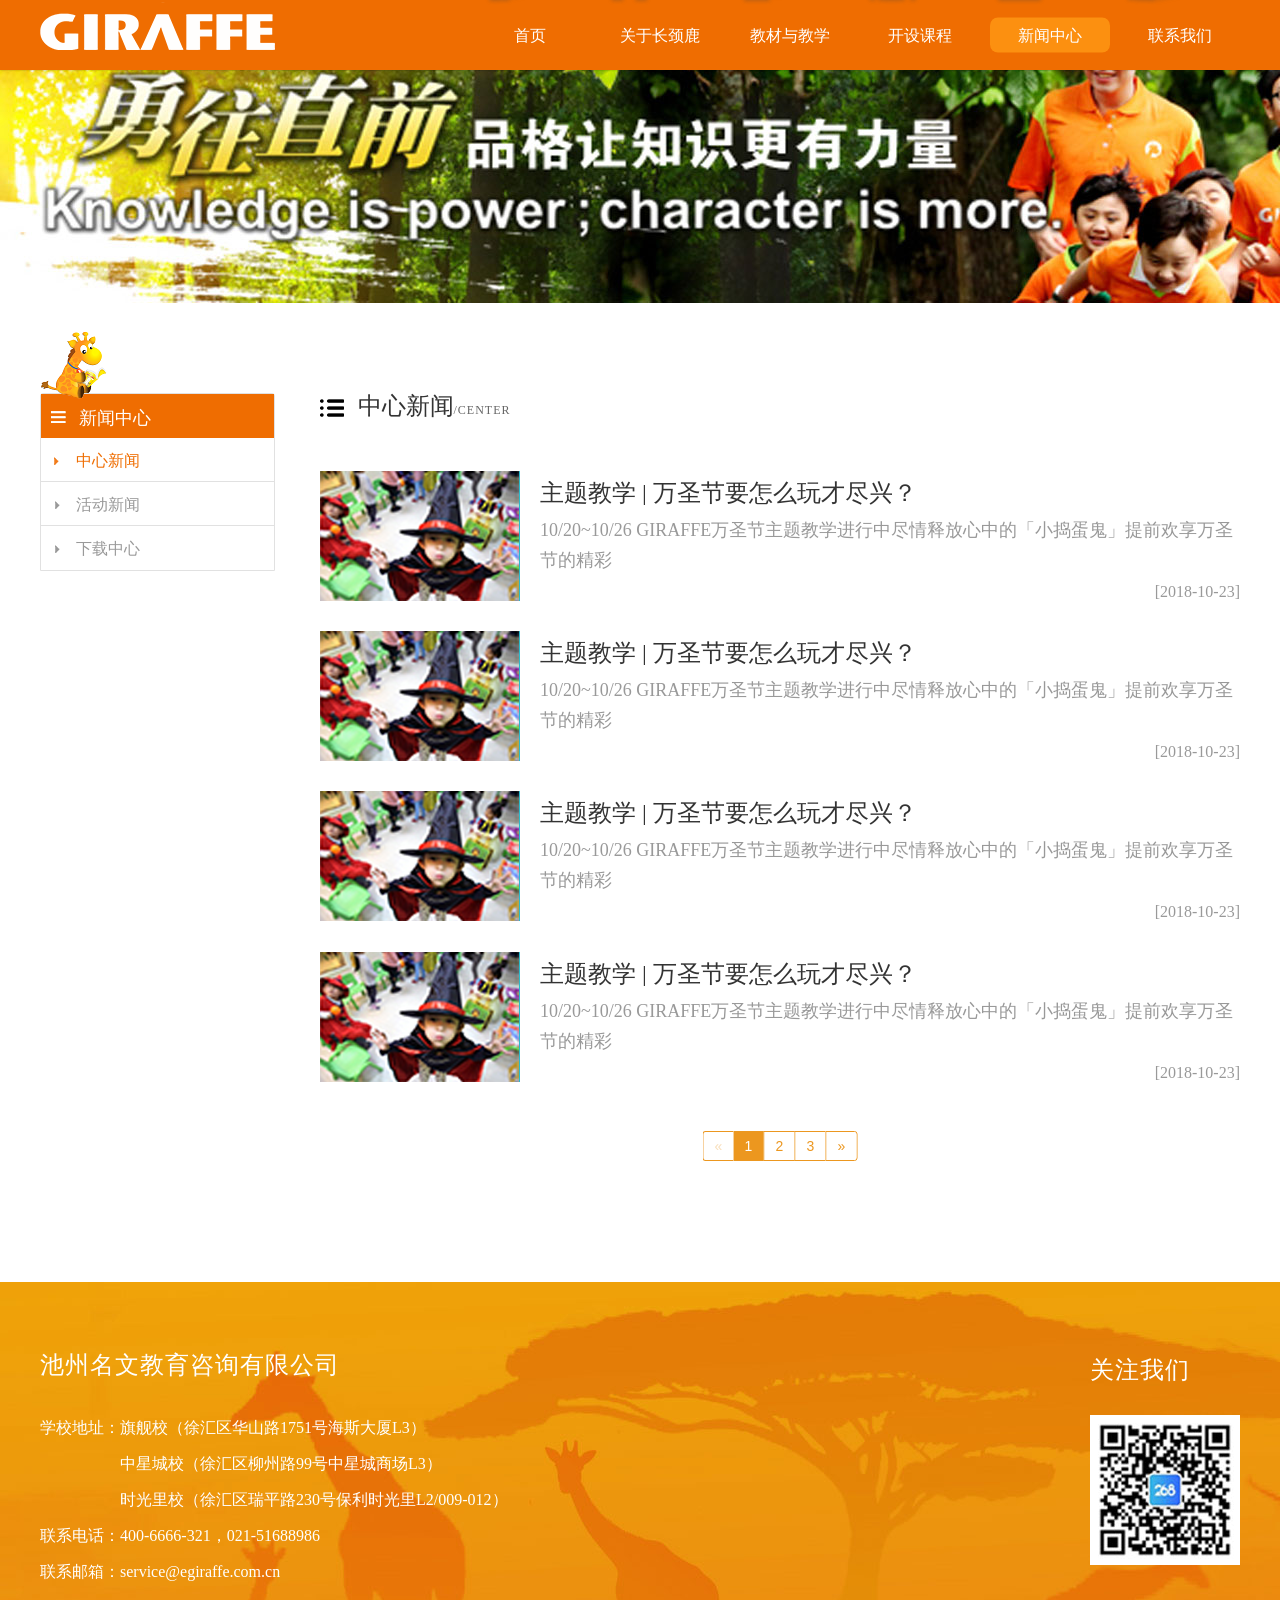
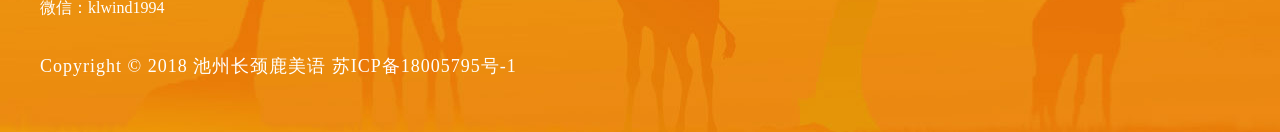
<file: news.html>
<!DOCTYPE html>
<html lang="zh">

<head>
    <meta charset="UTF-8">
    <!-- <meta name="viewport" content="width=device-width,initial-scale=1,minimum-scale=1,maximum-scale=1,user-scalable=no"> -->
    <meta http-equiv="X-UA-Compatible" content="ie=edge">
    <title>长颈鹿美语--新闻中心</title>
    <link rel="stylesheet" href="css/reset.css">
    <link rel="stylesheet" href="css/common.css">
    <link rel="stylesheet" href="css/news.css">
    <link rel="stylesheet" href="css/pagination.css">
    <!-- <link rel="stylesheet" href="css/hover-min.css"> -->
    <script src="js/jquery.js"></script>
    <script src="js/swiper.min.js"></script>
    <script src="js/pagination.js"></script>
    <script src="js/common.js"></script>
    <script src="js/news.js"></script>
    <style>
        .pagination-container {
            position: absolute;
            bottom: -80px;
            left: 50%;
            transform: translateX(-50%);
        }
    </style>
</head>

<body>
    <div class="top-container">
        <div class="bg" style="background-image:url('img/head.jpg')">
            <!-- <img src="img/head.jpg" alt=""> -->
        </div>
        <div class="top-nav">
            <div class="w1200 nav-bar">
                <div class="logo">
                    <img src="img/logo2.png" alt="">
                </div>
                <div class="r-nav">
                    <ul class="web-nav clearfix">
                        <li class="nav-item">
                            <a href="index.html" class="item_link">首页</a>
                            <div class="item-pic">
                                <img src="img/animal1.png" alt="">
                            </div>
                        </li>
                        <li class="nav-item">
                            <a href="about_us.html" class="item_link">关于长颈鹿</a>
                            <div class="item-pic">
                                <img src="img/animal2.png" alt="">
                            </div>
                        </li>
                        <li class="nav-item nav-item-jx">
                            <a href="teach_textbook.html" class="item_link">教材与教学</a>
                            <div class="item-pic">
                                <img src="img/animal3.png" alt="">
                            </div>
                            <div class="menu jx_menu">
                                <ul>
                                    <li class="menu_item jx_item menu_item_cur"><a class="menu_item_link" href="teach_textbook.html">长颈鹿教材</a></li>
                                    <li class="menu_item jx_item"><a class="menu_item_link" href="teach_feature.html">特色教学法</a></li>
                                    <li class="menu_item jx_item"><a class="menu_item_link" href="teach_diversification.html">多元化教学</a></li>
                                </ul>
                            </div>
                        </li>
                        <li class="nav-item nav-item-kc">
                            <a href="course_child.html" class="item_link">开设课程</a>
                            <div class="item-pic">
                                <img src="img/animal4.png" alt="">
                            </div>
                            <div class="menu kc_menu">
                                <ul>
                                    <li class="menu_item kc_item"><a class="menu_item_link kc_item_link" href="course_child.html">幼儿启蒙英语</a></li>
                                    <li class="menu_item kc_item menu_item_cur"><a class="menu_item_link kc_item_link"
                                            href="course_children.html">儿童进阶英语</a></li>
                                    <li class="menu_item kc_item"><a class="menu_item_link kc_item_link" href="course_juvenile.html">少儿强化英语</a></li>
                                    <li class="menu_item kc_item"><a class="menu_item_link kc_item_link" href="course_essence.html">菁英少年英语</a></li>
                                </ul>
                            </div>
                        </li>
                        <li class="nav-item item-current">
                            <a href="news.html" class="item_link">新闻中心</a>
                            <div class="item-pic">
                                <img src="img/animal5.png" alt="">
                            </div>
                        </li>
                        <li class="nav-item nav-item-contact">
                            <a href="contact_us.html" class="item_link">联系我们</a>
                            <div class="item-pic">
                                <img src="img/animal6.png" alt="">
                            </div>
                            <div class="menu contact_menu">
                                <ul>
                                    <li class="menu_item contact_item menu_item_cur"><a class="menu_item_link" href="contact_us.html">联系我们</a></li>
                                    <li class="menu_item contact_item"><a class="menu_item_link" href="contact_job.html">工作机会</a></li>
                                </ul>
                            </div>
                        </li>
                    </ul>
                </div>
            </div>
        </div>
    </div>
    <div class="banner banner-pic">
        <img src="img/banner13.jpg" alt="">
        <!-- <h3 class="title special-font">长颈鹿动态</h3> -->
    </div>
    <div class="main news_main news_page">
        <div class="w1200 news-container clearfix">
            <div class="news-nav special-font">
                <h3 class="title">
                    <img src="img/icon7.png" alt="">
                    <span class="txt">新闻中心</span>
                </h3>
                <ul class="news-nav-hd">
                    <li class="nav-tab nav-tab-cur">
                        <span class="tab-icon"></span>
                        <span class="tab-txt">中心新闻</span>
                    </li>
                    <li class="nav-tab">
                        <span class="tab-icon"></span>
                        <span class="tab-txt">活动新闻</span>
                    </li>
                    <li class="nav-tab">
                        <span class="tab-icon"></span>
                        <span class="tab-txt">下载中心</span>
                    </li>
                </ul>
                <div class="pic">
                    <img src="img/img51.png" alt="">
                </div>
            </div>
            <div class="news-nav-bd">
                <div class="bd-item bd-item-cur">
                    <div class="title-row">
                        <img src="img/icon8.png" alt="" class="icon">
                        <span class="tab-name">中心新闻<span class="english">/CENTER</span></span>
                    </div>
                    <div id="center-data-container" style="height:610px">
                    </div>
                    <div id="center-pagination-container" class="pagination-container center-pagination-container"></div>
                </div>
                <div class="bd-item">
                    <div class="title-row">
                        <img src="img/icon8.png" alt="" class="icon">
                        <span class="tab-name">活动新闻<span class="english">/ACTIVITY</span></span>
                    </div>
                    <div id="activity-data-container" style="height:610px">
                    </div>
                    <div id="activity-pagination-container" class="pagination-container activity-pagination-container"></div>
                </div>
                <div class="bd-item">
                    <div class="title-row">
                        <img src="img/icon8.png" alt="" class="icon">
                        <span class="tab-name">下载中心<span class="english">/DOWNLOAD</span></span>
                    </div>
                    <div id="download-data-container" style="height:610px">
                    </div>
                    <div id="download-pagination-container" class="pagination-container download-pagination-container"></div>
                </div>
            </div>
        </div>
    </div>
    <div class="footer">
        <div class="w1200 content  special-font clearfix">
            <div class="left">
                <div class="contact-info">
                    <h3 class="company">池州名文教育咨询有限公司</h3>
                    <div class="company-info">
                        <div class="info-item school-addr clearfix">
                            <div class="name">
                                学校地址：
                            </div>
                            <div class="addr">
                                <p>旗舰校（徐汇区华山路1751号海斯大厦L3）</p>
                                <p>中星城校（徐汇区柳州路99号中星城商场L3）</p>
                                <p>时光里校（徐汇区瑞平路230号保利时光里L2/009-012）</p>
                            </div>
                        </div>
                        <p class="info-item tel">联系电话：400-6666-321，021-51688986</p>
                        <p class="info-item email">联系邮箱：service@egiraffe.com.cn</p>
                        <p class="info-item wexin">微信：klwind1994</p>
                    </div>
                </div>
                <div class="copyright">
                    Copyright © 2018 池州长颈鹿美语 <a href="#">苏ICP备18005795号-1</a>
                </div>
            </div>
            <div class="right-qrcode">
                <h3 class="title">关注我们</h3>
                <div class="qrcode">
                    <img src="img/img38.jpg" alt="">
                </div>
            </div>
        </div>
    </div>
    <script>

    </script>
</body>

</html>
</file>
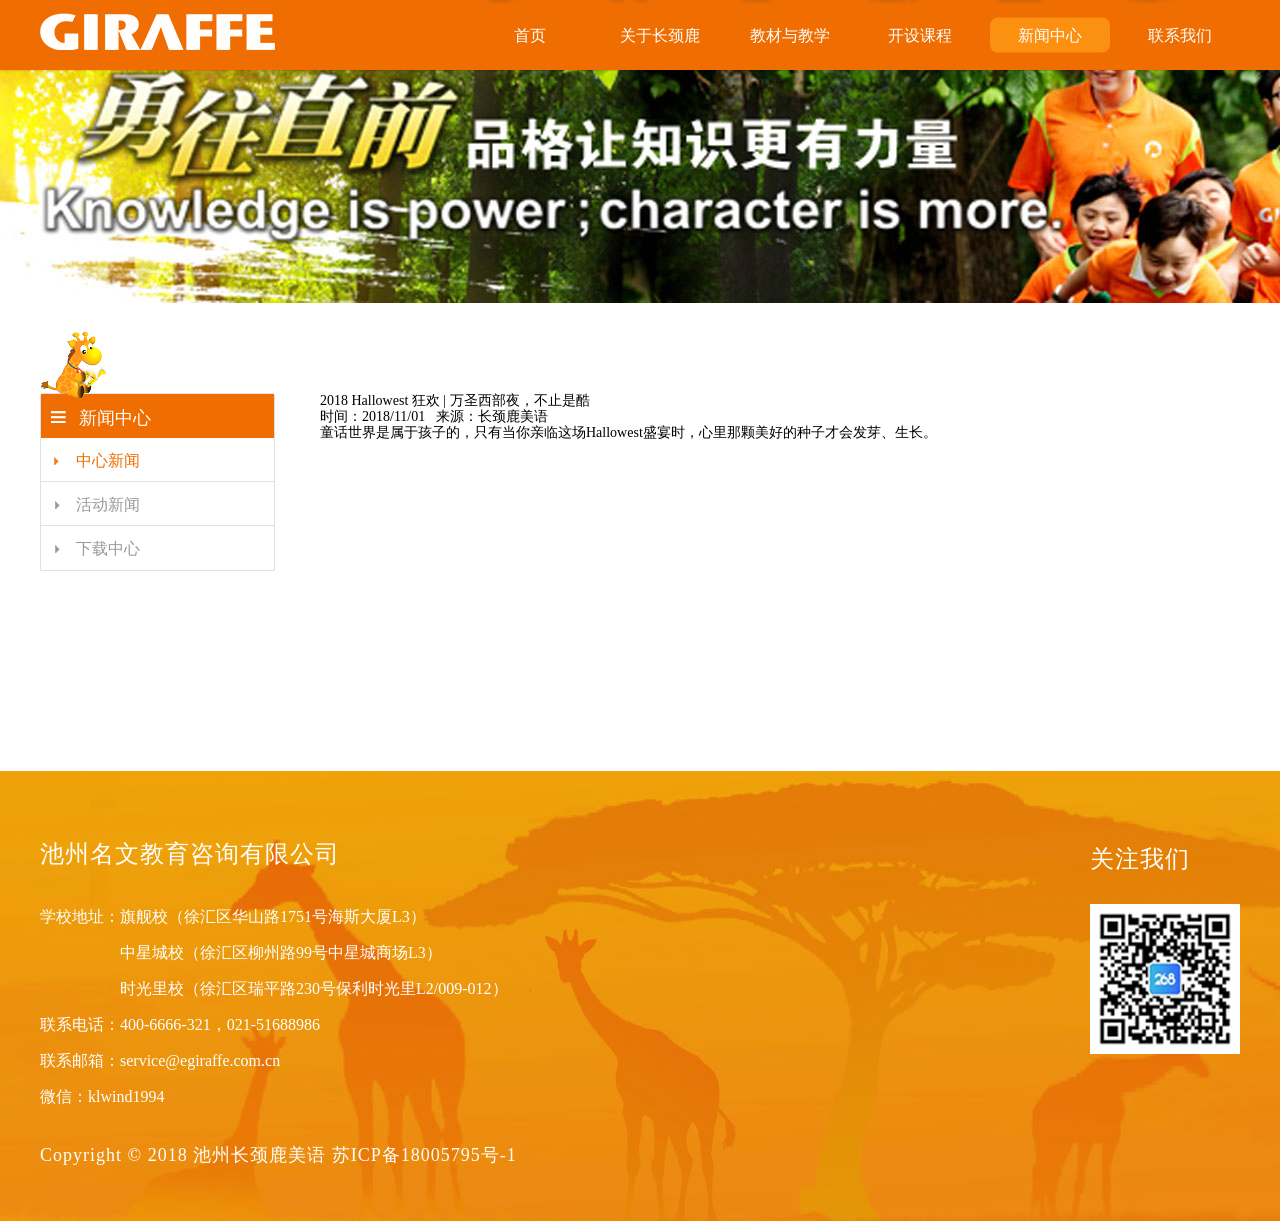
<file: news_details.html>
<!DOCTYPE html>
<html lang="zh">

<head>
    <meta charset="UTF-8">
    <!-- <meta name="viewport" content="width=device-width,initial-scale=1,minimum-scale=1,maximum-scale=1,user-scalable=no"> -->
    <meta http-equiv="X-UA-Compatible" content="ie=edge">
    <title>长颈鹿美语--新闻详情页</title>
    <link rel="stylesheet" href="css/reset.css">
    <link rel="stylesheet" href="css/common.css">
    <link rel="stylesheet" href="css/news.css">
    <link rel="stylesheet" href="css/pagination.css">
    <!-- <link rel="stylesheet" href="css/hover-min.css"> -->
    <script src="js/jquery.js"></script>
    <script src="js/swiper.min.js"></script>
    <script src="js/pagination.js"></script>
    <script src="js/common.js"></script>
    <script src="js/news.js"></script>
    <style>
        .pagination-container {
            position: absolute;
            bottom: -80px;
            left: 50%;
            transform: translateX(-50%);
        }

        .news-nav {
            margin-right: 70px;
        }
    </style>
</head>

<body>
    <div class="top-container">
        <div class="bg" style="background-image:url('img/head.jpg')">
            <!-- <img src="img/head.jpg" alt=""> -->
        </div>
        <div class="top-nav">
            <div class="w1200 nav-bar">
                <div class="logo">
                    <img src="img/logo2.png" alt="">
                </div>
                <div class="r-nav">
                    <ul class="web-nav clearfix">
                        <li class="nav-item">
                            <a href="index.html" class="item_link">首页</a>
                            <div class="item-pic">
                                <img src="img/animal1.png" alt="">
                            </div>
                        </li>
                        <li class="nav-item">
                            <a href="about_us.html" class="item_link">关于长颈鹿</a>
                            <div class="item-pic">
                                <img src="img/animal2.png" alt="">
                            </div>
                        </li>
                        <li class="nav-item nav-item-jx">
                            <a href="teach_textbook.html" class="item_link">教材与教学</a>
                            <div class="item-pic">
                                <img src="img/animal3.png" alt="">
                            </div>
                            <div class="menu jx_menu">
                                <ul>
                                    <li class="menu_item jx_item menu_item_cur"><a class="menu_item_link" href="teach_textbook.html">长颈鹿教材</a></li>
                                    <li class="menu_item jx_item"><a class="menu_item_link" href="teach_feature.html">特色教学法</a></li>
                                    <li class="menu_item jx_item"><a class="menu_item_link" href="teach_diversification.html">多元化教学</a></li>
                                </ul>
                            </div>
                        </li>
                        <li class="nav-item nav-item-kc">
                            <a href="course_child.html" class="item_link">开设课程</a>
                            <div class="item-pic">
                                <img src="img/animal4.png" alt="">
                            </div>
                            <div class="menu kc_menu">
                                <ul>
                                    <li class="menu_item kc_item"><a class="menu_item_link kc_item_link" href="course_child.html">幼儿启蒙英语</a></li>
                                    <li class="menu_item kc_item menu_item_cur"><a class="menu_item_link kc_item_link"
                                            href="course_children.html">儿童进阶英语</a></li>
                                    <li class="menu_item kc_item"><a class="menu_item_link kc_item_link" href="course_juvenile.html">少儿强化英语</a></li>
                                    <li class="menu_item kc_item"><a class="menu_item_link kc_item_link" href="course_essence.html">菁英少年英语</a></li>
                                </ul>
                            </div>
                        </li>
                        <li class="nav-item item-current">
                            <a href="news.html" class="item_link">新闻中心</a>
                            <div class="item-pic">
                                <img src="img/animal5.png" alt="">
                            </div>
                        </li>
                        <li class="nav-item nav-item-contact">
                            <a href="contact_us.html" class="item_link">联系我们</a>
                            <div class="item-pic">
                                <img src="img/animal6.png" alt="">
                            </div>
                            <div class="menu contact_menu">
                                <ul>
                                    <li class="menu_item contact_item menu_item_cur"><a class="menu_item_link" href="contact_us.html">联系我们</a></li>
                                    <li class="menu_item contact_item"><a class="menu_item_link" href="contact_job.html">工作机会</a></li>
                                </ul>
                            </div>
                        </li>
                    </ul>
                </div>
            </div>
        </div>
    </div>
    <div class="banner banner-pic">
        <img src="img/banner13.jpg" alt="">
        <!-- <h3 class="title special-font">长颈鹿动态</h3> -->
    </div>
    <div class="main news_main news_details_main">
        <div class="w1200 news-container clearfix">
            <div class="news-nav special-font">
                <h3 class="title">
                    <img src="img/icon7.png" alt="">
                    <span class="txt">新闻中心</span>
                </h3>
                <ul class="news-nav-hd">
                    <li class="nav-tab nav-tab-cur">
                        <span class="tab-icon"></span>
                        <span class="tab-txt">中心新闻</span>
                    </li>
                    <li class="nav-tab">
                        <span class="tab-icon"></span>
                        <span class="tab-txt">活动新闻</span>
                    </li>
                    <li class="nav-tab">
                        <span class="tab-icon"></span>
                        <span class="tab-txt">下载中心</span>
                    </li>
                </ul>
                <div class="pic">
                    <img src="img/img51.png" alt="">
                </div>
            </div>
            <div class="news-details">
                <h3 class="news-title special-font">2018 Hallowest 狂欢 | 万圣西部夜，不止是酷</h3>
                <p class="news-time">
                    <span>
                        <span class="key">时间：</span><span class="value time">2018/11/01</span>&nbsp;&nbsp;
                        <span class="key">来源：</span><span class="value source">长颈鹿美语</span>
                    </span>
                </p>
                <p class="news-summary">
                    童话世界是属于孩子的，只有当你亲临这场Hallowest盛宴时，心里那颗美好的种子才会发芽、生长。
                </p>
                <div class="news-content">
                    <!-- <img src="img/img53.png" alt="">
                    <p>
                            有一个地方每年仅有一次机会可以亲身经历<br>
                            那里有儿童绘本里无法找到的童话故事<br>
                            有一整夜不曾间断的欢笑和惊喜<br>
                                被想象守护、似梦境奇妙<br>
                                那里正是长颈鹿美语<br>
                                独有的万圣之夜
                    </p>
                    <img src="img/img54.png" alt="">
                    <img src="img/img55.png" alt=""> -->
                </div>
            </div>
        </div>
    </div>
    <div class="footer">
        <div class="w1200 content  special-font clearfix">
            <div class="left">
                <div class="contact-info">
                    <h3 class="company">池州名文教育咨询有限公司</h3>
                    <div class="company-info">
                        <div class="info-item school-addr clearfix">
                            <div class="name">
                                学校地址：
                            </div>
                            <div class="addr">
                                <p>旗舰校（徐汇区华山路1751号海斯大厦L3）</p>
                                <p>中星城校（徐汇区柳州路99号中星城商场L3）</p>
                                <p>时光里校（徐汇区瑞平路230号保利时光里L2/009-012）</p>
                            </div>
                        </div>
                        <p class="info-item tel">联系电话：400-6666-321，021-51688986</p>
                        <p class="info-item email">联系邮箱：service@egiraffe.com.cn</p>
                        <p class="info-item wexin">微信：klwind1994</p>
                    </div>
                </div>
                <div class="copyright">
                    Copyright © 2018 池州长颈鹿美语 <a href="#">苏ICP备18005795号-1</a>
                </div>
            </div>
            <div class="right-qrcode">
                <h3 class="title">关注我们</h3>
                <div class="qrcode">
                    <img src="img/img38.jpg" alt="">
                </div>
            </div>
        </div>
    </div>
    <script>

    </script>
</body>

</html>
</file>
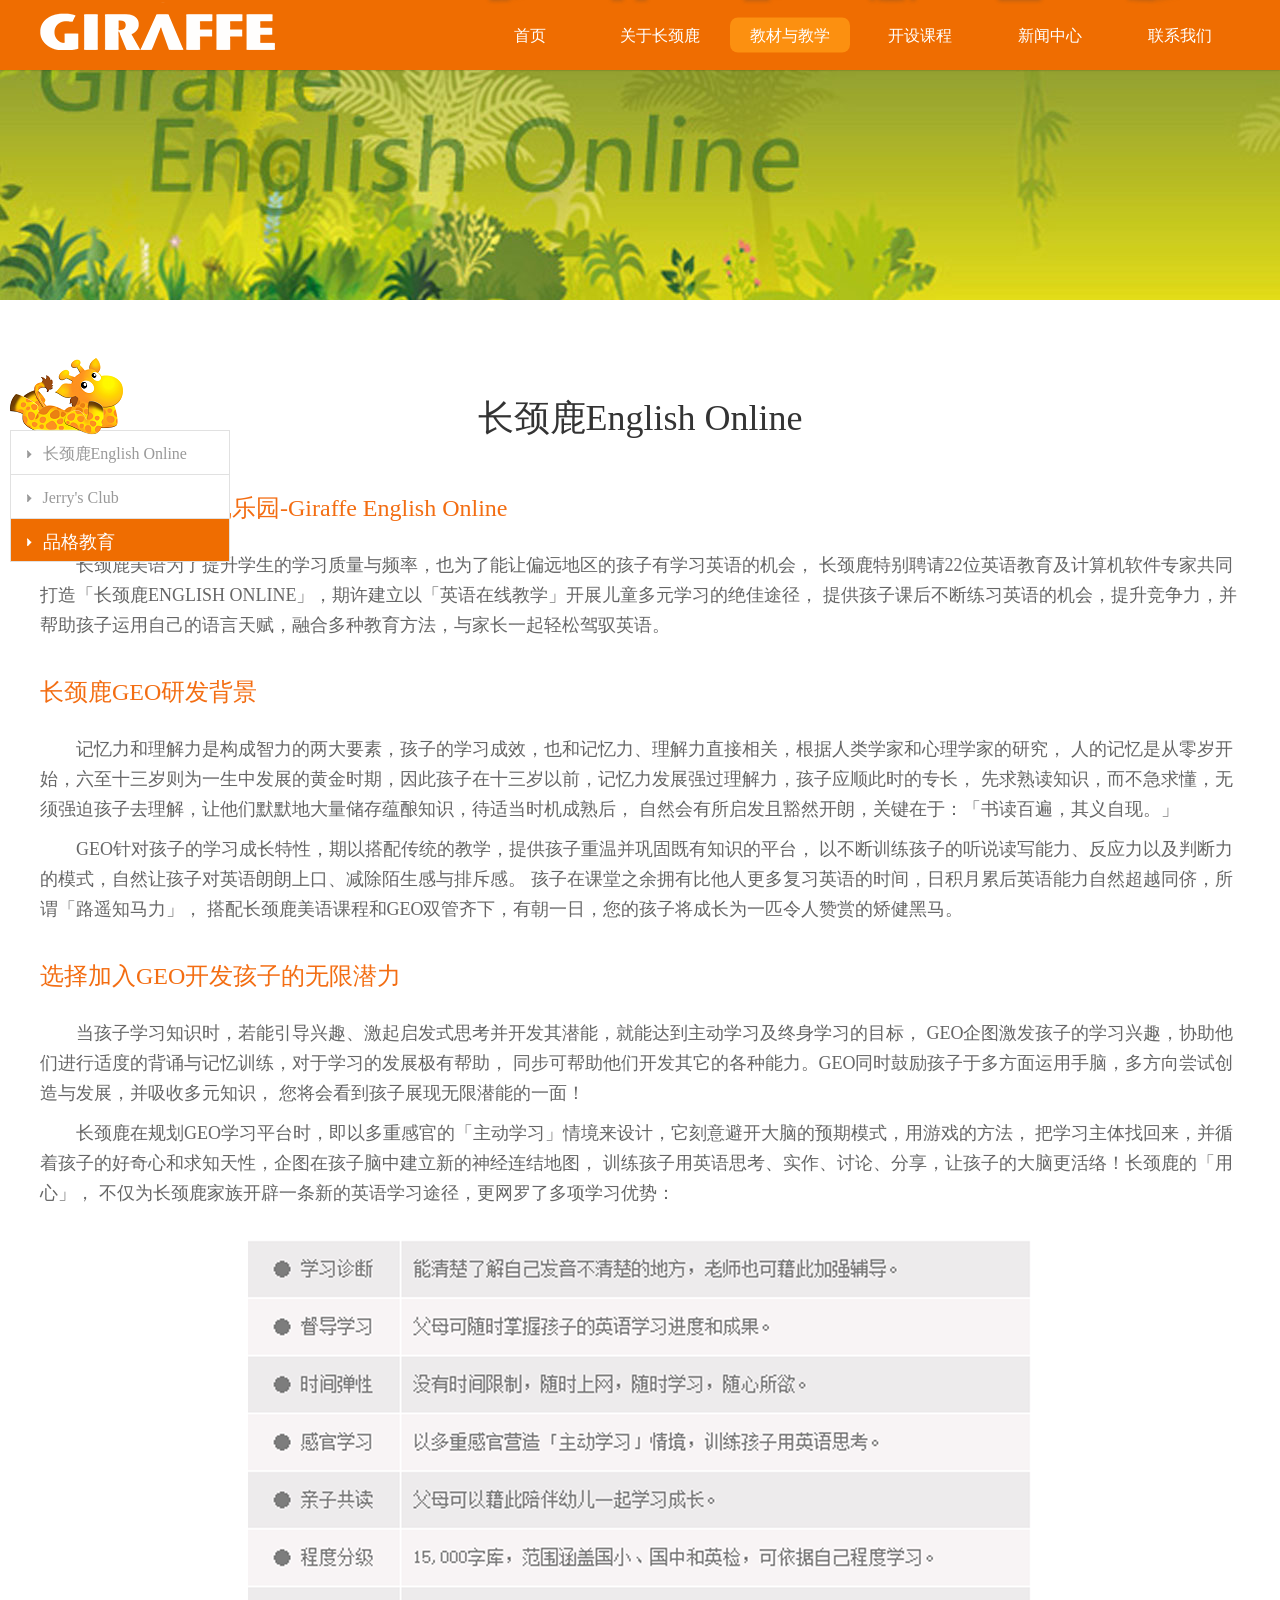
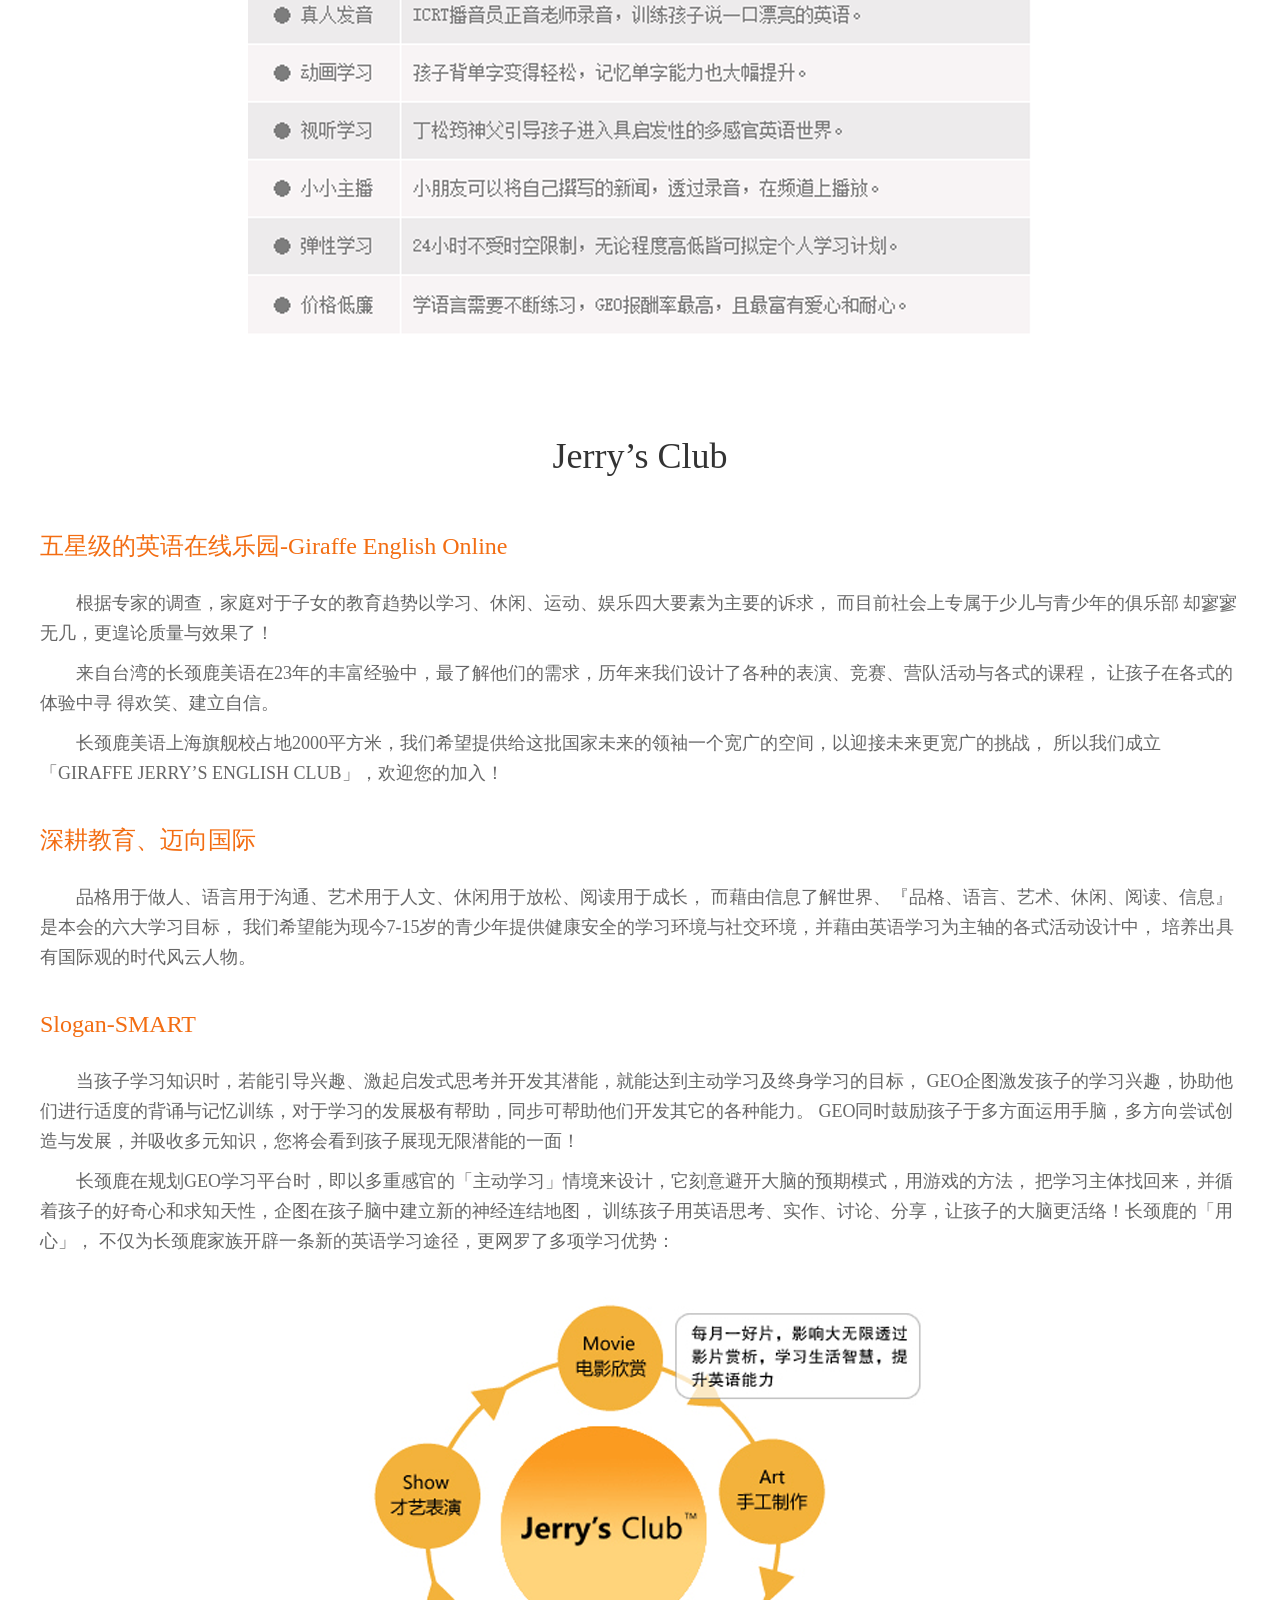
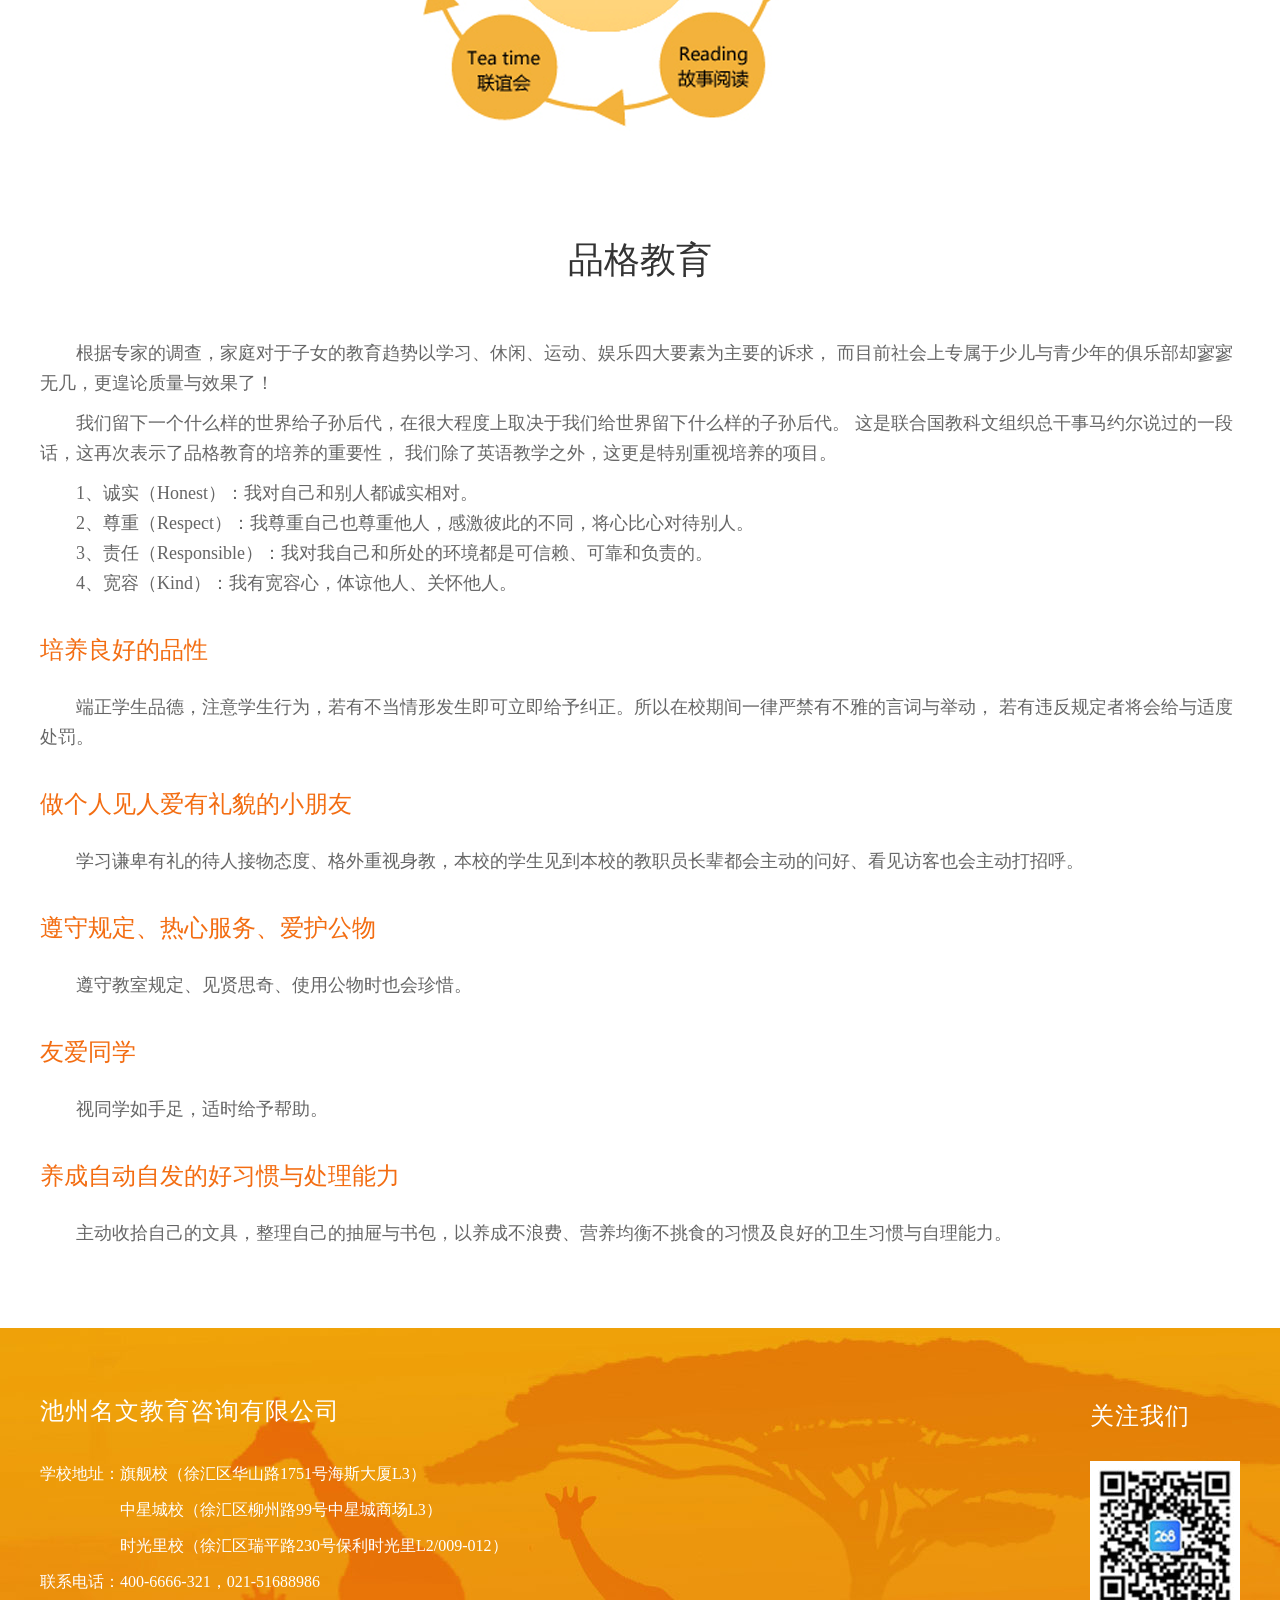
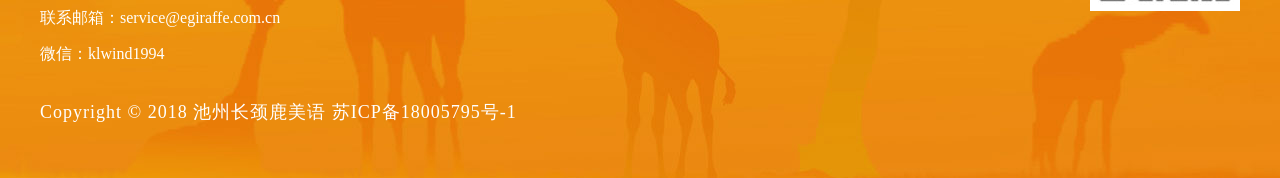
<file: teach_diversification.html>
<!DOCTYPE html>
<html lang="zh">

<head>
    <meta charset="UTF-8">
    <!-- <meta name="viewport" content="width=device-width,initial-scale=1,minimum-scale=1,maximum-scale=1,user-scalable=no"> -->
    <meta http-equiv="X-UA-Compatible" content="ie=edge">
    <title>长颈鹿美语--教学与教材-多元化教学</title>
    <link rel="stylesheet" href="css/reset.css">
    <link rel="stylesheet" href="css/common.css">
    <link rel="stylesheet" href="css/teach.css">
    <!-- <link rel="stylesheet" href="css/hover-min.css"> -->
    <script src="js/jquery.js"></script>
    <script src="js/swiper.min.js"></script>
    <script src="js/common.js"></script>
    <script src="js/teach2.js"></script>
</head>

<body>
    <div class="top-container">
        <div class="bg" style="background-image:url('img/head.jpg')">
            <!-- <img src="img/head.jpg" alt=""> -->
        </div>
        <div class="top-nav">
            <div class="w1200 nav-bar">
                <div class="logo">
                    <img src="img/logo2.png" alt="">
                </div>
                <div class="r-nav">
                    <ul class="web-nav clearfix">
                        <li class="nav-item">
                            <a href="index.html" class="item_link">首页</a>
                            <div class="item-pic">
                                <img src="img/animal1.png" alt="">
                            </div>
                        </li>
                        <li class="nav-item">
                            <a href="about_us.html" class="item_link">关于长颈鹿</a>
                            <div class="item-pic">
                                <img src="img/animal2.png" alt="">
                            </div>
                        </li>
                        <li class="nav-item nav-item-jx item-current">
                            <a href="teach_textbook.html" class="item_link">教材与教学</a>
                            <div class="item-pic">
                                <img src="img/animal3.png" alt="">
                            </div>
                            <div class="menu jx_menu">
                                <ul>
                                    <li class="menu_item jx_item"><a class="menu_item_link" href="teach_textbook.html">长颈鹿教材</a></li>
                                    <li class="menu_item jx_item"><a class="menu_item_link" href="teach_feature.html">特色教学法</a></li>
                                    <li class="menu_item jx_item menu_item_cur"><a class="menu_item_link" href="teach_diversification.html">多元化教学</a></li>
                                </ul>
                            </div>
                        </li>
                        <li class="nav-item nav-item-kc">
                            <a href="course_child.html" class="item_link">开设课程</a>
                            <div class="item-pic">
                                <img src="img/animal4.png" alt="">
                            </div>
                            <div class="menu kc_menu">
                                <ul>
                                    <li class="menu_item kc_item"><a class="menu_item_link kc_item_link" href="course_child.html">幼儿启蒙英语</a></li>
                                    <li class="menu_item kc_item menu_item_cur"><a class="menu_item_link kc_item_link"
                                            href="course_children.html">儿童进阶英语</a></li>
                                    <li class="menu_item kc_item"><a class="menu_item_link kc_item_link" href="course_juvenile.html">少儿强化英语</a></li>
                                    <li class="menu_item kc_item"><a class="menu_item_link kc_item_link" href="course_essence.html">菁英少年英语</a></li>
                                </ul>
                            </div>
                        </li>
                        <li class="nav-item">
                            <a href="news.html" class="item_link">新闻中心</a>
                            <div class="item-pic">
                                <img src="img/animal5.png" alt="">
                            </div>
                        </li>
                        <li class="nav-item nav-item-contact">
                            <a href="contact_us.html" class="item_link">联系我们</a>
                            <div class="item-pic">
                                <img src="img/animal6.png" alt="">
                            </div>
                            <div class="menu contact_menu">
                                <ul>
                                    <li class="menu_item contact_item menu_item_cur"><a class="menu_item_link" href="contact_us.html">联系我们</a></li>
                                    <li class="menu_item contact_item"><a class="menu_item_link" href="contact_job.html">工作机会</a></li>
                                </ul>
                            </div>
                        </li>
                    </ul>
                </div>
            </div>
        </div>
    </div>
    <div class="banner banner-pic">
        <img src="img/banner11.jpg" alt="">
        <!-- <h3 class="title special-font">多元化教学</h3> -->
    </div>
    <div class="main teach_main diversification_main">
        <ul class="aside-nav">
            <li class="nav-tab nav-tab-cur">
                <span class="sjx"></span>
                <span class="tab">长颈鹿English Online</span>
            </li>
            <li class="nav-tab">
                <span class="sjx"></span>
                <span class="tab">Jerry's Club</span>
            </li>
            <li class="nav-tab">
                <span class="sjx"></span>
                <span class="tab">品格教育</span>
            </li>
            <div class="pic">
                <img src="img/img44.png" alt="">
            </div>
        </ul>
        <div class="column-wrapper" id="nav1">
            <div class="w1200 column column1">
                <h3 class="title">长颈鹿English Online</h3>
                <!-- <p class="subtitle">COMMUNICATIVE TEACHING</p> -->
                <div class="column-content special-font">
                    <div class="content-item">
                        <h4 class="subtitle">五星级的英语在线乐园-Giraffe English Online</h4>
                        <div class="desc">
                            <p>
                                长颈鹿美语为了提升学生的学习质量与频率，也为了能让偏远地区的孩子有学习英语的机会，
                                长颈鹿特别聘请22位英语教育及计算机软件专家共同打造「长颈鹿ENGLISH ONLINE」，期许建立以「英语在线教学」开展儿童多元学习的绝佳途径，
                                提供孩子课后不断练习英语的机会，提升竞争力，并帮助孩子运用自己的语言天赋，融合多种教育方法，与家长一起轻松驾驭英语。
                            </p>
                        </div>
                    </div>
                    <div class="content-item">
                        <h4 class="subtitle">长颈鹿GEO研发背景</h4>
                        <div class="desc">
                            <p>记忆力和理解力是构成智力的两大要素，孩子的学习成效，也和记忆力、理解力直接相关，根据人类学家和心理学家的研究，
                                人的记忆是从零岁开始，六至十三岁则为一生中发展的黄金时期，因此孩子在十三岁以前，记忆力发展强过理解力，孩子应顺此时的专长，
                                先求熟读知识，而不急求懂，无须强迫孩子去理解，让他们默默地大量储存蕴酿知识，待适当时机成熟后，
                                自然会有所启发且豁然开朗，关键在于：「书读百遍，其义自现。」</p>
                            <p class="m_t">GEO针对孩子的学习成长特性，期以搭配传统的教学，提供孩子重温并巩固既有知识的平台，
                                以不断训练孩子的听说读写能力、反应力以及判断力的模式，自然让孩子对英语朗朗上口、减除陌生感与排斥感。
                                孩子在课堂之余拥有比他人更多复习英语的时间，日积月累后英语能力自然超越同侪，所谓「路遥知马力」，
                                搭配长颈鹿美语课程和GEO双管齐下，有朝一日，您的孩子将成长为一匹令人赞赏的矫健黑马。</p>
                        </div>
                    </div>
                    <div class="content-item">
                        <h4 class="subtitle">选择加入GEO开发孩子的无限潜力</h4>
                        <div class="desc">
                            <p>
                                当孩子学习知识时，若能引导兴趣、激起启发式思考并开发其潜能，就能达到主动学习及终身学习的目标，
                                GEO企图激发孩子的学习兴趣，协助他们进行适度的背诵与记忆训练，对于学习的发展极有帮助，
                                同步可帮助他们开发其它的各种能力。GEO同时鼓励孩子于多方面运用手脑，多方向尝试创造与发展，并吸收多元知识，
                                您将会看到孩子展现无限潜能的一面！
                            </p>
                            <p class="m_t">
                                长颈鹿在规划GEO学习平台时，即以多重感官的「主动学习」情境来设计，它刻意避开大脑的预期模式，用游戏的方法，
                                把学习主体找回来，并循着孩子的好奇心和求知天性，企图在孩子脑中建立新的神经连结地图，
                                训练孩子用英语思考、实作、讨论、分享，让孩子的大脑更活络！长颈鹿的「用心」，
                                不仅为长颈鹿家族开辟一条新的英语学习途径，更网罗了多项学习优势：
                            </p>
                            <div class="advantage">
                                <img src="img/img28.png" alt="">
                            </div>
                        </div>
                    </div>
                </div>
            </div>
        </div>
        <div class="column-wrapper" id="nav2">
            <div class="w1200 column column1">
                <h3 class="title">Jerry’s Club</h3>
                <!-- <p class="subtitle">COMMUNICATIVE TEACHING</p> -->
                <div class="column-content special-font">
                    <div class="content-item">
                        <h4 class="subtitle">五星级的英语在线乐园-Giraffe English Online</h4>
                        <div class="desc">
                            <p>
                                根据专家的调查，家庭对于子女的教育趋势以学习、休闲、运动、娱乐四大要素为主要的诉求，
                                而目前社会上专属于少儿与青少年的俱乐部 却寥寥无几，更遑论质量与效果了！
                            </p>
                            <p class="m_t">
                                来自台湾的长颈鹿美语在23年的丰富经验中，最了解他们的需求，历年来我们设计了各种的表演、竞赛、营队活动与各式的课程，
                                让孩子在各式的体验中寻 得欢笑、建立自信。
                            </p>
                            <p class="m_t">
                                长颈鹿美语上海旗舰校占地2000平方米，我们希望提供给这批国家未来的领袖一个宽广的空间，以迎接未来更宽广的挑战，
                                所以我们成立 「GIRAFFE JERRY’S ENGLISH CLUB」，欢迎您的加入！
                            </p>
                        </div>
                    </div>
                    <div class="content-item">
                        <h4 class="subtitle">深耕教育、迈向国际</h4>
                        <div class="desc">
                            <p> 品格用于做人、语言用于沟通、艺术用于人文、休闲用于放松、阅读用于成长，
                                而藉由信息了解世界、『品格、语言、艺术、休闲、阅读、信息』是本会的六大学习目标，
                                我们希望能为现今7-15岁的青少年提供健康安全的学习环境与社交环境，并藉由英语学习为主轴的各式活动设计中，
                                培养出具有国际观的时代风云人物。</p>
                        </div>
                    </div>
                    <div class="content-item">
                        <h4 class="subtitle">Slogan-SMART</h4>
                        <div class="desc">
                            <p>
                                当孩子学习知识时，若能引导兴趣、激起启发式思考并开发其潜能，就能达到主动学习及终身学习的目标，
                                GEO企图激发孩子的学习兴趣，协助他们进行适度的背诵与记忆训练，对于学习的发展极有帮助，同步可帮助他们开发其它的各种能力。
                                GEO同时鼓励孩子于多方面运用手脑，多方向尝试创造与发展，并吸收多元知识，您将会看到孩子展现无限潜能的一面！
                            </p>
                            <p class="m_t">
                                长颈鹿在规划GEO学习平台时，即以多重感官的「主动学习」情境来设计，它刻意避开大脑的预期模式，用游戏的方法，
                                把学习主体找回来，并循着孩子的好奇心和求知天性，企图在孩子脑中建立新的神经连结地图，
                                训练孩子用英语思考、实作、讨论、分享，让孩子的大脑更活络！长颈鹿的「用心」，
                                不仅为长颈鹿家族开辟一条新的英语学习途径，更网罗了多项学习优势：
                            </p>
                            <div class="advantage">
                                <img src="img/img29.png" alt="">
                            </div>
                        </div>
                    </div>
                </div>
            </div>
        </div>
        <div class="column-wrapper" id="nav3">
            <div class="w1200 column column1 column3">
                <h3 class="title">品格教育</h3>
                <!-- <p class="subtitle">COMMUNICATIVE TEACHING</p> -->
                <div class="column-content special-font">
                    <div class="content-item">
                        <div class="desc">
                            <p>
                                根据专家的调查，家庭对于子女的教育趋势以学习、休闲、运动、娱乐四大要素为主要的诉求，
                                而目前社会上专属于少儿与青少年的俱乐部却寥寥无几，更遑论质量与效果了！
                            </p>
                            <p class="m_t">
                                我们留下一个什么样的世界给子孙后代，在很大程度上取决于我们给世界留下什么样的子孙后代。
                                这是联合国教科文组织总干事马约尔说过的一段话，这再次表示了品格教育的培养的重要性，
                                我们除了英语教学之外，这更是特别重视培养的项目。
                            </p>
                            <p class="m_t">
                                1、诚实（Honest）：我对自己和别人都诚实相对。
                            </p>
                            <p>
                                2、尊重（Respect）：我尊重自己也尊重他人，感激彼此的不同，将心比心对待别人。
                            </p>
                            <p>
                                3、责任（Responsible）：我对我自己和所处的环境都是可信赖、可靠和负责的。
                            </p>
                            <p>
                                4、宽容（Kind）：我有宽容心，体谅他人、关怀他人。
                            </p>
                        </div>
                    </div>
                    <div class="content-item">
                        <h4 class="subtitle">培养良好的品性</h4>
                        <div class="desc">
                            <p>端正学生品德，注意学生行为，若有不当情形发生即可立即给予纠正。所以在校期间一律严禁有不雅的言词与举动，
                                若有违反规定者将会给与适度处罚。</p>
                        </div>
                    </div>
                    <div class="content-item">
                        <h4 class="subtitle">做个人见人爱有礼貌的小朋友</h4>
                        <div class="desc">
                            <p>
                                学习谦卑有礼的待人接物态度、格外重视身教，本校的学生见到本校的教职员长辈都会主动的问好、看见访客也会主动打招呼。
                            </p>
                        </div>
                    </div>
                    <div class="content-item">
                        <h4 class="subtitle">遵守规定、热心服务、爱护公物</h4>
                        <div class="desc">
                            <p>
                                遵守教室规定、见贤思奇、使用公物时也会珍惜。
                            </p>
                        </div>
                    </div>
                    <div class="content-item">
                        <h4 class="subtitle">友爱同学</h4>
                        <div class="desc">
                            <p>
                                视同学如手足，适时给予帮助。
                            </p>
                        </div>
                    </div>
                    <div class="content-item">
                        <h4 class="subtitle">养成自动自发的好习惯与处理能力</h4>
                        <div class="desc">
                            <p>
                                主动收拾自己的文具，整理自己的抽屉与书包，以养成不浪费、营养均衡不挑食的习惯及良好的卫生习惯与自理能力。
                            </p>
                        </div>
                    </div>
                </div>
            </div>
        </div>


    </div>
    <div class="footer">
        <div class="w1200 content  special-font clearfix">
            <div class="left">
                <div class="contact-info">
                    <h3 class="company">池州名文教育咨询有限公司</h3>
                    <div class="company-info">
                        <div class="info-item school-addr clearfix">
                            <div class="name">
                                学校地址：
                            </div>
                            <div class="addr">
                                <p>旗舰校（徐汇区华山路1751号海斯大厦L3）</p>
                                <p>中星城校（徐汇区柳州路99号中星城商场L3）</p>
                                <p>时光里校（徐汇区瑞平路230号保利时光里L2/009-012）</p>
                            </div>
                        </div>
                        <p class="info-item tel">联系电话：400-6666-321，021-51688986</p>
                        <p class="info-item email">联系邮箱：service@egiraffe.com.cn</p>
                        <p class="info-item wexin">微信：klwind1994</p>
                    </div>
                </div>
                <div class="copyright">
                    Copyright © 2018 池州长颈鹿美语 <a href="#">苏ICP备18005795号-1</a>
                </div>
            </div>
            <div class="right-qrcode">
                <h3 class="title">关注我们</h3>
                <div class="qrcode">
                    <img src="img/img38.jpg" alt="">
                </div>
            </div>
        </div>
    </div>
</body>

</html>
</file>
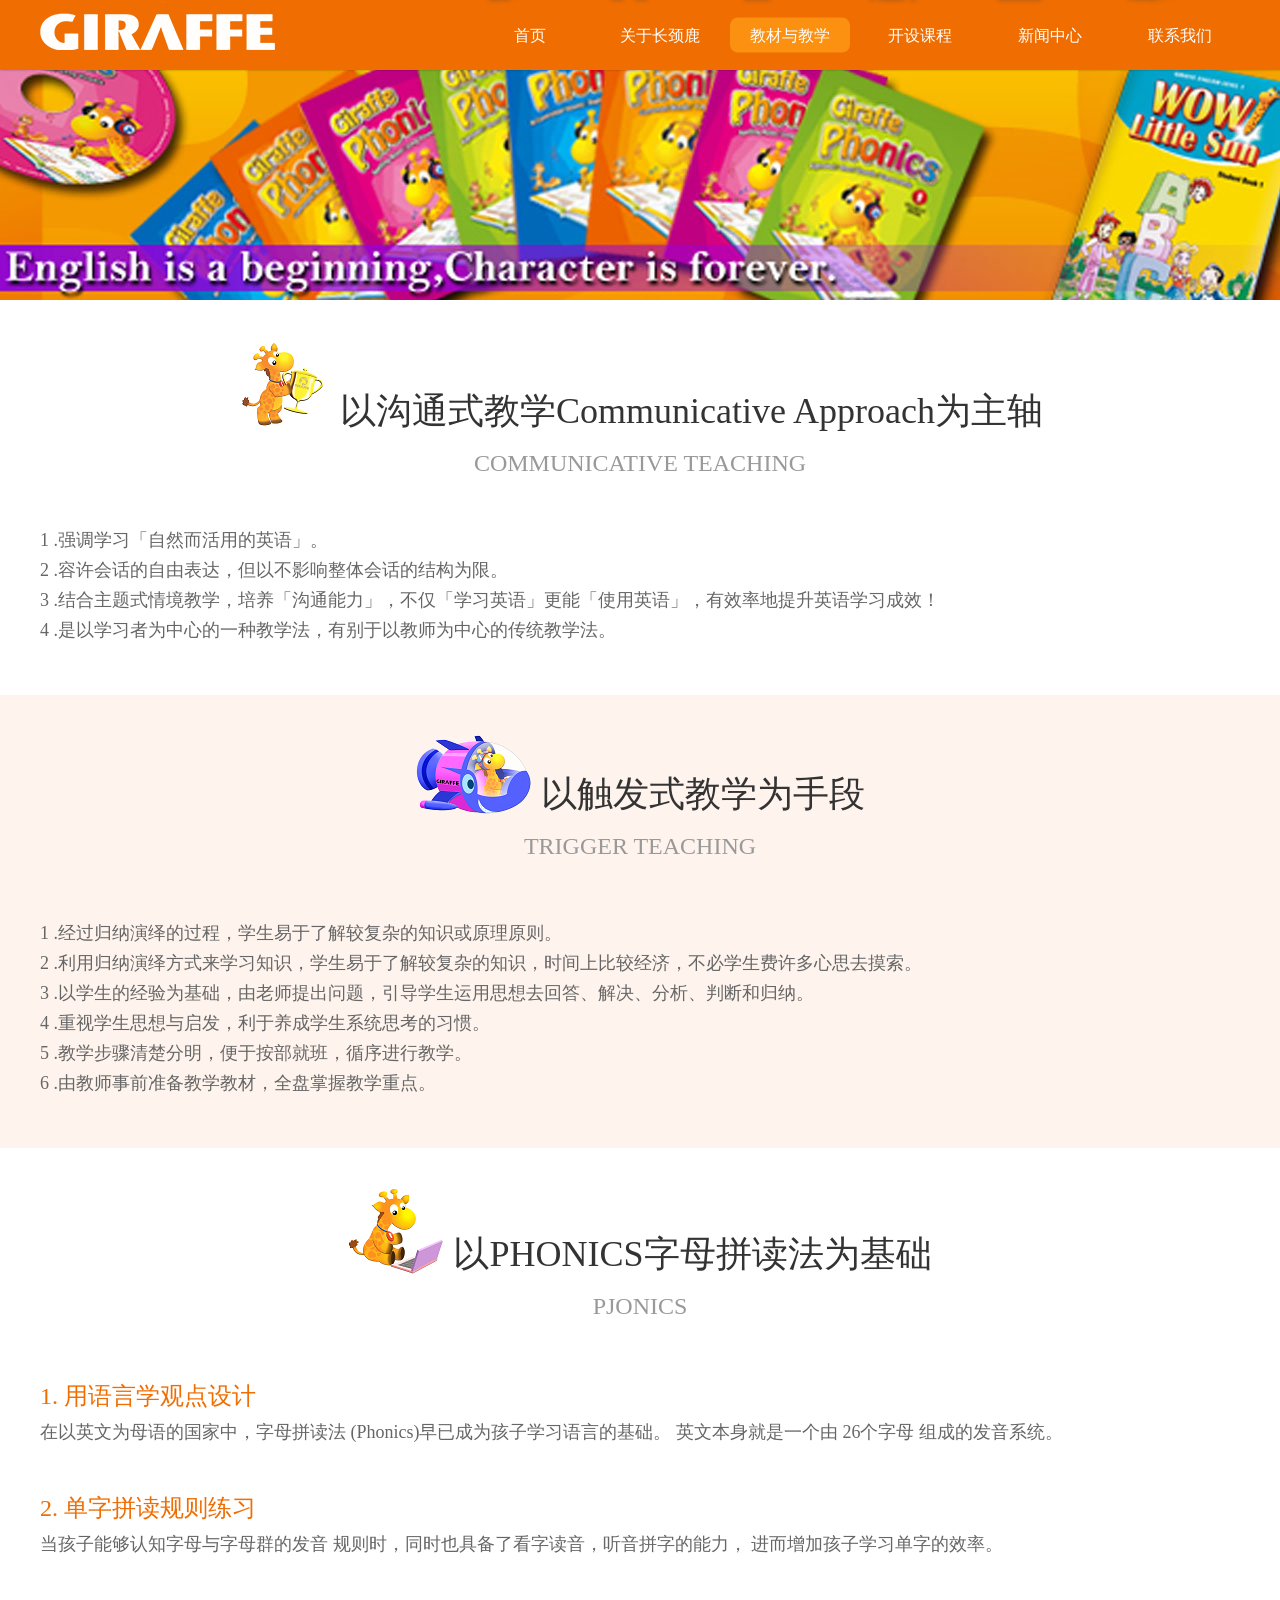
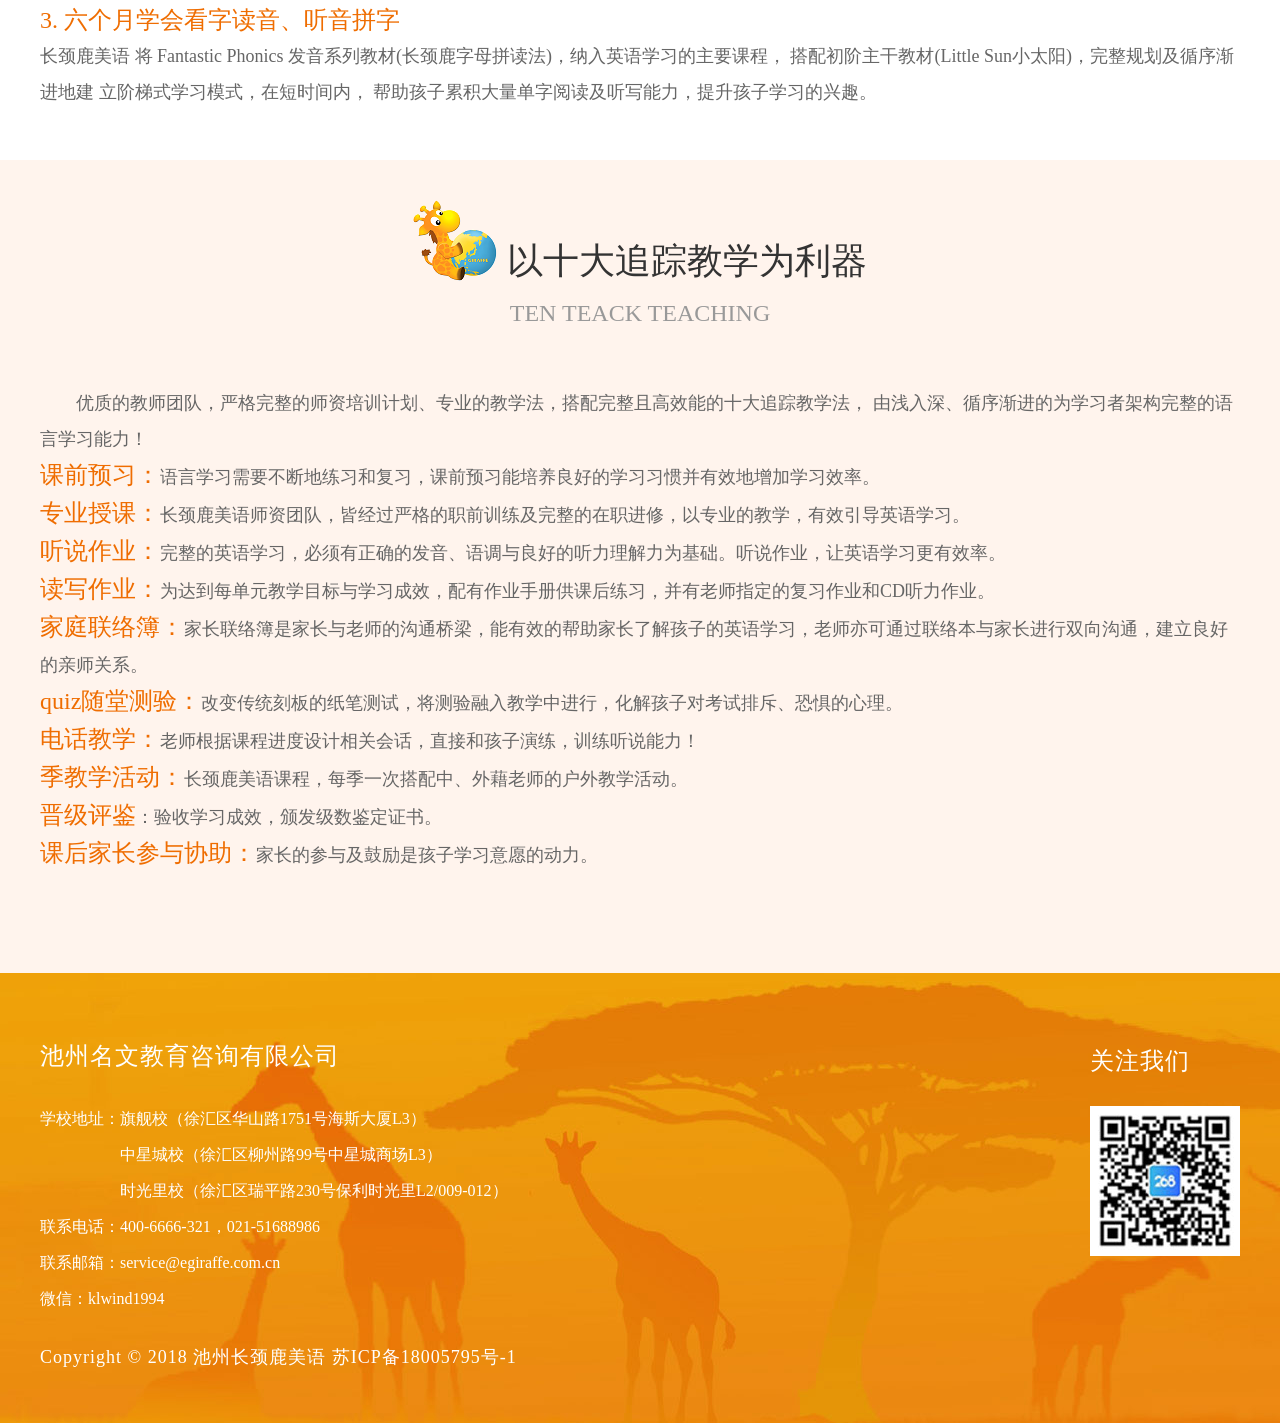
<file: teach_feature.html>
<!DOCTYPE html>
<html lang="zh">

<head>
    <meta charset="UTF-8">
    <!-- <meta name="viewport" content="width=device-width,initial-scale=1,minimum-scale=1,maximum-scale=1,user-scalable=no"> -->
    <meta http-equiv="X-UA-Compatible" content="ie=edge">
    <title>长颈鹿美语--教学与教材-特色教学法</title>
    <link rel="stylesheet" href="css/reset.css">
    <link rel="stylesheet" href="css/common.css">
    <link rel="stylesheet" href="css/teach.css">
    <!-- <link rel="stylesheet" href="css/hover-min.css"> -->
    <script src="js/jquery.js"></script>
    <script src="js/swiper.min.js"></script>
    <script src="js/common.js"></script>
    <!-- <script src="js/teach.js"></script> -->
</head>

<body>
    <div class="top-container">
        <div class="bg" style="background-image:url('img/head.jpg')">
            <!-- <img src="img/head.jpg" alt=""> -->
        </div>
        <div class="top-nav">
            <div class="w1200 nav-bar">
                <div class="logo">
                    <img src="img/logo2.png" alt="">
                </div>
                <div class="r-nav">
                    <ul class="web-nav clearfix">
                        <li class="nav-item">
                            <a href="index.html" class="item_link">首页</a>
                            <div class="item-pic">
                                <img src="img/animal1.png" alt="">
                            </div>
                        </li>
                        <li class="nav-item">
                            <a href="about_us.html" class="item_link">关于长颈鹿</a>
                            <div class="item-pic">
                                <img src="img/animal2.png" alt="">
                            </div>
                        </li>
                        <li class="nav-item nav-item-jx item-current">
                            <a href="teach_textbook.html" class="item_link">教材与教学</a>
                            <div class="item-pic">
                                <img src="img/animal3.png" alt="">
                            </div>
                            <div class="menu jx_menu">
                                <ul>
                                    <li class="menu_item jx_item"><a class="menu_item_link" href="teach_textbook.html">长颈鹿教材</a></li>
                                    <li class="menu_item jx_item menu_item_cur"><a class="menu_item_link" href="teach_feature.html">特色教学法</a></li>
                                    <li class="menu_item jx_item"><a class="menu_item_link" href="teach_diversification.html">多元化教学</a></li>
                                </ul>
                            </div>
                        </li>
                        <li class="nav-item nav-item-kc">
                            <a href="course_child.html" class="item_link">开设课程</a>
                            <div class="item-pic">
                                <img src="img/animal4.png" alt="">
                            </div>
                            <div class="menu kc_menu">
                                <ul>
                                    <li class="menu_item kc_item"><a class="menu_item_link kc_item_link" href="course_child.html">幼儿启蒙英语</a></li>
                                    <li class="menu_item kc_item menu_item_cur"><a class="menu_item_link kc_item_link"
                                            href="course_children.html">儿童进阶英语</a></li>
                                    <li class="menu_item kc_item"><a class="menu_item_link kc_item_link" href="course_juvenile.html">少儿强化英语</a></li>
                                    <li class="menu_item kc_item"><a class="menu_item_link kc_item_link" href="course_essence.html">菁英少年英语</a></li>
                                </ul>
                            </div>
                        </li>
                        <li class="nav-item">
                            <a href="news.html" class="item_link">新闻中心</a>
                            <div class="item-pic">
                                <img src="img/animal5.png" alt="">
                            </div>
                        </li>
                        <li class="nav-item nav-item-contact">
                            <a href="contact_us.html" class="item_link">联系我们</a>
                            <div class="item-pic">
                                <img src="img/animal6.png" alt="">
                            </div>
                            <div class="menu contact_menu">
                                <ul>
                                    <li class="menu_item contact_item menu_item_cur"><a class="menu_item_link" href="contact_us.html">联系我们</a></li>
                                    <li class="menu_item contact_item"><a class="menu_item_link" href="contact_job.html">工作机会</a></li>
                                </ul>
                            </div>
                        </li>
                    </ul>
                </div>
            </div>
        </div>
    </div>
    <div class="banner banner-pic">
        <img src="img/banner12.jpg" alt="">
        <!-- <h3 class="title special-font">特色教学法</h3> -->
    </div>
    <div class="main teach_main feature_main">
        <div class="column-wrapper">
            <div class="w1200 column column1">
                <h3 class="title"><img src="img/img47.png" class="title-pic" />以沟通式教学Communicative Approach为主轴</h3>
                <p class="subtitle">COMMUNICATIVE TEACHING</p>
                <div class="column-content special-font">
                    <p>
                        1 .强调学习「自然而活用的英语」。<br />
                        2 .容许会话的自由表达，但以不影响整体会话的结构为限。<br>
                        3 .结合主题式情境教学，培养「沟通能力」，不仅「学习英语」更能「使用英语」，有效率地提升英语学习成效！<br>
                        4 .是以学习者为中心的一种教学法，有别于以教师为中心的传统教学法。
                    </p>
                </div>
            </div>
        </div>
        <div class="column-wrapper shallow-bg">
            <div class="w1200 column column1 column2">
                <h3 class="title"><img src="img/img48.png" class="title-pic" />以触发式教学为手段</h3>
                <p class="subtitle">TRIGGER TEACHING</p>
                <div class="column-content special-font">
                    <p>
                        1 .经过归纳演绎的过程，学生易于了解较复杂的知识或原理原则。<br>
                        2 .利用归纳演绎方式来学习知识，学生易于了解较复杂的知识，时间上比较经济，不必学生费许多心思去摸索。<br>
                        3 .以学生的经验为基础，由老师提出问题，引导学生运用思想去回答、解决、分析、判断和归纳。<br>
                        4 .重视学生思想与启发，利于养成学生系统思考的习惯。<br>
                        5 .教学步骤清楚分明，便于按部就班，循序进行教学。<br>
                        6 .由教师事前准备教学教材，全盘掌握教学重点。<br>
                    </p>
                </div>
            </div>
        </div>
        <div class="column-wrapper">
            <div class="w1200 column column3">
                <h3 class="title"><img src="img/img49.png" class="title-pic" />以PHONICS字母拼读法为基础</h3>
                <p class="subtitle">PJONICS</p>
                <div class="column-content special-font">
                    <p>
                        <span class="subtitle">1. 用语言学观点设计</span><br>
                        <span class="content">在以英文为母语的国家中，字母拼读法 (Phonics)早已成为孩子学习语言的基础。
                            英文本身就是一个由 26个字母 组成的发音系统。</span>
                    </p>
                    <p class="m_t">
                        <span class="subtitle">2. 单字拼读规则练习</span><br>
                        <span class="content">当孩子能够认知字母与字母群的发音 规则时，同时也具备了看字读音，听音拼字的能力，
                            进而增加孩子学习单字的效率。</span>
                    </p>
                    <p class="m_t">
                        <span class="subtitle">3. 六个月学会看字读音、听音拼字</span><br>
                        <span class="content">长颈鹿美语 将 Fantastic Phonics 发音系列教材(长颈鹿字母拼读法)，纳入英语学习的主要课程，
                            搭配初阶主干教材(Little Sun小太阳)，完整规划及循序渐进地建 立阶梯式学习模式，在短时间内，
                            帮助孩子累积大量单字阅读及听写能力，提升孩子学习的兴趣。</span>
                    </p>
                </div>
            </div>
        </div>
        <div class="column-wrapper shallow-bg">
            <div class="w1200 column column4">
                <h3 class="title"><img src="img/img50.png" class="title-pic" />以十大追踪教学为利器</h3>
                <p class="subtitle">TEN TEACK TEACHING</p>
                <div class="column-content special-font">
                    <p class="summary">
                        优质的教师团队，严格完整的师资培训计划、专业的教学法，搭配完整且高效能的十大追踪教学法，
                        由浅入深、循序渐进的为学习者架构完整的语言学习能力！
                    </p>
                    <span class="subkey">课前预习：</span>语言学习需要不断地练习和复习，课前预习能培养良好的学习习惯并有效地增加学习效率。<br>
                    <span class="subkey">专业授课：</span>长颈鹿美语师资团队，皆经过严格的职前训练及完整的在职进修，以专业的教学，有效引导英语学习。<br>
                    <span class="subkey">听说作业：</span>完整的英语学习，必须有正确的发音、语调与良好的听力理解力为基础。听说作业，让英语学习更有效率。<br>
                    <span class="subkey">读写作业：</span>为达到每单元教学目标与学习成效，配有作业手册供课后练习，并有老师指定的复习作业和CD听力作业。<br>
                    <span class="subkey">家庭联络簿：</span>家长联络簿是家长与老师的沟通桥梁，能有效的帮助家长了解孩子的英语学习，老师亦可通过联络本与家长进行双向沟通，建立良好的亲师关系。<br>
                    <span class="subkey">quiz随堂测验：</span>改变传统刻板的纸笔测试，将测验融入教学中进行，化解孩子对考试排斥、恐惧的心理。<br>
                    <span class="subkey">电话教学：</span>老师根据课程进度设计相关会话，直接和孩子演练，训练听说能力！<br>
                    <span class="subkey">季教学活动：</span>长颈鹿美语课程，每季一次搭配中、外藉老师的户外教学活动。<br>
                    <span class="subkey">晋级评鉴</span>：验收学习成效，颁发级数鉴定证书。<br>
                    <span class="subkey">课后家长参与协助：</span>家长的参与及鼓励是孩子学习意愿的动力。<br>
                </div>
            </div>
        </div>

    </div>
    <div class="footer">
        <div class="w1200 content  special-font clearfix">
            <div class="left">
                <div class="contact-info">
                    <h3 class="company">池州名文教育咨询有限公司</h3>
                    <div class="company-info">
                        <div class="info-item school-addr clearfix">
                            <div class="name">
                                学校地址：
                            </div>
                            <div class="addr">
                                <p>旗舰校（徐汇区华山路1751号海斯大厦L3）</p>
                                <p>中星城校（徐汇区柳州路99号中星城商场L3）</p>
                                <p>时光里校（徐汇区瑞平路230号保利时光里L2/009-012）</p>
                            </div>
                        </div>
                        <p class="info-item tel">联系电话：400-6666-321，021-51688986</p>
                        <p class="info-item email">联系邮箱：service@egiraffe.com.cn</p>
                        <p class="info-item wexin">微信：klwind1994</p>
                    </div>
                </div>
                <div class="copyright">
                    Copyright © 2018 池州长颈鹿美语 <a href="#">苏ICP备18005795号-1</a>
                </div>
            </div>
            <div class="right-qrcode">
                <h3 class="title">关注我们</h3>
                <div class="qrcode">
                    <img src="img/img38.jpg" alt="">
                </div>
            </div>
        </div>
    </div>
</body>

</html>
</file>
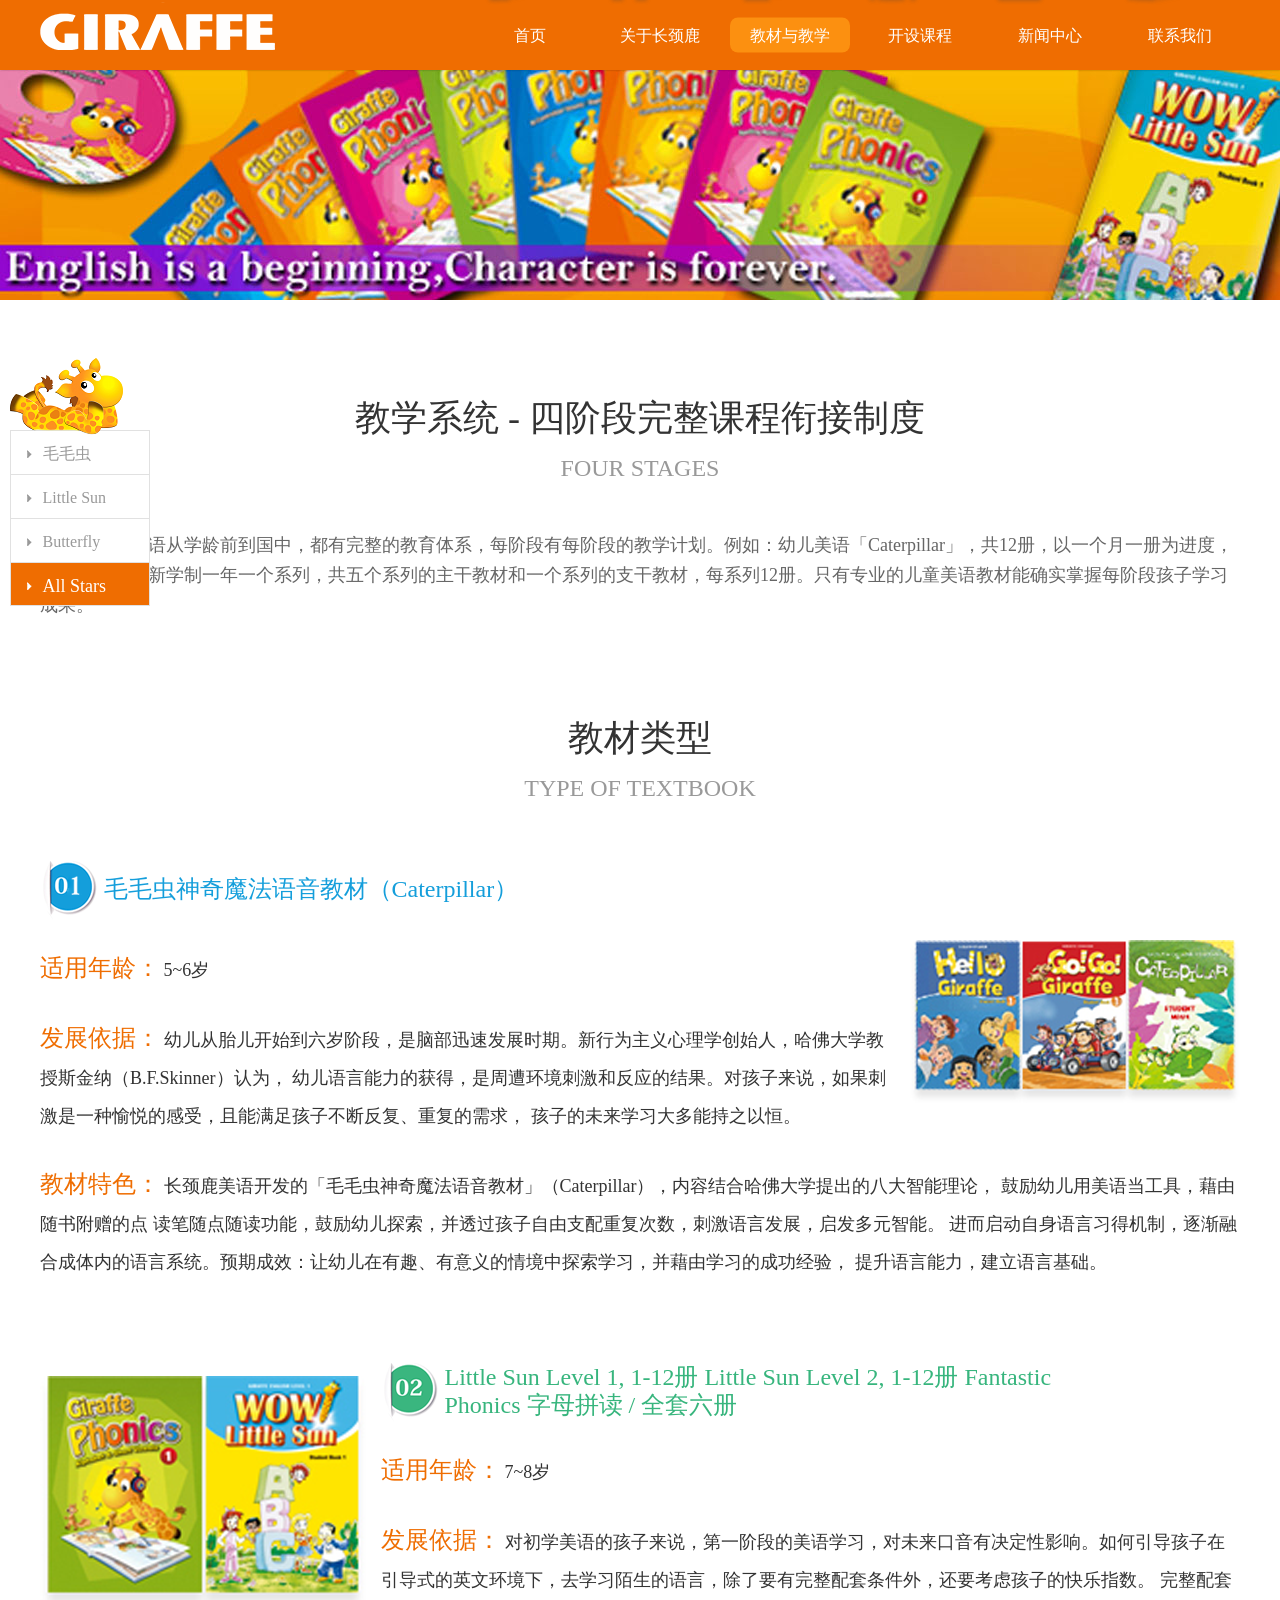
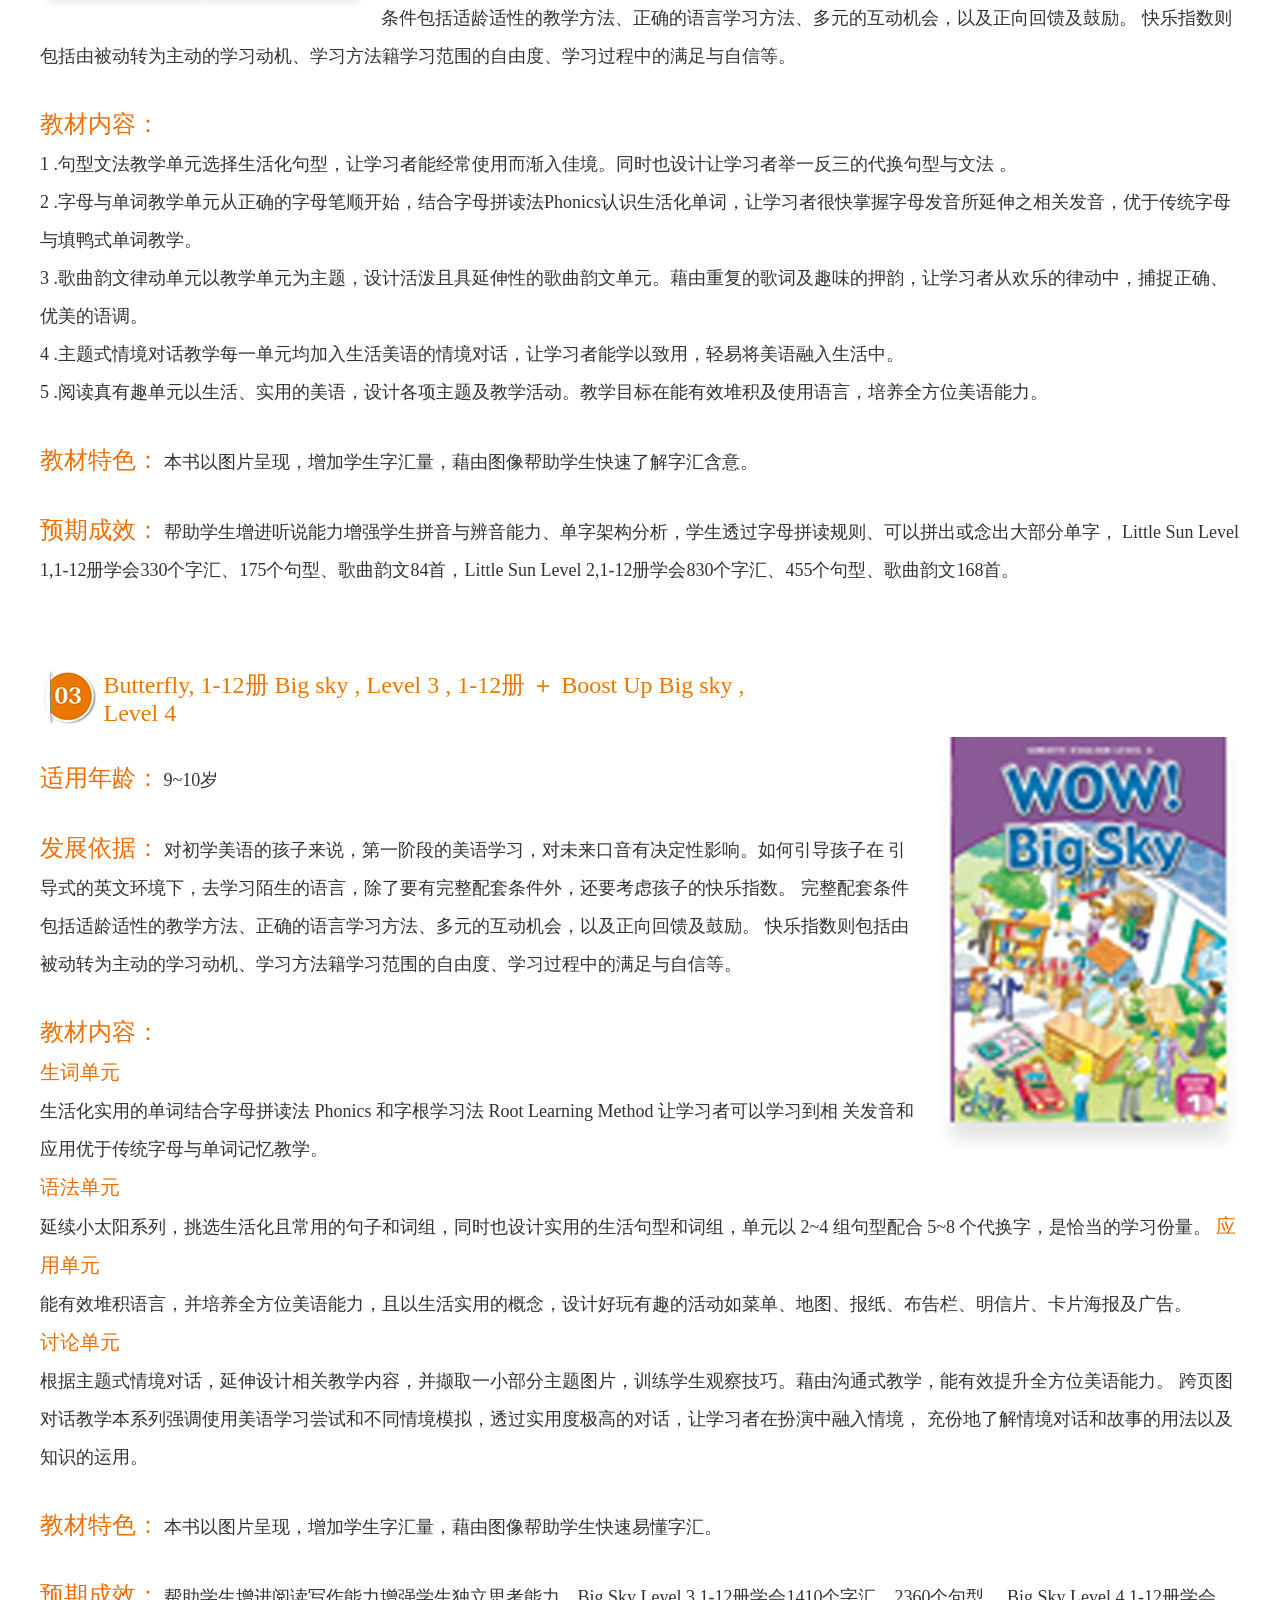
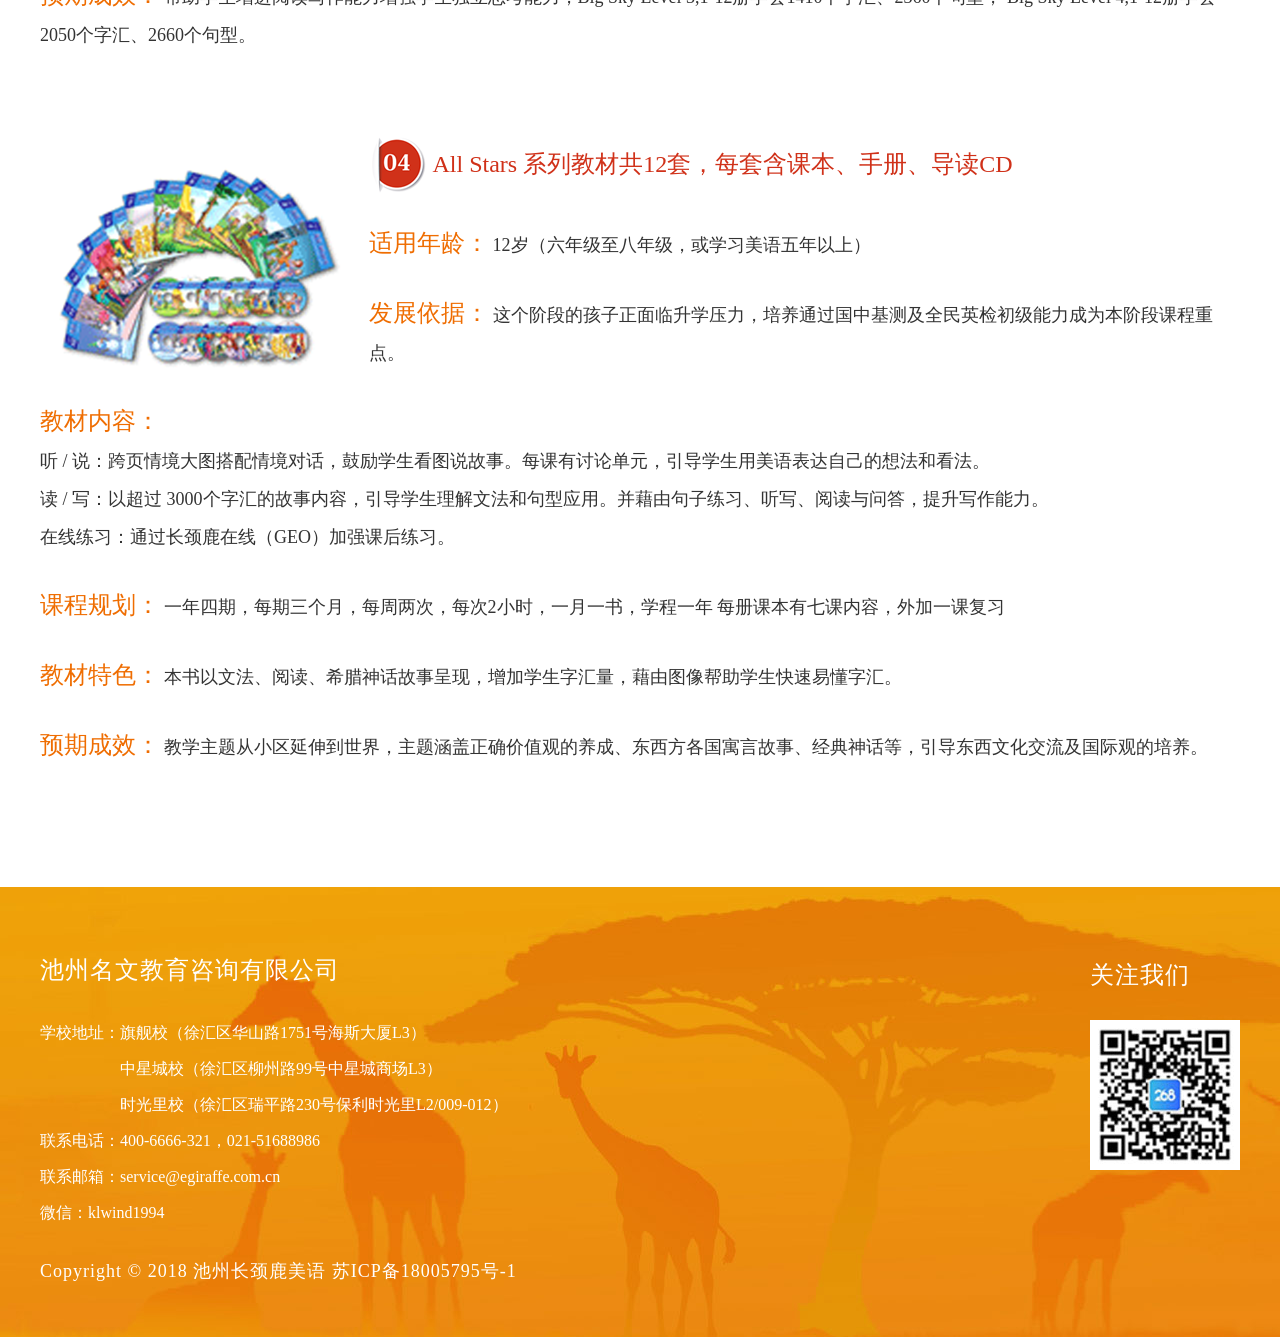
<file: teach_textbook.html>
<!DOCTYPE html>
<html lang="zh">

<head>
    <meta charset="UTF-8">
    <!-- <meta name="viewport" content="width=device-width,initial-scale=1,minimum-scale=1,maximum-scale=1,user-scalable=no"> -->
    <meta http-equiv="X-UA-Compatible" content="ie=edge">
    <title>长颈鹿美语--教学与教材-长颈鹿教材</title>
    <link rel="stylesheet" href="css/reset.css">
    <link rel="stylesheet" href="css/common.css">
    <link rel="stylesheet" href="css/teach.css">
    <!-- <link rel="stylesheet" href="css/hover-min.css"> -->
    <script src="js/jquery.js"></script>
    <script src="js/swiper.min.js"></script>
    <script src="js/common.js"></script>
    <script src="js/teach.js"></script>
</head>

<body>
    <div class="top-container">
        <div class="bg" style="background-image:url('img/head.jpg')">
            <!-- <img src="img/head.jpg" alt=""> -->
        </div>
        <div class="top-nav">
            <div class="w1200 nav-bar">
                <div class="logo">
                    <img src="img/logo2.png" alt="">
                </div>
                <div class="r-nav">
                    <ul class="web-nav clearfix">
                        <li class="nav-item">
                            <a href="index.html" class="item_link">首页</a>
                            <div class="item-pic">
                                <img src="img/animal1.png" alt="">
                            </div>
                        </li>
                        <li class="nav-item">
                            <a href="about_us.html" class="item_link">关于长颈鹿</a>
                            <div class="item-pic">
                                <img src="img/animal2.png" alt="">
                            </div>
                        </li>
                        <li class="nav-item nav-item-jx item-current">
                            <a href="teach_textbook.html" class="item_link">教材与教学</a>
                            <div class="item-pic">
                                <img src="img/animal3.png" alt="">
                            </div>
                            <div class="menu jx_menu">
                                <ul>
                                    <li class="menu_item jx_item menu_item_cur"><a class="menu_item_link" href="teach_textbook.html">长颈鹿教材</a></li>
                                    <li class="menu_item jx_item"><a class="menu_item_link" href="teach_feature.html">特色教学法</a></li>
                                    <li class="menu_item jx_item"><a class="menu_item_link" href="teach_diversification.html">多元化教学</a></li>
                                </ul>
                            </div>
                        </li>
                        <li class="nav-item nav-item-kc">
                            <a href="course_child.html" class="item_link">开设课程</a>
                            <div class="item-pic">
                                <img src="img/animal4.png" alt="">
                            </div>
                            <div class="menu kc_menu">
                                <ul>
                                    <li class="menu_item kc_item"><a class="menu_item_link kc_item_link" href="course_child.html">幼儿启蒙英语</a></li>
                                    <li class="menu_item kc_item menu_item_cur"><a class="menu_item_link kc_item_link"
                                            href="course_children.html">儿童进阶英语</a></li>
                                    <li class="menu_item kc_item"><a class="menu_item_link kc_item_link" href="course_juvenile.html">少儿强化英语</a></li>
                                    <li class="menu_item kc_item"><a class="menu_item_link kc_item_link" href="course_essence.html">菁英少年英语</a></li>
                                </ul>
                            </div>
                        </li>
                        <li class="nav-item">
                            <a href="news.html" class="item_link">新闻中心</a>
                            <div class="item-pic">
                                <img src="img/animal5.png" alt="">
                            </div>
                        </li>
                        <li class="nav-item nav-item-contact">
                            <a href="contact_us.html" class="item_link">联系我们</a>
                            <div class="item-pic">
                                <img src="img/animal6.png" alt="">
                            </div>
                            <div class="menu contact_menu">
                                <ul>
                                    <li class="menu_item contact_item menu_item_cur"><a class="menu_item_link" href="contact_us.html">联系我们</a></li>
                                    <li class="menu_item contact_item"><a class="menu_item_link" href="contact_job.html">工作机会</a></li>
                                </ul>
                            </div>
                        </li>
                    </ul>
                </div>
            </div>
        </div>
    </div>
    <div class="banner banner-pic">
        <img src="img/banner12.jpg" alt="">
        <!-- <h3 class="title special-font">长颈鹿教材</h3> -->
    </div>
    <div class="main teach_main">
        <ul class="aside-nav">
            <li class="nav-tab nav-tab-cur">
                <span class="sjx"></span>
                <span class="tab">毛毛虫</span>
            </li>
            <li class="nav-tab">
                <span class="sjx"></span>
                <span class="tab">Little Sun</span>
            </li>
            <li class="nav-tab">
                <span class="sjx"></span>
                <span class="tab">Butterfly</span>
            </li>
            <li class="nav-tab">
                <span class="sjx"></span>
                <span class="tab">All Stars</span>
            </li>
            <div class="pic">
                <img src="img/img44.png" alt="">
            </div>
        </ul>
        <div class="column-wrapper">
            <div class="w1200 column column1">
                <h3 class="title">教学系统 - 四阶段完整课程衔接制度</h3>
                <p class="subtitle">FOUR STAGES</p>
                <div class="column-content special-font">
                    <p>
                        长颈鹿美语从学龄前到国中，都有完整的教育体系，每阶段有每阶段的教学计划。例如：幼儿美语「Caterpillar」，共12册，以一个月一册为进度，
                        完成后即衔接新学制一年一个系列，共五个系列的主干教材和一个系列的支干教材，每系列12册。只有专业的儿童美语教材能确实掌握每阶段孩子学习成果。
                    </p>
                </div>
            </div>
        </div>
        <div class="column-wrapper">
            <div class="w1200 column column2">
                <h3 class="title">教材类型</h3>
                <p class="subtitle">TYPE OF TEXTBOOK</p>
                <div class="column-content special-font">
                    <div class="type caterpillar" id="nav1">
                        <img src="img/img24.png" alt="" class="f_r">
                        <h3 class="type_name">
                            <img src="img/img20.png" alt="" class="icon">
                            <p class="name">毛毛虫神奇魔法语音教材（Caterpillar）</p>
                        </h3>
                        <p class="item-desc special-font">
                            <span class="item-key">适用年龄：</span>
                            <span class="item-value">5~6岁</span>
                        </p>
                        <p class="item-desc special-font">
                            <span class="item-key">发展依据：</span>
                            <span class="item-value">幼儿从胎儿开始到六岁阶段，是脑部迅速发展时期。新行为主义心理学创始人，哈佛大学教授斯金纳（B.F.Skinner）认为，
                                幼儿语言能力的获得，是周遭环境刺激和反应的结果。对孩子来说，如果刺激是一种愉悦的感受，且能满足孩子不断反复、重复的需求，
                                孩子的未来学习大多能持之以恒。</span>
                        </p>
                        <p class="item-desc special-font">
                            <span class="item-key">教材特色：</span>
                            <span class="item-value">长颈鹿美语开发的「毛毛虫神奇魔法语音教材」（Caterpillar），内容结合哈佛大学提出的八大智能理论，
                                鼓励幼儿用美语当工具，藉由随书附赠的点 读笔随点随读功能，鼓励幼儿探索，并透过孩子自由支配重复次数，刺激语言发展，启发多元智能。
                                进而启动自身语言习得机制，逐渐融合成体内的语言系统。预期成效：让幼儿在有趣、有意义的情境中探索学习，并藉由学习的成功经验，
                                提升语言能力，建立语言基础。</span>
                        </p>

                    </div>
                    <div class="type little-sun" id="nav2">
                        <img src="img/img25.png" alt="" class="f_l">
                        <h3 class="type_name">
                            <img src="img/img21.png" alt="" class="icon">
                            <p class="name">Little Sun Level 1, 1-12册 Little Sun Level 2, 1-12册 Fantastic
                                Phonics 字母拼读 / 全套六册</p>
                        </h3>
                        <p class="item-desc special-font">
                            <span class="item-key">适用年龄：</span>
                            <span class="item-value">7~8岁</span>
                        </p>
                        <p class="item-desc special-font">
                            <span class="item-key">发展依据：</span>
                            <span class="item-value">对初学美语的孩子来说，第一阶段的美语学习，对未来口音有决定性影响。如何引导孩子在
                                引导式的英文环境下，去学习陌生的语言，除了要有完整配套条件外，还要考虑孩子的快乐指数。
                                完整配套条件包括适龄适性的教学方法、正确的语言学习方法、多元的互动机会，以及正向回馈及鼓励。
                                快乐指数则包括由被动转为主动的学习动机、学习方法籍学习范围的自由度、学习过程中的满足与自信等。
                            </span>
                        </p>
                        <p class="item-desc special-font">
                            <span class="item-key">教材内容：</span><br />
                            <span class="item-value">
                                1 .句型文法教学单元选择生活化句型，让学习者能经常使用而渐入佳境。同时也设计让学习者举一反三的代换句型与文法 。<br />
                                2 .字母与单词教学单元从正确的字母笔顺开始，结合字母拼读法Phonics认识生活化单词，让学习者很快掌握字母发音所延伸之相关发音，优于传统字母与填鸭式单词教学。<br />
                                3 .歌曲韵文律动单元以教学单元为主题，设计活泼且具延伸性的歌曲韵文单元。藉由重复的歌词及趣味的押韵，让学习者从欢乐的律动中，捕捉正确、优美的语调。 <br />
                                4 .主题式情境对话教学每一单元均加入生活美语的情境对话，让学习者能学以致用，轻易将美语融入生活中。 <br />
                                5 .阅读真有趣单元以生活、实用的美语，设计各项主题及教学活动。教学目标在能有效堆积及使用语言，培养全方位美语能力。
                            </span>
                        </p>
                        <p class="item-desc special-font">
                            <span class="item-key">教材特色：</span>
                            <span class="item-value">本书以图片呈现，增加学生字汇量，藉由图像帮助学生快速了解字汇含意。</span>
                        </p>
                        <p class="item-desc special-font">
                            <span class="item-key">预期成效：</span>
                            <span class="item-value">帮助学生增进听说能力增强学生拼音与辨音能力、单字架构分析，学生透过字母拼读规则、可以拼出或念出大部分单字，
                                Little Sun Level 1,1-12册学会330个字汇、175个句型、歌曲韵文84首，Little Sun Level
                                2,1-12册学会830个字汇、455个句型、歌曲韵文168首。</span>
                        </p>

                    </div>
                    <div class="type butterfly" id="nav3">
                        <img src="img/img26.png" alt="" class="f_r">
                        <h3 class="type_name">
                            <img src="img/img22.png" alt="" class="icon">
                            <p class="name"> Butterfly, 1-12册 Big sky , Level 3 , 1-12册 ＋ Boost Up Big sky ,
                                Level 4</p>
                        </h3>
                        <p class="item-desc special-font">
                            <span class="item-key">适用年龄：</span>
                            <span class="item-value">9~10岁 </span>
                        </p>
                        <p class="item-desc special-font">
                            <span class="item-key">发展依据：</span>
                            <span class="item-value">对初学美语的孩子来说，第一阶段的美语学习，对未来口音有决定性影响。如何引导孩子在
                                引导式的英文环境下，去学习陌生的语言，除了要有完整配套条件外，还要考虑孩子的快乐指数。
                                完整配套条件包括适龄适性的教学方法、正确的语言学习方法、多元的互动机会，以及正向回馈及鼓励。
                                快乐指数则包括由被动转为主动的学习动机、学习方法籍学习范围的自由度、学习过程中的满足与自信等。
                            </span>
                        </p>
                        <p class="item-desc special-font">
                            <span class="item-key">教材内容：</span><br />
                            <span class="item-value">
                                <span class="subkey">生词单元</span><br />
                                生活化实用的单词结合字母拼读法 Phonics 和字根学习法 Root Learning Method 让学习者可以学习到相
                                关发音和应用优于传统字母与单词记忆教学。 <br />
                                <span class="subkey">语法单元</span><br />
                                延续小太阳系列，挑选生活化且常用的句子和词组，同时也设计实用的生活句型和词组，单元以 2~4 组句型配合 5~8 个代换字，是恰当的学习份量。
                                <span class="subkey">应用单元</span><br />
                                能有效堆积语言，并培养全方位美语能力，且以生活实用的概念，设计好玩有趣的活动如菜单、地图、报纸、布告栏、明信片、卡片海报及广告。<br />
                                <span class="subkey">讨论单元</span><br />
                                根据主题式情境对话，延伸设计相关教学内容，并撷取一小部分主题图片，训练学生观察技巧。藉由沟通式教学，能有效提升全方位美语能力。
                                跨页图对话教学本系列强调使用美语学习尝试和不同情境模拟，透过实用度极高的对话，让学习者在扮演中融入情境，
                                充份地了解情境对话和故事的用法以及知识的运用。
                            </span>
                            </span>
                            <p class="item-desc special-font">
                                <span class="item-key">教材特色：</span>
                                <span class="item-value">本书以图片呈现，增加学生字汇量，藉由图像帮助学生快速易懂字汇。</span>
                            </p>
                            <p class="item-desc special-font">
                                <span class="item-key">预期成效：</span>
                                <span class="item-value">帮助学生增进阅读写作能力增强学生独立思考能力，Big Sky Level 3,1-12册学会1410个字汇、2360个句型，
                                    Big Sky Level 4,1-12册学会2050个字汇、2660个句型。</span>
                            </p>
                    </div>
                    <div class="type allstars" id="nav4">
                        <img src="img/img27.png" alt="" class="f_l">
                        <h3 class="type_name">
                            <img src="img/img23.png" alt="" class="icon">
                            <p class="name">All Stars 系列教材共12套，每套含课本、手册、导读CD</p>
                        </h3>
                        <p class="item-desc special-font">
                            <span class="item-key">适用年龄：</span>
                            <span class="item-value">12岁（六年级至八年级，或学习美语五年以上）</span>
                        </p>
                        <p class="item-desc special-font">
                            <span class="item-key">发展依据：</span>
                            <span class="item-value">
                                这个阶段的孩子正面临升学压力，培养通过国中基测及全民英检初级能力成为本阶段课程重点。
                            </span>
                        </p>
                        <p class="item-desc special-font">
                            <span class="item-key">教材内容：</span><br />
                            <span class="item-value">
                                听 / 说：跨页情境大图搭配情境对话，鼓励学生看图说故事。每课有讨论单元，引导学生用美语表达自己的想法和看法。<br />
                                读 / 写：以超过 3000个字汇的故事内容，引导学生理解文法和句型应用。并藉由句子练习、听写、阅读与问答，提升写作能力。<br />
                                在线练习：通过长颈鹿在线（GEO）加强课后练习。<br />
                            </span>
                        </p>
                        <p class="item-desc special-font">
                            <span class="item-key">课程规划：</span>
                            <span class="item-value">一年四期，每期三个月，每周两次，每次2小时，一月一书，学程一年 每册课本有七课内容，外加一课复习</span>
                        </p>
                        <p class="item-desc special-font">
                            <span class="item-key">教材特色：</span>
                            <span class="item-value">本书以文法、阅读、希腊神话故事呈现，增加学生字汇量，藉由图像帮助学生快速易懂字汇。</span>
                        </p>
                        <p class="item-desc special-font">
                            <span class="item-key">预期成效：</span>
                            <span class="item-value">教学主题从小区延伸到世界，主题涵盖正确价值观的养成、东西方各国寓言故事、经典神话等，引导东西文化交流及国际观的培养。</span>
                        </p>
                    </div>
                </div>
            </div>
        </div>

    </div>
    <div class="footer">
        <div class="w1200 content  special-font clearfix">
            <div class="left">
                <div class="contact-info">
                    <h3 class="company">池州名文教育咨询有限公司</h3>
                    <div class="company-info">
                        <div class="info-item school-addr clearfix">
                            <div class="name">
                                学校地址：
                            </div>
                            <div class="addr">
                                <p>旗舰校（徐汇区华山路1751号海斯大厦L3）</p>
                                <p>中星城校（徐汇区柳州路99号中星城商场L3）</p>
                                <p>时光里校（徐汇区瑞平路230号保利时光里L2/009-012）</p>
                            </div>
                        </div>
                        <p class="info-item tel">联系电话：400-6666-321，021-51688986</p>
                        <p class="info-item email">联系邮箱：service@egiraffe.com.cn</p>
                        <p class="info-item wexin">微信：klwind1994</p>
                    </div>
                </div>
                <div class="copyright">
                    Copyright © 2018 池州长颈鹿美语 <a href="#">苏ICP备18005795号-1</a>
                </div>
            </div>
            <div class="right-qrcode">
                <h3 class="title">关注我们</h3>
                <div class="qrcode">
                    <img src="img/img38.jpg" alt="">
                </div>
            </div>
        </div>
    </div>
</body>

</html>
</file>
<file: css/common.css>
/*头部导航条、banner轮播及footer公共样式*/
* {
  box-sizing: border-box;
}
.w1200 {
  /*版心宽度1200*/
  width: 1200px;
  margin: 0 auto;
}
.f_l {
  float: left;
}
.f_r {
  float: right;
}
img {
  vertical-align: middle;
}
html {
  overflow-y: scroll;
  overflow-x: hidden;
}
body {
  font-family: PingFang-SC-Regular;
  font-size: 14px;
}
h1,
h2,
h3,
h4 {
  font-weight: normal;
}
input,
button {
  outline: none;
  border: none;
}
/*去除苹果移动端按钮默认样式--圆角和渐变色*/
input[type=submit],
input[type=reset],
input[type=button],
input[type=text],
input[type=tel],
input[type=password] {
  -webkit-appearance: none;
  border-radius: 0;
}
textarea {
  -webkit-appearance: none;
  border-radius: 0;
  border: none;
  outline: none;
  resize: none;
  font-weight: 400;
}
input::-webkit-input-placeholder {
  /* WebKit browsers */
  color: #999;
}
input:-moz-placeholder {
  /* Mozilla Firefox 4 to 18 */
  color: #999;
}
input::-moz-placeholder {
  /* Mozilla Firefox 19+ */
  color: #999;
}
input:-ms-input-placeholder {
  /* Internet Explorer 10+ */
  color: #999;
}
.special-font {
  font-family: PingFang-SC-Medium;
}
/*清除浮动*/
.clearfix:after {
  content: "";
  display: block;
  height: 0;
  clear: both;
  visibility: hidden;
}
/* IE6、7 专有 */
.clearfix {
  *zoom: 1;
}
.bg {
  text-align: center;
}
.top-nav {
  width: 100%;
  height: 70px;
  line-height: 70px;
  background-color: #ef6d01;
  box-shadow: 0px 0px 2px 0 rgba(0, 0, 0, 0.3);
}
.top-nav .nav-bar {
  position: relative;
  height: 100%;
}
.top-nav .nav-bar .logo {
  position: absolute;
  left: 0;
  bottom: 20px;
  z-index: 2;
}
.top-nav .nav-bar .pos-center {
  bottom: 50%;
  transform: translateY(50%);
}
.top-nav .nav-bar .r-nav {
  float: right;
}
.top-nav .nav-bar .r-nav .nav-item {
  float: left;
  position: relative;
  margin-right: 10px;
  width: 120px;
  height: 70px;
  color: #fff;
}
.top-nav .nav-bar .r-nav .nav-item:nth-child(6) {
  margin-right: 0;
}
.top-nav .nav-bar .r-nav .nav-item .item-pic {
  position: absolute;
  top: 5px;
  left: 50%;
  transform: translate(-50%, -100%);
}
.top-nav .nav-bar .r-nav .nav-item .item_link {
  position: absolute;
  top: 50%;
  left: 0;
  width: 100%;
  transform: translateY(-50%);
  display: block;
  height: 35px;
  line-height: 35px;
  font-size: 16px;
  text-align: center;
  color: #fff!important;
}
.top-nav .nav-bar .r-nav .nav-item .menu {
  display: none;
  position: absolute;
  bottom: 0;
  left: 50%;
  transform: translate(-50%, 100%);
  padding: 2px 0 0;
  background-color: transparent;
  box-shadow: 0px 0px 2px 0px rgba(0, 0, 0, 0.3);
  border-radius: 0px 0px 5px 5px;
  overflow: hidden;
  z-index: 1000;
}
.top-nav .nav-bar .r-nav .nav-item .menu .menu_item {
  width: 120px;
  text-align: center;
  background-color: #fa9a00;
}
.top-nav .nav-bar .r-nav .nav-item .menu .menu_item > a {
  display: block;
  height: 30px;
  line-height: 30px;
  font-size: 14px;
  color: #fff!important;
}
.top-nav .nav-bar .r-nav .nav-item .menu:nth-child(1) {
  margin-top: 0;
}
.top-nav .nav-bar .r-nav .nav-item .menu_item_cur .menu_item_link {
  background-color: #ef6d01;
}
.top-nav .nav-bar .r-nav .item-current .item_link {
  background-color: #fc9010;
  border-radius: 8px;
}
.fix-nav {
  position: fixed;
  top: 0;
  left: 0;
  width: 100%;
  z-index: 999;
}
.banner {
  position: relative;
  text-align: center;
}
.banner .swiper-container .swiper-slide {
  text-align: center;
}
.banner .swiper-container .swiper-slide .slide {
  display: inline-block;
  position: relative;
}
.banner .swiper-container .swiper-slide .slide > img {
  width: 100%;
}
.banner .swiper-container .swiper-slide .slide .home-banner-desc {
  position: absolute;
  bottom: 147px;
  left: 366px;
  font-weight: 300;
}
.banner .swiper-container .swiper-slide .slide .home-banner-desc .zy-btn {
  display: block;
  width: 160px;
  height: 50px;
  line-height: 50px;
  font-family: PingFang-SC-Bold;
  font-size: 20px;
  color: #fff !important;
  background-color: #ef6d01;
  border-radius: 5px;
  cursor: pointer;
}
.banner .swiper-container .swiper-pagination .swiper-pagination-bullet {
  width: 80px;
  height: 6px;
  background-color: #ffffff;
  border-radius: 3px;
  opacity: 0.38;
}
.banner .swiper-container .swiper-pagination .swiper-pagination-bullet-active {
  background-color: #f7faff;
  opacity: 1;
}
.banner .swiper-container .swiper-button-next,
.banner .swiper-container .swiper-button-prev {
  display: none;
  width: 60px;
  height: 80px;
  background-color: rgba(255, 255, 255, 0.4);
}
.banner .swiper-container .swiper-button-next {
  right: 0;
  background: url("../img/icon_arr.png") no-repeat;
  background-position-x: -60px;
  background-size: cover;
}
.banner .swiper-container .swiper-button-prev {
  left: 0;
  background: url("../img/icon_arr.png") no-repeat;
  background-size: cover;
}
.banner .title {
  position: absolute;
  top: 50%;
  left: 50%;
  transform: translate(-50%, -50%);
  font-size: 60px;
  font-style: italic;
  color: #ffffff;
}
.main .column-wrapper .column {
  padding-top: 100px;
}
.main .column-wrapper .column .title {
  font-family: PingFang-SC-Bold;
  font-size: 36px;
  line-height: 1em;
  letter-spacing: 0px;
  color: #333;
  text-align: center;
}
.main .column-wrapper .column .subtitle {
  margin-top: 20px;
  font-size: 24px;
  line-height: 1em;
  color: #999;
  text-align: center;
}
.footer {
  height: 450px;
  padding-top: 70px;
  background: url("../img/foot.jpg") no-repeat;
  background-position: center center;
}
.footer .content {
  letter-spacing: 1px;
  color: #fff;
}
.footer .content .left {
  float: left;
}
.footer .content .left .company {
  font-size: 24px;
  color: #fff;
}
.footer .content .left .company-info {
  margin-top: 30px;
  font-size: 16px;
  line-height: 36px;
  letter-spacing: 0;
  color: #ffffff;
}
.footer .content .left .company-info .school-addr .name {
  float: left;
}
.footer .content .left .company-info .school-addr .addr {
  float: left;
}
.footer .content .left .copyright {
  margin-top: 30px;
  font-size: 18px;
  color: #fff;
}
.footer .content .left .copyright > a {
  color: #fff !important;
}
.footer .content .right-qrcode {
  float: right;
}
.footer .content .right-qrcode .title {
  margin-top: 5px;
  font-family: PingFang-SC-Bold;
  font-size: 24px;
}
.footer .content .right-qrcode .qrcode {
  display: inline-block;
  background-color: #000;
  margin-top: 30px;
}
.footer .content .right-qrcode .qrcode > img {
  opacity: 1;
}
</file>
<file: css/index.css>
/*首页 样式*/
body {
  padding-top: 0;
}
.firstPage {
  height: 100vh;
  padding-top: 280px;
}
.firstPage .banner {
  height: 100%;
}
.firstPage .banner .swiper-container {
  height: 100%;
}
.firstPage .banner .swiper-container .slide {
  height: 100%;
}
.firstPage .banner .swiper-container .slide > img {
  height: 100%;
}
.index-aside-nav {
  position: fixed;
  right: 50px;
  top: 60%;
  transform: translateY(-50%);
  width: 110px;
  z-index: 999;
}
.index-aside-nav .tab-list {
  position: relative;
}
.index-aside-nav .tab-list .tab {
  position: relative;
  height: 100px;
  text-align: center;
  cursor: pointer;
}
.index-aside-nav .tab-list .tab .tab-content {
  position: absolute;
  top: 50%;
  left: 50%;
  transform: translate(-50%, -50%);
}
.index-aside-nav .tab-list .tab .tab-content .tab-name {
  margin-top: 10px;
  font-family: PingFang-SC-Bold;
  font-size: 18px;
  letter-spacing: 0px;
  color: #fff;
  white-space: nowrap;
}
.index-aside-nav .tab-list .tab:nth-child(1) {
  border-radius: 5px 5px 0px 0px;
  background-image: linear-gradient(0deg, #f07b15 0%, #ffcc17 100%);
}
.index-aside-nav .tab-list .tab:nth-child(2),
.index-aside-nav .tab-list .tab:nth-child(3) {
  margin-top: 5px;
}
.index-aside-nav .tab-list .tab:nth-child(2) {
  background-image: linear-gradient(0deg, #ef6d01 0%, #f0811e 100%);
}
.index-aside-nav .tab-list .tab:nth-child(3) {
  height: 36px;
  background-color: #ef6d01;
  border-radius: 0px 0px 5px 5px;
}
.index-aside-nav .tab-list .tab:nth-child(3) .tab-name {
  margin-top: 0;
}
.index-aside-nav .bg {
  position: absolute;
  top: 3px;
  left: 50%;
  transform: translate(-50%, -100%);
}
.index-aside-nav .form-container {
  display: none;
  position: absolute;
  left: -6px;
  top: 0;
  transform: translateX(-100%);
  width: 350px;
  height: 400px;
  background-color: #fff;
  box-shadow: 0px 1px 7px 0px rgba(0, 0, 0, 0.4);
  border-radius: 10px;
  z-index: 999;
}
.index-aside-nav .form-container .form-title {
  height: 60px;
  line-height: 60px;
  font-family: PingFang-SC-Bold;
  font-size: 28px;
  letter-spacing: 0px;
  color: #fff;
  background-color: #ef6d01;
  border-radius: 10px 10px 0px 0px;
  text-align: center;
}
.index-aside-nav .form-container .audition-form {
  padding: 25px 36px 50px;
}
.index-aside-nav .form-container .audition-form .input-item {
  margin-top: 11px;
  font-family: PingFang-SC-Medium;
  color: #666;
  height: 35px;
}
.index-aside-nav .form-container .audition-form .input-item > input {
  height: 100%;
  width: 100%;
  padding: 0 16px;
  border-radius: 3px;
  border: solid 1px #bfbfbf;
  font-size: 16px;
  color: #666;
}
.index-aside-nav .form-container .audition-form .input-item > select {
  height: 100%;
  width: 100%;
  padding: 0 12px;
  font-size: 16px;
  color: #666;
  border-radius: 3px;
  border: solid 1px #bfbfbf;
  outline: none;
}
.index-aside-nav .form-container .audition-form .input-item:nth-child(2) > select {
  float: left;
  height: 100%;
  width: 139px;
  padding: 0 12px;
  font-size: 16px;
  color: #666;
  border-radius: 3px;
  border: solid 1px #bfbfbf;
  outline: none;
}
.index-aside-nav .form-container .audition-form .input-item:nth-child(2) > select:nth-child(1) {
  width: 132px;
  margin-right: 7px;
}
.index-aside-nav .form-container .audition-form .input-item:nth-child(2) > select .fontColor9 {
  color: #999;
}
.index-aside-nav .form-container .audition-form .btn-submit {
  display: block;
  margin-top: 20px;
  height: 36px;
  line-height: 36px;
  font-size: 16px;
  color: #fff !important;
  text-align: center;
  background-color: #ef6d01;
  border-radius: 3px;
  cursor: pointer;
}
.index-aside-nav .kczy-container {
  display: none;
  position: absolute;
  left: -6px;
  top: 0;
  transform: translateX(-100%);
  width: 350px;
  height: 400px;
  background-color: #ffffff;
  box-shadow: 0px 1px 7px 0px rgba(0, 0, 0, 0.4);
  border-radius: 10px;
  z-index: 999;
}
.index-aside-nav .kczy-container .form-title {
  height: 60px;
  line-height: 60px;
  font-family: PingFang-SC-Bold;
  font-size: 28px;
  letter-spacing: 0px;
  color: #fff;
  background-color: #ef6d01;
  border-radius: 10px 10px 0px 0px;
  text-align: center;
}
.index-aside-nav .kczy-container .inner-box {
  text-align: center;
}
.index-aside-nav .kczy-container .inner-box .qrcode > img {
  width: 183px;
  height: auto;
}
.index-aside-nav .kczy-container .inner-box .desc {
  margin-top: 10px;
  font-size: 24px;
  line-height: 24px;
  letter-spacing: 0px;
  color: #999;
}
.index-aside-nav .kczy-container .inner-box .tel {
  margin-top: 30px;
  font-size: 28px;
  line-height: 1em;
  letter-spacing: 0px;
  color: #333;
}
.index-aside-nav .close_tc {
  position: absolute;
  right: 10px;
  top: 10px;
  cursor: pointer;
}
.index-aside-nav .close_tc > img {
  width: 30px;
  height: auto;
}
.index_main .column-wrapper .column1 .column-content {
  margin-top: 80px;
}
.index_main .column-wrapper .column1 .column-content .kcList .kcItem {
  float: left;
  width: 285px;
  height: 420px;
  padding: 30px 15px;
  margin-right: 20px;
  border-radius: 5px;
  letter-spacing: 0px;
  background-color: #0798d9;
}
.index_main .column-wrapper .column1 .column-content .kcList .kcItem:nth-child(2) {
  background-color: #e34752;
}
.index_main .column-wrapper .column1 .column-content .kcList .kcItem:nth-child(2) .item .key {
  color: #e34752;
}
.index_main .column-wrapper .column1 .column-content .kcList .kcItem:nth-child(3) {
  background-color: #ffa200;
}
.index_main .column-wrapper .column1 .column-content .kcList .kcItem:nth-child(3) .item .key {
  color: #ffa200;
}
.index_main .column-wrapper .column1 .column-content .kcList .kcItem:nth-child(4) {
  margin-right: 0;
  background-color: #009d46;
}
.index_main .column-wrapper .column1 .column-content .kcList .kcItem:nth-child(4) .item .key {
  color: #009d46;
}
.index_main .column-wrapper .column1 .column-content .kcList .kcItem .kcName {
  font-size: 28px;
  line-height: 30px;
  color: #fffefe;
  text-align: center;
}
.index_main .column-wrapper .column1 .column-content .kcList .kcItem .kcClass {
  margin-top: 20px;
  font-size: 16px;
  line-height: 30px;
  color: #fff;
}
.index_main .column-wrapper .column1 .column-content .kcList .kcItem .item {
  margin-top: 10px;
}
.index_main .column-wrapper .column1 .column-content .kcList .kcItem .item .key {
  display: inline-block;
  width: 100px;
  height: 30px;
  margin-right: 20px;
  font-size: 18px;
  line-height: 30px;
  color: #42bced;
  background-color: #fff;
  border-radius: 5px;
  text-align: center;
}
.index_main .column-wrapper .column1 .column-content .kcList .kcItem .item .value {
  font-size: 18px;
  line-height: 30px;
  color: #fff;
}
.index_main .column-wrapper .column1 .column-content .kcList .kcItem .courses .value {
  font-size: 16px;
}
.index_main .column-wrapper .column1 .column-content .btn-audition {
  display: block;
  margin: 100px auto 30px;
  width: 180px;
  height: 50px;
  line-height: 50px;
  font-family: PingFang-SC-Bold;
  font-size: 20px;
  color: #ef6d01 !important;
  text-align: center;
  border-radius: 5px;
  border: solid 1px #ef6d01;
}
.index_main .column-wrapper .column2 .column-content {
  margin-top: 50px;
}
.index_main .column-wrapper .column2 .column-content .intro {
  font-size: 18px;
  line-height: 30px;
  text-indent: 2em;
  letter-spacing: 0px;
  color: #666666;
  text-align: justify;
}
.index_main .column-wrapper .column2 .column-content .btn-more {
  display: block;
  margin: 70px auto 0;
  width: 180px;
  height: 50px;
  line-height: 50px;
  font-family: PingFang-SC-Bold;
  font-size: 20px;
  color: #666;
  border-radius: 5px;
  border: solid 1px #666;
  text-align: center;
}
.index_main .column-wrapper .column3 .column-content {
  margin-top: 60px;
  padding-bottom: 80px;
}
.index_main .column-wrapper .column3 .column-content .series {
  position: relative;
  text-align: center;
}
.index_main .column-wrapper .column3 .column-content .series .textbook {
  position: absolute;
  font-size: 24px;
  line-height: 30px;
  letter-spacing: 0px;
}
.index_main .column-wrapper .column3 .column-content .series .textbook1 {
  top: 66px;
  left: 100px;
  color: #0798d9;
}
.index_main .column-wrapper .column3 .column-content .series .textbook2 {
  top: 72px;
  right: 60px;
  color: #e34752;
}
.index_main .column-wrapper .column3 .column-content .series .textbook3 {
  top: 195px;
  left: 60px;
  color: #ffa200;
}
.index_main .column-wrapper .column3 .column-content .series .textbook4 {
  top: 193px;
  right: 0;
  color: #009d46;
}
.index_main .column-wrapper .column3 .column-content .desc {
  margin-top: 60px;
  font-size: 18px;
  line-height: 30px;
  letter-spacing: 0px;
  color: #666;
  text-indent: 2em;
  text-align: justify;
}
.index_main .column-wrapper .column4 .column-content {
  position: relative;
  margin-top: 70px;
}
.index_main .column-wrapper .column4 .column-content .teacher-swiper {
  width: 960px;
  margin: 0 auto;
}
.index_main .column-wrapper .column4 .column-content .teacher-swiper .slide .item-teacher .teacher-photo {
  float: left;
  margin-right: 50px;
}
.index_main .column-wrapper .column4 .column-content .teacher-swiper .slide .item-teacher .teacher-profile {
  float: left;
  width: 730px;
  letter-spacing: 0px;
}
.index_main .column-wrapper .column4 .column-content .teacher-swiper .slide .item-teacher .teacher-profile .name {
  margin-top: 20px;
  font-family: PingFang-SC-Bold;
  font-size: 28px;
  line-height: 1em;
  color: #333333;
}
.index_main .column-wrapper .column4 .column-content .teacher-swiper .slide .item-teacher .teacher-profile .slogan {
  margin-top: 8px;
  font-size: 16px;
  line-height: 1em;
  color: #666666;
}
.index_main .column-wrapper .column4 .column-content .teacher-swiper .slide .item-teacher .teacher-profile .motto {
  margin-top: 20px;
  font-size: 18px;
  line-height: 30px;
  color: #333333;
  text-align: justify;
}
.index_main .column-wrapper .column4 .column-content .teacher-swiper .slide .item-teacher:nth-child(2) {
  margin-top: 70px;
}
.index_main .column-wrapper .column4 .column-content .btn-more {
  display: block;
  margin: 80px auto 110px;
  width: 180px;
  height: 50px;
  font-family: PingFang-SC-Bold;
  font-size: 20px;
  line-height: 50px;
  letter-spacing: 0px;
  color: #ef6d01 !important;
  border-radius: 5px;
  border: solid 1px #fb8e33;
  text-align: center;
  cursor: pointer;
}
.index_main .column-wrapper .column4 .column-content .swiper-button-next,
.index_main .column-wrapper .column4 .column-content .swiper-button-prev {
  width: 36px;
  height: 36px;
  background-color: rgba(255, 255, 255, 0.4);
  outline: none;
}
.index_main .column-wrapper .column4 .column-content .swiper-button-next {
  right: 0;
  background: url("../img/icon1.png") no-repeat;
  background-size: cover;
}
.index_main .column-wrapper .column4 .column-content .swiper-button-prev {
  left: 0;
  background: url("../img/icon2.png") no-repeat;
  background-size: cover;
}
.index_main .banner2 {
  text-align: center;
}
.index_main .shallow-bg {
  background-color: #f9f9f9;
}
</file>
<file: css/hover.css>
/* hvr-pulse-grow */
@-webkit-keyframes hvr-pulse-grow {
    to {
        -webkit-transform: scale(1.1);
        transform: scale(1.1)
    }
}

@keyframes hvr-pulse-grow {
    to {
        -webkit-transform: scale(1.1);
        transform: scale(1.1)
    }
}

.hvr-pulse-grow {
    display: inline-block;
    vertical-align: middle;
    -webkit-transform: perspective(1px) translateZ(0);
    transform: perspective(1px) translateZ(0);
    box-shadow: 0 0 1px rgba(0, 0, 0, 0)
}

.hvr-pulse-grow:active,
.hvr-pulse-grow:focus,
.hvr-pulse-grow:hover {
    -webkit-animation-name: hvr-pulse-grow;
    animation-name: hvr-pulse-grow;
    -webkit-animation-duration: .6s;
    animation-duration: .6s;
    -webkit-animation-timing-function: linear;
    animation-timing-function: linear;
    -webkit-animation-iteration-count: infinite;
    animation-iteration-count: infinite;
    -webkit-animation-direction: alternate;
    animation-direction: alternate
}

/* hvr-float-shadow */
.hvr-float-shadow {
    display: inline-block;
    vertical-align: middle;
    -webkit-transform: perspective(1px) translateZ(0);
    transform: perspective(1px) translateZ(0);
    box-shadow: 0 0 1px rgba(0, 0, 0, 0);
    position: relative;
    -webkit-transition-duration: .6s;
    transition-duration: .6s;
    -webkit-transition-property: transform;
    transition-property: transform
}

.hvr-float-shadow:before {
    pointer-events: none;
    position: absolute;
    z-index: -1;
    content: '';
    top: 100%;
    left: 5%;
    height: 10px;
    width: 90%;
    opacity: 0;
    background: -webkit-radial-gradient(center, ellipse, rgba(0, 0, 0, .35) 0, rgba(0, 0, 0, 0) 80%);
    background: radial-gradient(ellipse at center, rgba(0, 0, 0, .35) 0, rgba(0, 0, 0, 0) 80%);
    -webkit-transition-duration: .6s;
    transition-duration: .6s;
    -webkit-transition-property: transform, opacity;
    transition-property: transform, opacity
}

.hvr-float-shadow:active,
.hvr-float-shadow:focus,
.hvr-float-shadow:hover {
    -webkit-transform: translateY(-10px);
    transform: translateY(-10px)
}

.hvr-float-shadow:active:before,
.hvr-float-shadow:focus:before,
.hvr-float-shadow:hover:before {
    opacity: 1;
    -webkit-transform: translateY(10px);
    transform: translateY(10px)
}
</file>
<file: css/about_us.css>
/* 关于长颈鹿页样式 start */
.f_l {
  float: left;
}
.f_r {
  float: right;
}
@media screen and (max-width: 1920px) {
  .aside-nav {
    left: 50px!important;
  }
  .szll {
    width: 100%;
  }
}
@media screen and (min-width: 1920px) {
  .szll {
    width: 1920px;
    margin: 0 auto;
  }
}
.about_main {
  position: relative;
}
.about_main .aside-nav {
  position: absolute;
  top: 130px;
  left: 100px;
  width: 140px;
}
.about_main .aside-nav .pic {
  position: absolute;
  top: 0;
  left: 0;
  transform: translateY(-100%);
}
.about_main .aside-nav .nav-tab {
  width: 140px;
  height: 44px;
  padding: 0 15px;
  line-height: 44px;
  background-color: #fff;
  border: solid 1px #e1e1e1;
  border-bottom: none;
  cursor: pointer;
}
.about_main .aside-nav .nav-tab:nth-child(4) {
  border-bottom: solid 1px #e1e1e1;
}
.about_main .aside-nav .nav-tab .sjx {
  display: inline-block;
  margin-right: 5px;
  width: 8px;
  height: 8px;
  background: url("../img/icon3.png") no-repeat;
  background-size: cover;
  vertical-align: middle;
}
.about_main .aside-nav .nav-tab .tab {
  font-family: HiraginoSansGB-W3;
  font-size: 16px;
  letter-spacing: 0px;
  color: #999;
  vertical-align: middle;
}
.about_main .aside-nav .nav-tab-cur {
  background-color: #ef6d01;
}
.about_main .aside-nav .nav-tab-cur .sjx {
  background: url("../img/icon4.png") no-repeat;
}
.about_main .aside-nav .nav-tab-cur .tab {
  font-size: 18px;
  color: #fff!important;
}
.about_main .fixed {
  position: fixed;
  top: 200px;
  z-index: 1000;
}
.about_main .column-wrapper .column1 {
  padding: 90px 0 60px;
}
.about_main .column-wrapper .column1 .company-pic {
  float: left;
  margin-right: 40px;
}
.about_main .column-wrapper .column1 .company-intro .name {
  margin-top: 10px;
  font-family: PingFang-SC-Bold;
  font-size: 36px;
  line-height: 1em;
  letter-spacing: 0px;
  color: #333333;
}
.about_main .column-wrapper .column1 .company-intro .english {
  margin-top: 20px;
  font-size: 20px;
  line-height: 1em;
  letter-spacing: 0px;
  color: #999999;
}
.about_main .column-wrapper .column1 .company-intro .introduction {
  margin-top: 20px;
  font-size: 18px;
  line-height: 30px;
  letter-spacing: 0px;
  color: #666666;
}
.about_main .column-wrapper .column2 {
  padding: 60px 0 50px;
}
.about_main .column-wrapper .column2 .intro .intro-title {
  margin-top: 50px;
  font-size: 28px;
  line-height: 1em;
  letter-spacing: 0px;
  color: #333333;
}
.about_main .column-wrapper .column2 .intro .intro-desc {
  margin-top: 20px;
  font-size: 18px;
  line-height: 30px;
  letter-spacing: 0px;
  color: #999999;
}
.about_main .column-wrapper .column2 .pic {
  margin-left: 40px;
}
.about_main .column-wrapper .column3 {
  padding-top: 60px;
}
.about_main .column-wrapper .column3 .cloumn-row:nth-child(1) .pic {
  margin-right: 40px;
}
.about_main .column-wrapper .column3 .cloumn-row:nth-child(2) {
  margin-top: 88px;
}
.about_main .column-wrapper .column3 .cloumn-row:nth-child(2) .intro {
  padding-top: 20px;
}
.about_main .column-wrapper .column3 .cloumn-row:nth-child(2) .intro .intro-desc:nth-child(1) {
  margin-top: 0;
}
.about_main .column-wrapper .column3 .cloumn-row:nth-child(2) .pic {
  margin-left: 40px;
}
.about_main .column-wrapper .column3 .cloumn-row .intro .intro-title {
  padding-top: 40px;
  font-size: 28px;
  line-height: 1em;
  letter-spacing: 0px;
  color: #333333;
}
.about_main .column-wrapper .column3 .cloumn-row .intro .intro-desc {
  margin-top: 20px;
  font-size: 18px;
  line-height: 30px;
  letter-spacing: 0px;
  color: #999999;
}
.about_main .column-wrapper .column4 {
  padding: 60px 0 45px;
}
.about_main .column-wrapper .column4 .cloumn-row .intro .intro-title {
  padding-top: 0;
}
.about_main .column-wrapper .column5 {
  padding: 90px 0 10px;
}
.about_main .column-wrapper .column5 .column-content {
  position: relative;
  margin-top: 50px;
}
.about_main .column-wrapper .column5 .column-content .column5-desc {
  font-size: 18px;
  line-height: 30px;
  letter-spacing: 0px;
  color: #666666;
  text-indent: 2em;
  margin-bottom: 90px;
}
.about_main .column-wrapper .column5 .column-content .teacher-swiper-box {
  position: relative;
}
.about_main .column-wrapper .column5 .column-content .teacher-swiper-box .teacher-swiper {
  width: 960px;
  margin: 0 auto;
}
.about_main .column-wrapper .column5 .column-content .teacher-swiper-box .teacher-swiper .slide .item-teacher .teacher-photo {
  float: left;
  margin-right: 50px;
}
.about_main .column-wrapper .column5 .column-content .teacher-swiper-box .teacher-swiper .slide .item-teacher .teacher-profile {
  float: left;
  width: 730px;
  letter-spacing: 0px;
}
.about_main .column-wrapper .column5 .column-content .teacher-swiper-box .teacher-swiper .slide .item-teacher .teacher-profile .name {
  margin-top: 20px;
  font-family: PingFang-SC-Bold;
  font-size: 28px;
  line-height: 1em;
  color: #333333;
}
.about_main .column-wrapper .column5 .column-content .teacher-swiper-box .teacher-swiper .slide .item-teacher .teacher-profile .slogan {
  margin-top: 8px;
  font-size: 16px;
  line-height: 1em;
  color: #666666;
}
.about_main .column-wrapper .column5 .column-content .teacher-swiper-box .teacher-swiper .slide .item-teacher .teacher-profile .motto {
  margin-top: 20px;
  font-size: 18px;
  line-height: 30px;
  color: #333333;
  text-align: justify;
}
.about_main .column-wrapper .column5 .column-content .teacher-swiper-box .teacher-swiper .slide .item-teacher:nth-child(2) {
  margin-top: 70px;
}
.about_main .column-wrapper .column5 .column-content .teacher-swiper-box .swiper-button-next,
.about_main .column-wrapper .column5 .column-content .teacher-swiper-box .swiper-button-prev {
  width: 36px;
  height: 36px;
  background-color: rgba(255, 255, 255, 0.4);
  outline: none;
}
.about_main .column-wrapper .column5 .column-content .teacher-swiper-box .swiper-button-next {
  right: 0;
  background: url("../img/icon1.png") no-repeat;
  background-size: cover;
}
.about_main .column-wrapper .column5 .column-content .teacher-swiper-box .swiper-button-prev {
  left: 0;
  background: url("../img/icon2.png") no-repeat;
  background-size: cover;
}
.about_main .column-wrapper .column6 {
  padding: 30px 0;
}
.about_main .column-wrapper .column6 .column-content {
  position: relative;
  margin-top: 60px;
}
.about_main .column-wrapper .column6 .column-content .tab-hd {
  display: inline-block;
  position: absolute;
  top: 0;
  left: 50%;
  transform: translateX(-50%);
}
.about_main .column-wrapper .column6 .column-content .tab-hd .tab {
  float: left;
  width: 160px;
  height: 50px;
  line-height: 50px;
  font-family: PingFang-SC-Bold;
  font-size: 20px;
  letter-spacing: 0px;
  color: #ffffff;
  background-color: #cccccc;
  border-radius: 5px;
  text-align: center;
  cursor: pointer;
}
.about_main .column-wrapper .column6 .column-content .tab-hd .tab:nth-child(1) {
  margin-right: 105px;
}
.about_main .column-wrapper .column6 .column-content .tab-hd .tab-cur {
  background-color: #ef6d01;
}
.about_main .column-wrapper .column6 .column-content .tab-bd {
  padding-top: 100px;
}
.about_main .column-wrapper .column6 .column-content .tab-bd .tab-item {
  position: relative;
  display: none;
}
.about_main .column-wrapper .column6 .column-content .tab-bd .tab-item .swiper-container {
  margin-left: auto;
  margin-right: auto;
}
.about_main .column-wrapper .column6 .column-content .tab-bd .tab-item .swiper-slide {
  background-size: cover;
  background-position: center;
  background-color: #000;
}
.about_main .column-wrapper .column6 .column-content .tab-bd .tab-item .gallery-top {
  margin: 0 auto;
  width: 720px;
  height: 480px;
}
.about_main .column-wrapper .column6 .column-content .tab-bd .tab-item .gallery-thumbs {
  margin-top: 80px;
  position: relative;
  width: 1030px;
  box-sizing: border-box;
}
.about_main .column-wrapper .column6 .column-content .tab-bd .tab-item .gallery-thumbs .swiper-slide {
  width: 130px;
  background-color: #000;
}
.about_main .column-wrapper .column6 .column-content .tab-bd .tab-item .gallery-thumbs .swiper-slide > img {
  width: 100%;
  opacity: .6;
}
.about_main .column-wrapper .column6 .column-content .tab-bd .tab-item .gallery-thumbs .swiper-slide-thumb-active {
  border: solid 2px #ef6d01!important;
}
.about_main .column-wrapper .column6 .column-content .tab-bd .tab-item .gallery-thumbs .swiper-slide-thumb-active > img {
  opacity: 1;
}
.about_main .column-wrapper .column6 .column-content .tab-bd .tab-item .thumbs-container {
  position: relative;
}
.about_main .column-wrapper .column6 .column-content .tab-bd .tab-item .thumbs-container .swiper-button-next,
.about_main .column-wrapper .column6 .column-content .tab-bd .tab-item .thumbs-container .swiper-button-prev {
  width: 18px;
  height: 32px;
  outline: none;
  background-color: rgba(255, 255, 255, 0.4);
}
.about_main .column-wrapper .column6 .column-content .tab-bd .tab-item .thumbs-container .swiper-button-next {
  right: 0;
  background: url("../img/icon5.png") no-repeat;
  background-size: cover;
}
.about_main .column-wrapper .column6 .column-content .tab-bd .tab-item .thumbs-container .swiper-button-prev {
  left: 0;
  background: url("../img/icon6.png") no-repeat;
  background-size: cover;
}
.about_main .column-wrapper .column6 .column-content .tab-bd .tab-item-cur {
  display: block;
}
.about_main .shallow-bg {
  background-color: #f9f9f9;
}
.about_main .slide-cur {
  border: solid 2px #ef6d01!important;
}
.about_main .company-video {
  margin-top: 20px;
}
.about_main .company-video > video {
  height: 600px;
}
.about_main .szll {
  height: 1360px;
  background: url("../img/img41.png") no-repeat;
  background-position: center center;
  background-size: cover;
}
/* 关于长颈鹿页样式 end */
</file>
<file: css/contact.css>
/* 联系我们相关页 样式 */
/* 工作机会 start */
.contact_main .contact-container {
  padding: 90px 0 120px;
}
.contact_main .contact-container .left-nav {
  position: relative;
  float: left;
  margin-right: 45px;
  width: 235px;
  border: solid 1px #e1e1e1;
  border-radius: 3px 3px 0px 0px;
}
.contact_main .contact-container .left-nav .title {
  height: 44px;
  line-height: 44px;
  padding: 0 10px;
  font-size: 18px;
  letter-spacing: 0px;
  color: #ffffff;
  background-color: #ef6d01;
}
.contact_main .contact-container .left-nav .title img {
  vertical-align: middle;
  margin-right: 8px;
}
.contact_main .contact-container .left-nav .title .txt {
  vertical-align: middle;
}
.contact_main .contact-container .left-nav .nav-hd .nav-tab {
  height: 44px;
  line-height: 44px;
  padding: 0 13px;
  font-family: HiraginoSansGB-W3;
  font-size: 16px;
  color: #999999;
  cursor: pointer;
}
.contact_main .contact-container .left-nav .nav-hd .nav-tab:nth-child(1),
.contact_main .contact-container .left-nav .nav-hd .nav-tab:nth-child(2),
.contact_main .contact-container .left-nav .nav-hd .nav-tab:nth-child(3) {
  border-bottom: solid 1px #e1e1e1;
}
.contact_main .contact-container .left-nav .nav-hd .nav-tab .tab-icon {
  margin-right: 10px;
  display: inline-block;
  width: 8px;
  height: 8px;
  background: url("../img/icon3.png") no-repeat;
  background-size: cover;
  vertical-align: middle;
}
.contact_main .contact-container .left-nav .nav-hd .nav-tab .tab-txt {
  vertical-align: middle;
}
.contact_main .contact-container .left-nav .nav-hd .nav-tab-cur .tab-icon {
  background: url("../img/icon9.png") no-repeat;
}
.contact_main .contact-container .left-nav .nav-hd .nav-tab-cur .tab-txt {
  color: #ef6d01;
}
.contact_main .contact-container .left-nav .pic {
  position: absolute;
  top: 5px;
  left: 0;
  transform: translateY(-100%);
}
.contact_main .contact-container .nav-bd {
  float: left;
  width: 920px;
}
.contact_main .contact-container .nav-bd .bd-item {
  position: relative;
  display: none;
}
.contact_main .contact-container .nav-bd .bd-item .title {
  font-size: 24px;
  line-height: 1em;
  letter-spacing: 0px;
  color: #ef6d01;
}
.contact_main .contact-container .nav-bd .bd-item > p {
  font-family: PingFang-SC-Medium, PingFang-SC-Regular;
  font-size: 18px;
  line-height: 30px;
  letter-spacing: 0px;
  color: #666666;
}
.contact_main .contact-container .nav-bd .bd-item .job-desc {
  margin-top: 20px;
}
.contact_main .contact-container .nav-bd .bd-item .m_t {
  margin-top: 36px;
}
.contact_main .contact-container .nav-bd .bd-item-cur {
  display: block;
}
/* 工作机会 end */
/* 联系我们 start */
.contact_main .info-container {
  padding: 60px 0 100px;
}
.contact_main .info-container .title {
  font-family: PingFang-SC-Bold;
  font-size: 36px;
  line-height: 1em;
  letter-spacing: 0px;
  color: #333333;
  text-align: center;
}
.contact_main .info-container .subtitle {
  margin-top: 20px;
  font-size: 24px;
  line-height: 1em;
  letter-spacing: 0px;
  color: #999;
  text-align: center;
}
.contact_main .contact-info {
  margin-top: 50px;
}
.contact_main .contact-info .left-info {
  float: left;
  width: 600px;
  line-height: 32px;
  font-size: 18px;
  letter-spacing: 0px;
  color: #333;
}
.contact_main .contact-info .left-info > p .key {
  margin-right: 5px;
  color: #ef6d01;
}
.contact_main .contact-info .left-info .m_t {
  margin-top: 20px;
}
.contact_main .contact-info .right-pic {
  float: right;
}
.contact_main .contact-info .right-pic > img {
  width: 100%;
}
/* 联系我们 end */
</file>
<file: css/course.css>
/* 开设课程相关页 样式*/
/* 幼儿英语页 start */
.course_main .column-wrapper .column1 {
  padding-top: 60px;
}
.course_main .column-wrapper .column1 .title {
  position: relative;
}
.course_main .column-wrapper .column1 .title .title-pic {
  vertical-align: text-bottom;
}
.course_main .column-wrapper .column1 .column-content {
  margin-top: 20px;
}
.course_main .column-wrapper .column1 .column-content > p {
  font-size: 18px;
  line-height: 30px;
  letter-spacing: 0px;
  color: #666666;
  margin-top: 30px;
  text-indent: 2em;
}
.course_main .column-wrapper .column1 .column-content > p:nth-child(1) {
  margin-top: 0;
}
.course_main .column-wrapper .column2 {
  margin: 60px auto 100px;
}
.course_main .column-wrapper .column2 .column-content {
  margin-top: 60px;
  text-align: center;
}
.course_main .column-wrapper .column2 .column-content .tab-hd {
  display: inline-block;
}
.course_main .column-wrapper .column2 .column-content .tab-hd .tab {
  float: left;
  width: 180px;
  height: 50px;
  line-height: 50px;
  font-family: PingFang-SC-Bold;
  font-size: 20px;
  letter-spacing: 0px;
  color: #ffffff;
  background-color: #cccccc;
  border-radius: 5px;
  text-align: center;
  margin-right: 50px;
  cursor: pointer;
}
.course_main .column-wrapper .column2 .column-content .tab-hd .tab:nth-child(3) {
  margin-right: 0;
}
.course_main .column-wrapper .column2 .column-content .tab-hd .tab-cur {
  background-color: #ef6d01;
}
.course_main .column-wrapper .column2 .column-content .tab-bd {
  margin-top: 45px;
}
.course_main .column-wrapper .column2 .column-content .tab-bd .tab-item {
  text-align: left;
}
.course_main .column-wrapper .column2 .column-content .tab-bd .tab-item > img {
  float: right;
  display: block;
  width: 200px;
  height: auto;
}
.course_main .column-wrapper .column2 .column-content .tab-bd .tab-item:nth-child(1) {
  display: block;
}
.course_main .column-wrapper .column2 .column-content .tab-bd .tab-item .item {
  margin-top: 30px;
  letter-spacing: 0px;
  line-height: 36px;
}
.course_main .column-wrapper .column2 .column-content .tab-bd .tab-item .item:nth-child(2) {
  margin-top: 0;
  padding-top: 25px;
}
.course_main .column-wrapper .column2 .column-content .tab-bd .tab-item .item .item-name {
  font-size: 24px;
  color: #ef6d01;
}
.course_main .column-wrapper .column2 .column-content .tab-bd .tab-item .item .item-value {
  font-size: 18px;
  color: #333333;
}
.course_main .column-wrapper .column2 .column-content .tab-bd .tab-item .item .item-subname {
  display: block;
  font-size: 20px;
  color: #ef6d01;
}
.course_main .column-wrapper .column2 .column-content .tab-bd .tab-item .item .m_t {
  margin-top: 30px;
}
.course_main .column-wrapper .column2 .column-content .tab-bd .tab-item .item .desc {
  font-size: 18px;
  color: #333333;
}
.course_main .column-wrapper .column2 .column-content .tab-bd .tab-item-cur {
  display: block;
}
/* 幼儿英语页 end */
</file>
<file: css/news.css>
/* 新闻中心页 样式 */
.news_main .news-container {
  padding: 90px 0 200px;
}
.news_main .news-container .news-nav {
  position: relative;
  float: left;
  margin-right: 45px;
  width: 235px;
  border: solid 1px #e1e1e1;
  border-radius: 3px 3px 0px 0px;
}
.news_main .news-container .news-nav .title {
  height: 44px;
  line-height: 44px;
  padding: 0 10px;
  font-size: 18px;
  letter-spacing: 0px;
  color: #ffffff;
  background-color: #ef6d01;
}
.news_main .news-container .news-nav .title img {
  vertical-align: middle;
  margin-right: 8px;
}
.news_main .news-container .news-nav .title .txt {
  vertical-align: middle;
}
.news_main .news-container .news-nav .news-nav-hd .nav-tab {
  height: 44px;
  line-height: 44px;
  padding: 0 13px;
  font-family: HiraginoSansGB-W3;
  font-size: 16px;
  color: #999999;
  cursor: pointer;
}
.news_main .news-container .news-nav .news-nav-hd .nav-tab:nth-child(1),
.news_main .news-container .news-nav .news-nav-hd .nav-tab:nth-child(2) {
  border-bottom: solid 1px #e1e1e1;
}
.news_main .news-container .news-nav .news-nav-hd .nav-tab .tab-icon {
  margin-right: 10px;
  display: inline-block;
  width: 8px;
  height: 8px;
  background: url("../img/icon3.png") no-repeat;
  background-size: cover;
  vertical-align: middle;
}
.news_main .news-container .news-nav .news-nav-hd .nav-tab .tab-txt {
  vertical-align: middle;
}
.news_main .news-container .news-nav .news-nav-hd .nav-tab-cur .tab-icon {
  background: url("../img/icon9.png") no-repeat;
}
.news_main .news-container .news-nav .news-nav-hd .nav-tab-cur .tab-txt {
  color: #ef6d01;
}
.news_main .news-container .news-nav .pic {
  position: absolute;
  top: 5px;
  left: 0;
  transform: translateY(-100%);
}
.news_main .news-container .news-nav-bd {
  float: left;
}
.news_main .news-container .news-nav-bd .bd-item {
  position: relative;
  display: none;
}
.news_main .news-container .news-nav-bd .bd-item-cur {
  display: block;
}
.news_main .news-container .news-nav-bd .title-row {
  font-family: PingFang-SC-Medium, HelveticaNeueDeskInterface-Regular;
}
.news_main .news-container .news-nav-bd .title-row .icon {
  margin-right: 10px;
  margin-top: -5px;
}
.news_main .news-container .news-nav-bd .title-row .tab-name {
  font-size: 24px;
  color: #333333;
}
.news_main .news-container .news-nav-bd .title-row .english {
  font-size: 12px;
  font-weight: normal;
  letter-spacing: 1px;
  color: #666666;
}
.news_main .news-container .news-nav-bd .news-list {
  margin-top: 50px;
}
.news_main .news-container .news-nav-bd .news-list .news {
  margin-top: 30px;
}
.news_main .news-container .news-nav-bd .news-list .news:nth-child(1) {
  margin-top: 0;
}
.news_main .news-container .news-nav-bd .news-list .news .news-pic {
  float: left;
  width: 200px;
  height: 130px;
  margin-right: 20px;
}
.news_main .news-container .news-nav-bd .news-list .news .news-details {
  float: left;
  width: 700px;
}
.news_main .news-container .news-nav-bd .news-list .news .news-details .news-title {
  margin-top: 10px;
  font-size: 24px;
  line-height: 1em;
  letter-spacing: 0px;
  color: #333333;
  overflow: hidden;
  text-overflow: ellipsis;
  white-space: nowrap;
}
.news_main .news-container .news-nav-bd .news-list .news .news-details .news-summary {
  margin-top: 10px;
  height: 60px;
  font-family: HiraginoSansGB-W3;
  font-size: 18px;
  line-height: 30px;
  letter-spacing: 0px;
  color: #999999;
  overflow: hidden;
  text-overflow: ellipsis;
  display: -webkit-box;
  -webkit-line-clamp: 2;
  -webkit-box-orient: vertical;
}
.news_main .news-container .news-nav-bd .news-list .news .news-details .news-time {
  margin-top: 8px;
  font-family: HiraginoSansGB-W3;
  font-size: 16px;
  letter-spacing: 0px;
  color: #999999;
  text-align: right;
}
</file>
<file: css/pagination.css>
.paginationjs{line-height:1.6;font-family:Marmelad,"Lucida Grande",Arial,"Hiragino Sans GB",Georgia,sans-serif;font-size:14px;box-sizing:initial}.paginationjs:after{display:table;content:" ";clear:both}.paginationjs .paginationjs-pages{float:left}.paginationjs .paginationjs-pages ul{float:left;margin:0;padding:0}.paginationjs .paginationjs-go-button,.paginationjs .paginationjs-go-input,.paginationjs .paginationjs-nav{float:left;margin-left:10px;font-size:14px}.paginationjs .paginationjs-pages li{float:left;border:1px solid #aaa;border-right:none;list-style:none}.paginationjs .paginationjs-pages li>a{min-width:30px;height:28px;line-height:28px;display:block;background:#fff;font-size:14px;color:#333;text-decoration:none;text-align:center}.paginationjs .paginationjs-pages li>a:hover{background:#eee}.paginationjs .paginationjs-pages li.active{border:none}.paginationjs .paginationjs-pages li.active>a{height:30px;line-height:30px;background:#aaa;color:#fff}.paginationjs .paginationjs-pages li.disabled>a{opacity:.3}.paginationjs .paginationjs-pages li.disabled>a:hover{background:0 0}.paginationjs .paginationjs-pages li:first-child,.paginationjs .paginationjs-pages li:first-child>a{border-radius:3px 0 0 3px}.paginationjs .paginationjs-pages li:last-child{border-right:1px solid #aaa;border-radius:0 3px 3px 0}.paginationjs .paginationjs-pages li:last-child>a{border-radius:0 3px 3px 0}.paginationjs .paginationjs-go-input>input[type=text]{width:30px;height:28px;background:#fff;border-radius:3px;border:1px solid #aaa;padding:0;font-size:14px;text-align:center;vertical-align:baseline;outline:0;box-shadow:none;box-sizing:initial}.paginationjs .paginationjs-go-button>input[type=button]{min-width:40px;height:30px;line-height:28px;background:#fff;border-radius:3px;border:1px solid #aaa;text-align:center;padding:0 8px;font-size:14px;vertical-align:baseline;outline:0;box-shadow:none;color:#333;cursor:pointer;vertical-align:middle\9}.paginationjs.paginationjs-theme-blue .paginationjs-go-input>input[type=text],.paginationjs.paginationjs-theme-blue .paginationjs-pages li{border-color:#289de9}.paginationjs .paginationjs-go-button>input[type=button]:hover{background-color:#f8f8f8}.paginationjs .paginationjs-nav{height:30px;line-height:30px}.paginationjs .paginationjs-go-button,.paginationjs .paginationjs-go-input{margin-left:5px\9}.paginationjs.paginationjs-small{font-size:12px}.paginationjs.paginationjs-small .paginationjs-pages li>a{min-width:26px;height:24px;line-height:24px;font-size:12px}.paginationjs.paginationjs-small .paginationjs-pages li.active>a{height:26px;line-height:26px}.paginationjs.paginationjs-small .paginationjs-go-input{font-size:12px}.paginationjs.paginationjs-small .paginationjs-go-input>input[type=text]{width:26px;height:24px;font-size:12px}.paginationjs.paginationjs-small .paginationjs-go-button{font-size:12px}.paginationjs.paginationjs-small .paginationjs-go-button>input[type=button]{min-width:30px;height:26px;line-height:24px;padding:0 6px;font-size:12px}.paginationjs.paginationjs-small .paginationjs-nav{height:26px;line-height:26px;font-size:12px}.paginationjs.paginationjs-big{font-size:16px}.paginationjs.paginationjs-big .paginationjs-pages li>a{min-width:36px;height:34px;line-height:34px;font-size:16px}.paginationjs.paginationjs-big .paginationjs-pages li.active>a{height:36px;line-height:36px}.paginationjs.paginationjs-big .paginationjs-go-input{font-size:16px}.paginationjs.paginationjs-big .paginationjs-go-input>input[type=text]{width:36px;height:34px;font-size:16px}.paginationjs.paginationjs-big .paginationjs-go-button{font-size:16px}.paginationjs.paginationjs-big .paginationjs-go-button>input[type=button]{min-width:50px;height:36px;line-height:34px;padding:0 12px;font-size:16px}.paginationjs.paginationjs-big .paginationjs-nav{height:36px;line-height:36px;font-size:16px}.paginationjs.paginationjs-theme-blue .paginationjs-pages li>a{color:#289de9}.paginationjs.paginationjs-theme-blue .paginationjs-pages li>a:hover{background:#e9f4fc}.paginationjs.paginationjs-theme-blue .paginationjs-pages li.active>a{background:#289de9;color:#fff}.paginationjs.paginationjs-theme-blue .paginationjs-pages li.disabled>a:hover{background:0 0}.paginationjs.paginationjs-theme-blue .paginationjs-go-button>input[type=button]{background:#289de9;border-color:#289de9;color:#fff}.paginationjs.paginationjs-theme-green .paginationjs-go-input>input[type=text],.paginationjs.paginationjs-theme-green .paginationjs-pages li{border-color:#449d44}.paginationjs.paginationjs-theme-blue .paginationjs-go-button>input[type=button]:hover{background-color:#3ca5ea}.paginationjs.paginationjs-theme-green .paginationjs-pages li>a{color:#449d44}.paginationjs.paginationjs-theme-green .paginationjs-pages li>a:hover{background:#ebf4eb}.paginationjs.paginationjs-theme-green .paginationjs-pages li.active>a{background:#449d44;color:#fff}.paginationjs.paginationjs-theme-green .paginationjs-pages li.disabled>a:hover{background:0 0}.paginationjs.paginationjs-theme-green .paginationjs-go-button>input[type=button]{background:#449d44;border-color:#449d44;color:#fff}.paginationjs.paginationjs-theme-yellow .paginationjs-go-input>input[type=text],.paginationjs.paginationjs-theme-yellow .paginationjs-pages li{border-color:#ec971f}.paginationjs.paginationjs-theme-green .paginationjs-go-button>input[type=button]:hover{background-color:#55a555}.paginationjs.paginationjs-theme-yellow .paginationjs-pages li>a{color:#ec971f}.paginationjs.paginationjs-theme-yellow .paginationjs-pages li>a:hover{background:#fdf5e9}.paginationjs.paginationjs-theme-yellow .paginationjs-pages li.active>a{background:#ec971f;color:#fff}.paginationjs.paginationjs-theme-yellow .paginationjs-pages li.disabled>a:hover{background:0 0}.paginationjs.paginationjs-theme-yellow .paginationjs-go-button>input[type=button]{background:#ec971f;border-color:#ec971f;color:#fff}.paginationjs.paginationjs-theme-red .paginationjs-go-input>input[type=text],.paginationjs.paginationjs-theme-red .paginationjs-pages li{border-color:#c9302c}.paginationjs.paginationjs-theme-yellow .paginationjs-go-button>input[type=button]:hover{background-color:#eea135}.paginationjs.paginationjs-theme-red .paginationjs-pages li>a{color:#c9302c}.paginationjs.paginationjs-theme-red .paginationjs-pages li>a:hover{background:#faeaea}.paginationjs.paginationjs-theme-red .paginationjs-pages li.active>a{background:#c9302c;color:#fff}.paginationjs.paginationjs-theme-red .paginationjs-pages li.disabled>a:hover{background:0 0}.paginationjs.paginationjs-theme-red .paginationjs-go-button>input[type=button]{background:#c9302c;border-color:#c9302c;color:#fff}.paginationjs.paginationjs-theme-red .paginationjs-go-button>input[type=button]:hover{background-color:#ce4541}.paginationjs .paginationjs-pages li.paginationjs-next{border-right:1px solid #aaa\9}.paginationjs .paginationjs-go-input>input[type=text]{line-height:28px\9;vertical-align:middle\9}.paginationjs.paginationjs-big .paginationjs-pages li>a{line-height:36px\9}.paginationjs.paginationjs-big .paginationjs-go-input>input[type=text]{height:36px\9;line-height:36px\9}
</file>
<file: css/teach.css>
/* 教材与教学相关页 样式 */
@media screen and (max-width: 1920px) {
  .aside-nav {
    left: 10px!important;
  }
}
/* 长颈鹿教材 start */
.teach_main {
  position: relative;
}
.teach_main .aside-nav {
  position: absolute;
  top: 130px;
  left: 100px;
}
.teach_main .aside-nav .pic {
  position: absolute;
  top: 5px;
  left: 0;
  transform: translateY(-100%);
}
.teach_main .aside-nav .nav-tab {
  width: 140px;
  padding: 0 15px;
  padding-right: 0;
  height: 44px;
  line-height: 44px;
  background-color: #fff;
  border: solid 1px #e1e1e1;
  border-bottom: none;
  cursor: pointer;
}
.teach_main .aside-nav .nav-tab:nth-child(4) {
  border-bottom: solid 1px #e1e1e1;
}
.teach_main .aside-nav .nav-tab .sjx {
  display: inline-block;
  margin-right: 5px;
  width: 8px;
  height: 8px;
  background: url("../img/icon3.png") no-repeat;
  background-size: cover;
  vertical-align: middle;
}
.teach_main .aside-nav .nav-tab .tab {
  font-family: HiraginoSansGB-W3;
  font-size: 16px;
  letter-spacing: 0px;
  color: #999;
  vertical-align: middle;
}
.teach_main .aside-nav .nav-tab-cur {
  background-color: #ef6d01;
}
.teach_main .aside-nav .nav-tab-cur .sjx {
  background: url("../img/icon4.png") no-repeat;
}
.teach_main .aside-nav .nav-tab-cur .tab {
  font-size: 18px;
  color: #fff!important;
}
.teach_main .fixed {
  position: fixed;
  top: 200px;
  z-index: 1000;
}
.teach_main .column-wrapper .column1 .column-content {
  margin-top: 50px;
}
.teach_main .column-wrapper .column1 .column-content > p {
  font-size: 18px;
  line-height: 30px;
  letter-spacing: 0px;
  color: #666666;
  text-indent: 2em;
}
.teach_main .column-wrapper .column2 .column-content {
  margin-top: 60px;
  padding-bottom: 120px;
}
.teach_main .column-wrapper .column2 .column-content .type .type_name > .icon {
  vertical-align: middle;
}
.teach_main .column-wrapper .column2 .column-content .type .type_name > .name {
  display: inline-block;
  font-family: PingFang-SC-Bold;
  font-size: 24px;
  font-weight: normal;
  font-stretch: normal;
  letter-spacing: 0px;
  color: #149edb;
  vertical-align: middle;
  white-space: pre-line;
  text-align: left;
}
.teach_main .column-wrapper .column2 .column-content .type .item-desc {
  margin-top: 30px;
  line-height: 36px;
}
.teach_main .column-wrapper .column2 .column-content .type .item-desc:nth-child(1) {
  margin-top: 20px;
}
.teach_main .column-wrapper .column2 .column-content .type .item-desc .item-key {
  font-size: 24px;
  letter-spacing: 0px;
  color: #ef6d01;
}
.teach_main .column-wrapper .column2 .column-content .type .item-desc .item-value {
  font-size: 18px;
  color: #333333;
}
.teach_main .column-wrapper .column2 .column-content .caterpillar > img {
  margin-top: 80px;
  margin-left: 15px;
}
.teach_main .column-wrapper .column2 .column-content .little-sun {
  margin-top: 80px;
}
.teach_main .column-wrapper .column2 .column-content .little-sun > img {
  margin-top: 14px;
  margin-right: 15px;
}
.teach_main .column-wrapper .column2 .column-content .little-sun .type_name .name {
  color: #37b57d;
}
.teach_main .column-wrapper .column2 .column-content .butterfly {
  margin-top: 80px;
}
.teach_main .column-wrapper .column2 .column-content .butterfly > img {
  margin-top: 67px;
  margin-left: 15px;
}
.teach_main .column-wrapper .column2 .column-content .butterfly .type_name .name {
  color: #ea7800;
}
.teach_main .column-wrapper .column2 .column-content .butterfly .item-desc .subkey {
  font-size: 20px;
  color: #ef6d01;
}
.teach_main .column-wrapper .column2 .column-content .allstars {
  margin-top: 80px;
}
.teach_main .column-wrapper .column2 .column-content .allstars > img {
  margin-top: 18px;
  margin-right: 15px;
}
.teach_main .column-wrapper .column2 .column-content .allstars .type_name .name {
  color: #d03119;
}
/* 长颈鹿教材 end */
/* 特色教学法 start */
.feature_main .column-wrapper .column {
  padding-top: 40px;
  padding-bottom: 50px;
}
.feature_main .column-wrapper .column .title .title-pic {
  margin-right: 10px;
  vertical-align: text-bottom;
}
.feature_main .column-wrapper .column1 .column-content > p {
  text-indent: 0;
}
.feature_main .column-wrapper .column2 .column-content {
  padding-bottom: 0;
}
.feature_main .column-wrapper .column3 .column-content {
  margin-top: 60px;
}
.feature_main .column-wrapper .column3 .column-content .m_t {
  margin-top: 40px;
}
.feature_main .column-wrapper .column3 .column-content .subtitle {
  font-size: 24px;
  line-height: 36px;
  letter-spacing: 0px;
  color: #ef6d01;
}
.feature_main .column-wrapper .column3 .column-content .content {
  font-size: 18px;
  line-height: 36px;
  letter-spacing: 0px;
  color: #666666;
}
.feature_main .column-wrapper .column4 {
  padding-bottom: 100px;
}
.feature_main .column-wrapper .column4 .column-content {
  margin-top: 60px;
  font-size: 18px;
  line-height: 36px;
  letter-spacing: 0px;
  color: #666666;
}
.feature_main .column-wrapper .column4 .column-content .summary {
  text-indent: 2em;
}
.feature_main .column-wrapper .column4 .column-content .subkey {
  font-size: 24px;
  font-weight: normal;
  letter-spacing: 0px;
  color: #ef6d01;
}
.feature_main .shallow-bg {
  background-color: #fff4ed;
}
/* 特色教学法 end */
/* 多元化教学 start */
.diversification_main {
  position: relative;
}
.diversification_main .aside-nav .nav-tab {
  width: 220px;
}
.diversification_main .aside-nav .nav-tab:nth-child(3) {
  border-bottom: solid 1px #e1e1e1;
}
.diversification_main .column-wrapper .column1 .column-content {
  margin-top: 60px;
}
.diversification_main .column-wrapper .column1 .column-content .content-item {
  margin-top: 40px;
}
.diversification_main .column-wrapper .column1 .column-content .content-item:nth-child(1) {
  margin-top: 0;
}
.diversification_main .column-wrapper .column1 .column-content .subtitle {
  margin-top: 0;
  font-family: PingFang-SC-Bold;
  font-size: 24px;
  line-height: 1em;
  letter-spacing: 0px;
  color: #f36d12;
  text-align: left;
}
.diversification_main .column-wrapper .column1 .column-content .desc {
  margin-top: 30px;
}
.diversification_main .column-wrapper .column1 .column-content .desc > p {
  font-size: 18px;
  line-height: 30px;
  letter-spacing: 0px;
  color: #666666;
  text-indent: 2em;
}
.diversification_main .column-wrapper .column1 .column-content .desc .m_t {
  margin-top: 10px;
}
.diversification_main .column-wrapper .column1 .column-content .desc .advantage {
  margin-top: 30px;
  text-align: center;
}
.diversification_main .column-wrapper .column3 .column-content {
  padding-bottom: 80px;
}
/* 多元化教学 end */
</file>
